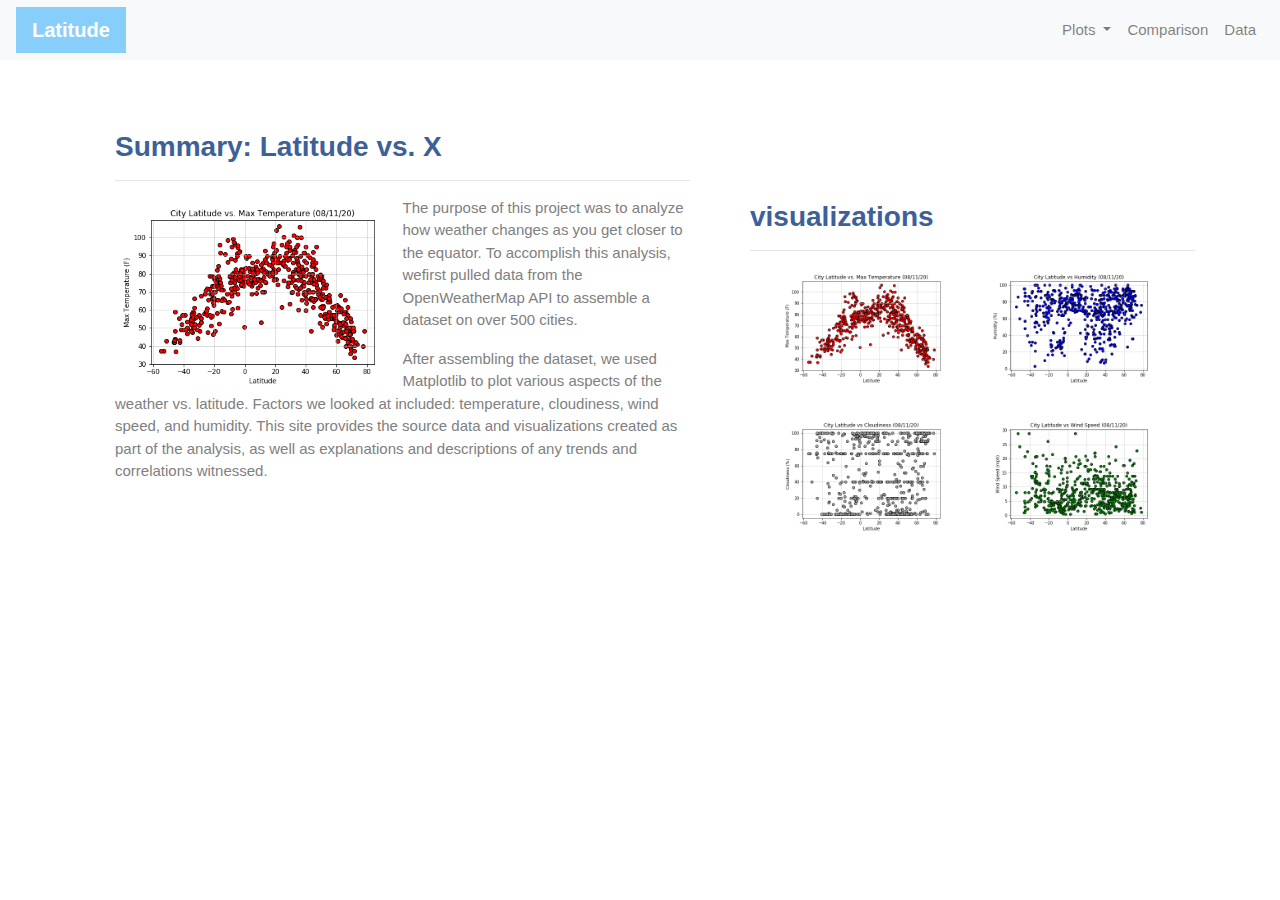
<file: index.html>
<!DOCTYPE html>
<html lang="en-us">

<head>
  <meta charset="UTF-8">
  <meta http-equiv="X-UA-Compatible" content="IE=edge">
  <meta name="viewport" content="width=device-width, initial-scale=1.0">
  <!-- Bootscrap setup -->
  <link rel="stylesheet" href="https://stackpath.bootstrapcdn.com/bootstrap/4.3.1/css/bootstrap.min.css">
  <!-- CSS Stylesheet -->
  <link rel="stylesheet" type="text/css" href="style.css">
  <title>Latitude Visualization Dashboard</title>
</head>

<body>
  <script src="https://ajax.googleapis.com/ajax/libs/jquery/3.5.1/jquery.min.js"></script>
  <script src="https://cdnjs.cloudflare.com/ajax/libs/popper.js/1.16.0/umd/popper.min.js"></script>
  <script src="https://maxcdn.bootstrapcdn.com/bootstrap/4.5.2/js/bootstrap.min.js"></script>

  <!-- Navigation Menu Setup -->
  <div class="navigation">
    <nav class="navbar navbar-expand-lg navbar-light bg-light">
      <a class="navbar-brand" style="background-color: lightskyblue;" href="index.html">Latitude</a>
      <button class="navbar-toggler" type="button" data-toggle="collapse" data-target="#navbarNavDropdown"
        aria-controls="navbarNavDropdown" aria-expanded="false" aria-label="Toggle navigation">
        <span class="navbar-toggler-icon"></span>
      </button>
      <div class="collapse navbar-collapse" id="navbarNavDropdown">
        <ul class="navbar-nav ml-auto">
          <li class="nav-item dropdown">
            <a class="nav-link dropdown-toggle" href="#" id="navbarDropdownMenuLink" role="button"
              data-toggle="dropdown" aria-haspopup="true" aria-expanded="false">
              Plots
            </a>
            <div class="dropdown-menu" aria-labelledby="navbarDropdownMenuLink">
              <a class="dropdown-item" href="temperature.html">Max Temperature</a>
              <a class="dropdown-item" href="humidity.html">Humidity</a>
              <a class="dropdown-item" href="cloudiness.html">Cloudiness</a>
              <a class="dropdown-item" href="windspeed.html">Wind Speed</a>
            </div>
          </li>
          <li class="nav-item">
            <a class="nav-link" href="comparison.html">Comparison</a>
          </li>
          <li class="nav-item">
            <a class="nav-link" href="data.html">Data</a>
          </li>
        </ul>
      </div>
    </nav>
  </div>
  <!-- Main content  -->
  <div class="container">
    <div class="row">
      <div class="col-lg-7 col-md-12">
        <div class="box" style="padding-bottom: 20px;">
          <h3 class="title">Summary: Latitude vs. X</h3>
          <hr>
          <img src="Resources\images\City Latitude vs Max Temperature.png" class="vizualization rounded float-left"
            alt="Max Temperature Graph">
          <p>The purpose of this project was to analyze how weather changes as you get closer to the equator.
            To accomplish this analysis, wefirst pulled data from the OpenWeatherMap API to assemble a dataset on over
            500 cities.</p>
          <p>
            After assembling the dataset, we used Matplotlib to plot various aspects of the weather vs. latitude.
            Factors we looked at included: temperature, cloudiness, wind speed, and humidity. This site provides the
            source data and
            visualizations created as part of the analysis, as well as explanations and descriptions of any trends and
            correlations witnessed.
          </p>
        </div>
      </div>
      <div class="col-lg-5 col-md-12">
        <div class="box"></div>
        <h3 class="title">visualizations</h3>
        <hr>
        <div class="container">
          <div class="container">
            <div class="row" style="padding-bottom: 30px;">
              <div class="col-6">
                <a href="temperature.html">
                  <img src="Resources\images\City Latitude vs Max Temperature.png" alt="Max Temperature Graph">
                </a>
              </div>
              <div class="col-6">
                <a href="humidity.html">
                  <img class="panel" src="Resources\images\City Latitude vs Humidity.png" alt="Humidity Graph">
                </a>
              </div>
            </div>
            <div class="row" style="padding-bottom: 30px;">
              <div class="col-6">
                <a href="cloudiness.html">
                  <img class="panel" src="Resources\images\City Latitude vs Cloudiness.png" alt="cloudiness graph">
                </a>
              </div>
              <div class="col-6">
                <a href="windspeed.html">
                  <img class="panel" src="Resources\images\City Latitude vs Wind Speed.png" alt="Wind Speed Graph">
                </a>

              </div>
            </div>
          </div>
        </div>
      </div>
    </div>
  </div>
</body>

</html>
</file>
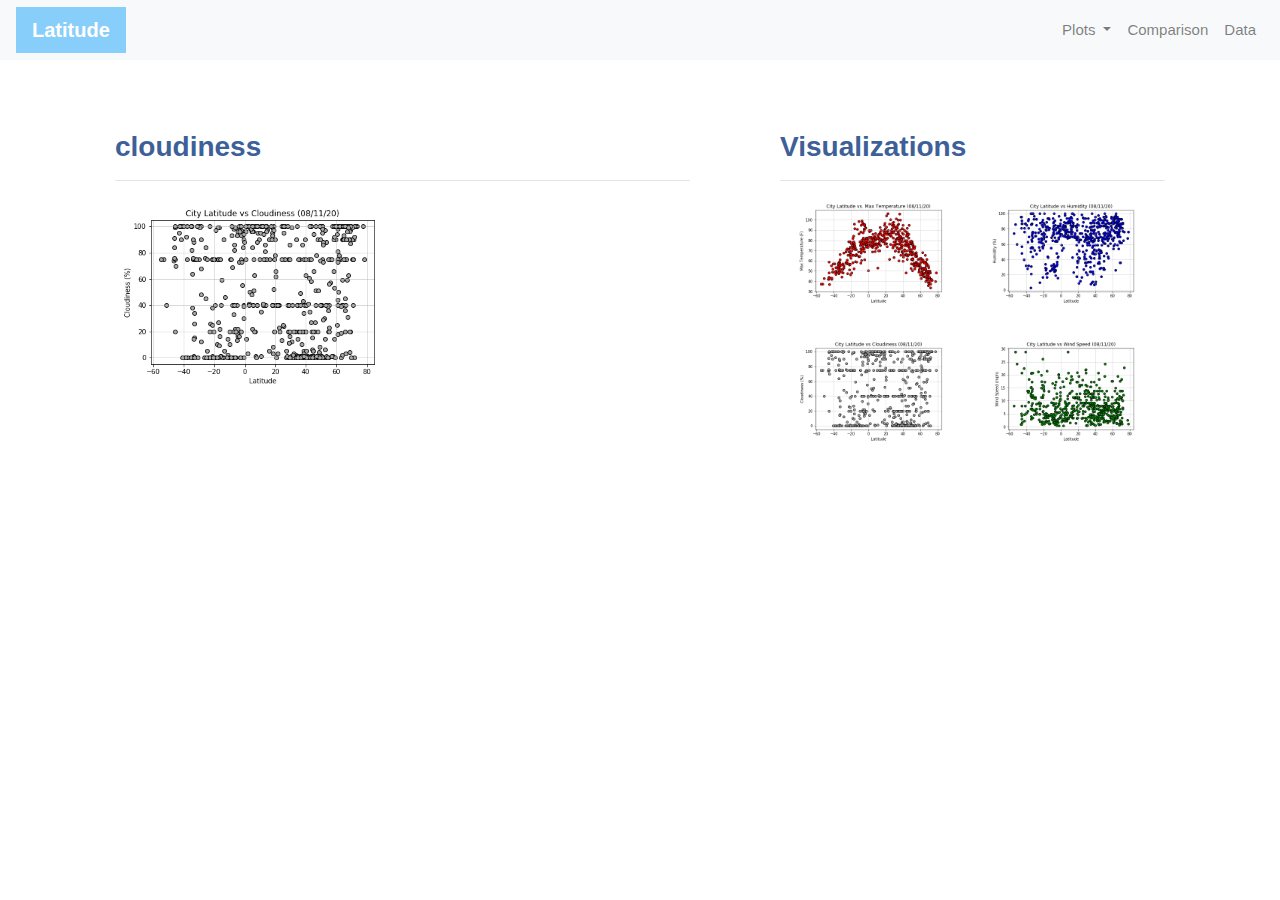
<file: cloudiness.html>
<!doctype html>
<html lang="en-us">

<head>
  <meta charset="UTF-8">
  <meta http-equiv="X-UA-Compatible" content="IE=edge">
  <meta name="viewport" content="width=device-width, initial-scale=1.0">
  <!-- Bootscrap setup -->
  <link rel="stylesheet" href="https://stackpath.bootstrapcdn.com/bootstrap/4.3.1/css/bootstrap.min.css">
  <!-- CSS Stylesheet -->
  <link rel="stylesheet" type="text/css" href="style.css">
  <title>Latitude Visualization Dashboard</title>
</head>

<body>
  <script src="https://ajax.googleapis.com/ajax/libs/jquery/3.5.1/jquery.min.js"></script>
  <script src="https://cdnjs.cloudflare.com/ajax/libs/popper.js/1.16.0/umd/popper.min.js"></script>
  <script src="https://maxcdn.bootstrapcdn.com/bootstrap/4.5.2/js/bootstrap.min.js"></script>

  <!-- Navigation Menu Setup -->
  <div class="navigation">
    <nav class="navbar navbar-expand-lg navbar-light bg-light">
      <a class="navbar-brand" style="background-color: lightskyblue;" href="index.html">Latitude</a>
      <button class="navbar-toggler" type="button" data-toggle="collapse" data-target="#navbarNavDropdown"
        aria-controls="navbarNavDropdown" aria-expanded="false" aria-label="Toggle navigation">
        <span class="navbar-toggler-icon"></span>
      </button>
      <div class="collapse navbar-collapse" id="navbarNavDropdown">
        <ul class="navbar-nav ml-auto">
          <li class="nav-item dropdown">
            <a class="nav-link dropdown-toggle" href="#" id="navbarDropdownMenuLink" role="button"
              data-toggle="dropdown" aria-haspopup="true" aria-expanded="false">
              Plots
            </a>
            <div class="dropdown-menu" aria-labelledby="navbarDropdownMenuLink">
              <a class="dropdown-item" href="temperature.html">Max Temperature</a>
              <a class="dropdown-item" href="humidity.html">Humidity</a>
              <a class="dropdown-item" href="cloudiness.html">Cloudiness</a>
              <a class="dropdown-item" href="windspeed.html">Wind Speed</a>
            </div>
          </li>
          <li class="nav-item">
            <a class="nav-link" href="comparison.html">Comparison</a>
          </li>
          <li class="nav-item">
            <a class="nav-link" href="data.html">Data</a>
          </li>
        </ul>
      </div>
    </nav>
  </div>
  <div class="container">
    <div class="row">
      <div class="col-lg-7 col-md-12">
        <!-- Left Content Box -->
        <div class="box">
          <h3 class="title">cloudiness</h3>
          <hr>
          <img src="Resources\images\City Latitude vs Cloudiness.png" class="vizualization rounded float-left"
            alt="Cloudiness Graph">
          <!-- add comment -->
          <p></p>
        </div>
      </div>
      <div class="col-lg-5 col-md-12">
        <!-- Right Content -->
        <div class="box">
          <h3 class="title">Visualizations</h3>
          <hr>
          <div class="container">
            <div class="row" style="padding-bottom: 30px;">
              <div class="col-6">
                <a href="temperature.html">
                  <img class="panel" src="Resources\images\City Latitude vs Max Temperature.png"
                    alt="Max Temperature Graph">
                </a>
              </div>
              <div class="col-6">
                <a href="humidity.html">
                  <img class="panel" src="Resources\images\City Latitude vs Humidity.png" alt="Humidity Graph">
                </a>
              </div>
            </div>
            <div class="row" style="padding-bottom: 30px;">
              <div class="col-6">
                <a href="cloudiness.html">
                  <img class="panel" src="Resources\images\City Latitude vs Cloudiness.png" alt="Cloudiness Graph">
                </a>
              </div>
              <div class="col-6">
                <a href="windspeed.html">
                  <img class="panel" src="Resources\images\City Latitude vs Wind Speed.png" alt="Wind Speed Graph">
                </a>
              </div>
            </div>
          </div>
        </div>
      </div>
    </div>
  </div>

</body>

</html>
</file>
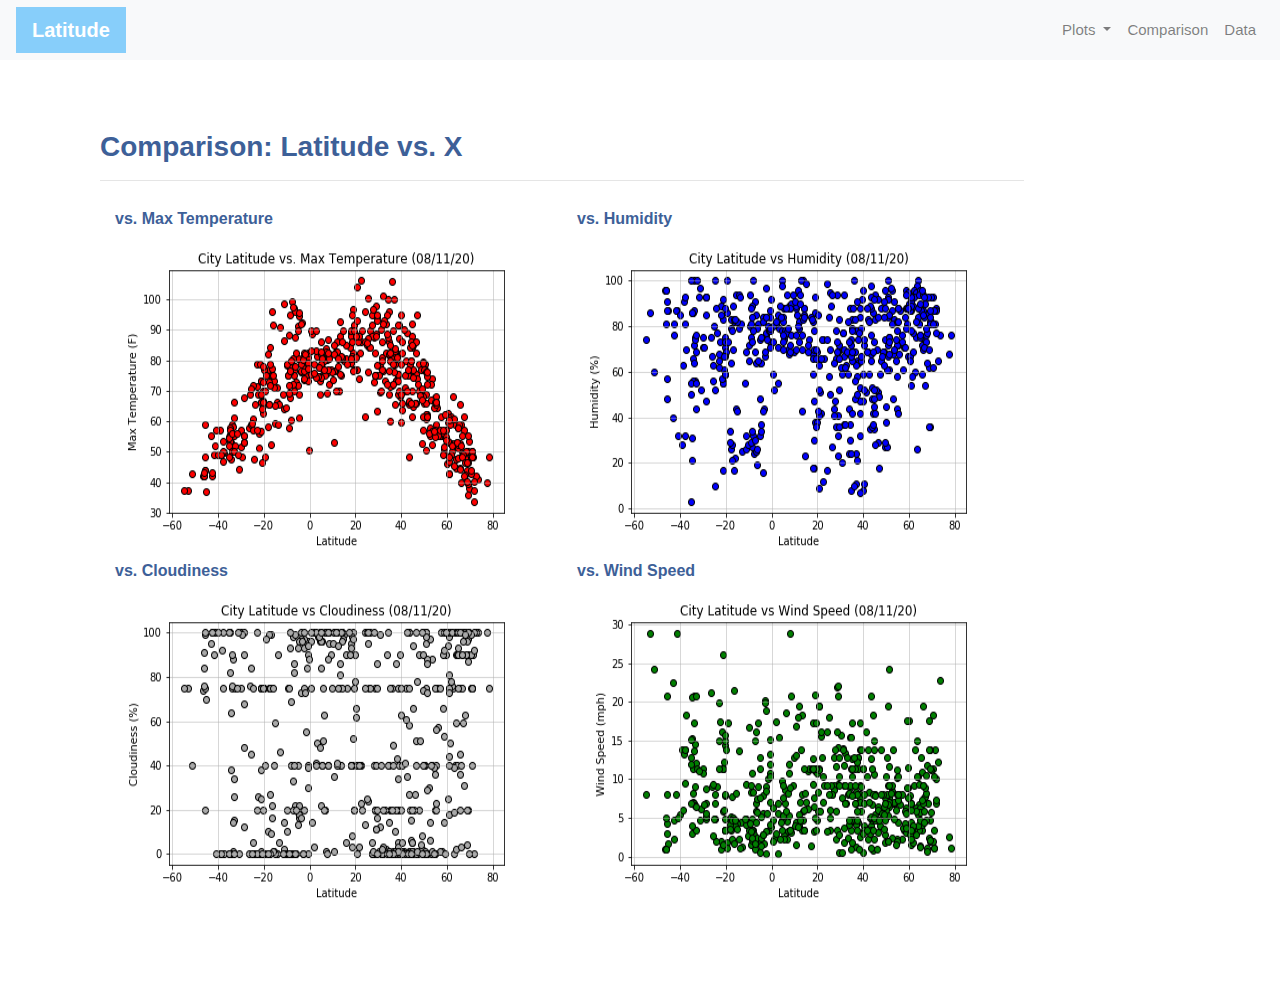
<file: comparison.html>
<!DOCTYPE html>
<html lang="en-us">

<head>
  <meta charset="UTF-8">
  <meta http-equiv="X-UA-Compatible" content="IE=edge">
  <meta name="viewport" content="width=device-width, initial-scale=1.0">
  <!-- Bootscrap setup -->
  <link rel="stylesheet" href="https://stackpath.bootstrapcdn.com/bootstrap/4.3.1/css/bootstrap.min.css">
  <!-- CSS Stylesheet -->
  <link rel="stylesheet" type="text/css" href="style.css">
  <title>Latitude Visualization Dashboard</title>
</head>

<body>
  <script src="https://ajax.googleapis.com/ajax/libs/jquery/3.5.1/jquery.min.js"></script>
  <script src="https://cdnjs.cloudflare.com/ajax/libs/popper.js/1.16.0/umd/popper.min.js"></script>
  <script src="https://maxcdn.bootstrapcdn.com/bootstrap/4.5.2/js/bootstrap.min.js"></script>

  <!-- Navigation Menu Setup -->
  <div class="navigation">
    <nav class="navbar navbar-expand-lg navbar-light bg-light">
      <a class="navbar-brand" style="background-color: lightskyblue;" href="index.html">Latitude</a>
      <button class="navbar-toggler" type="button" data-toggle="collapse" data-target="#navbarNavDropdown"
        aria-controls="navbarNavDropdown" aria-expanded="false" aria-label="Toggle navigation">
        <span class="navbar-toggler-icon"></span>
      </button>
      <div class="collapse navbar-collapse" id="navbarNavDropdown">
        <ul class="navbar-nav ml-auto">
          <li class="nav-item dropdown">
            <a class="nav-link dropdown-toggle" href="#" id="navbarDropdownMenuLink" role="button"
              data-toggle="dropdown" aria-haspopup="true" aria-expanded="false">
              Plots
            </a>
            <div class="dropdown-menu" aria-labelledby="navbarDropdownMenuLink">
              <a class="dropdown-item" href="temperature.html">Max Temperature</a>
              <a class="dropdown-item" href="humidity.html">Humidity</a>
              <a class="dropdown-item" href="cloudiness.html">Cloudiness</a>
              <a class="dropdown-item" href="windspeed.html">Wind Speed</a>
            </div>
          </li>
          <li class="nav-item">
            <a class="nav-link" href="comparison.html">Comparison</a>
          </li>
          <li class="nav-item">
            <a class="nav-link" href="data.html">Data</a>
          </li>
        </ul>
      </div>
    </nav>
  </div>
  <div class="container">
    <div class="row">
      <!-- Content Box -->
      <div class="box">
        <h3 class="title">Comparison: Latitude vs. X</h3>
        <hr>

        <div class="container" style="padding-bottom: 10px;">
          <div class="row">
            <div class="col-lg-6" style="padding-bottom: 30px;">
              <div class="title">vs. Max Temperature</div>
              <a href="temperature.html">
                <img class="panel" src="Resources\images\City Latitude vs Max Temperature.png"
                  alt="Max Temperature Graph">
              </a>
            </div>
            <div class="col-lg-6" style="padding-bottom: 30px;">
              <div class="title">vs. Humidity</div>
              <a href="humidity.html">
                <img class="panel" src="Resources\images\City Latitude vs Humidity.png" alt="Humidity Graph">
              </a>
            </div>
          </div>
          <div class="row">
            <div class="col-lg-6" style="padding-bottom: 30px;">
              <div class="title">vs. Cloudiness</div>
              <a href="cloudiness.html">
                <img class="panel" src="Resources\images\City Latitude vs Cloudiness.png" alt="Cloudiness Graph">
              </a>
            </div>
            <div class="col-lg-6" style="padding-bottom: 30px;">
              <div class="title">vs. Wind Speed</div>
              <a href="windspeed.html">
                <img class="panel" src="Resources\images\City Latitude vs Wind Speed.png" alt="Wind Speed Graph">
              </a>
            </div>
          </div>
        </div>
      </div>
    </div>
  </div>

</body>

</html>
</file>
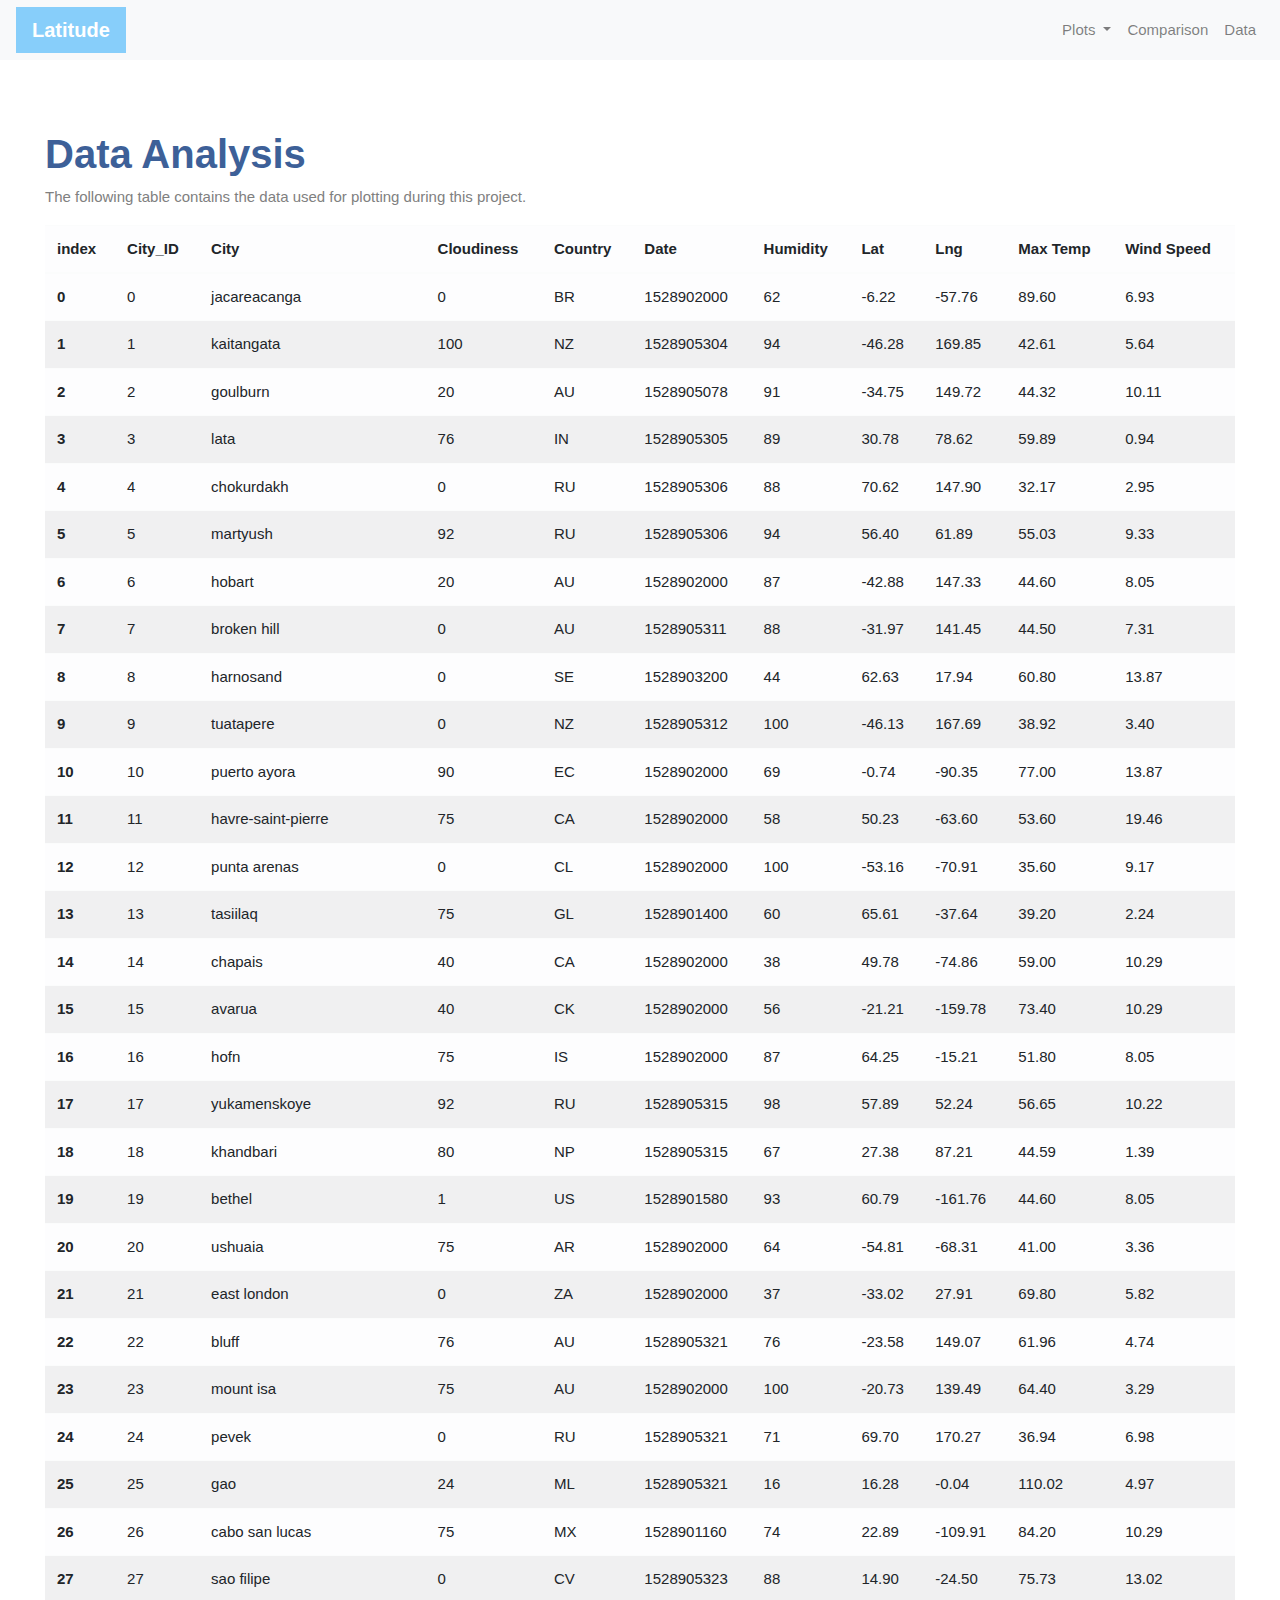
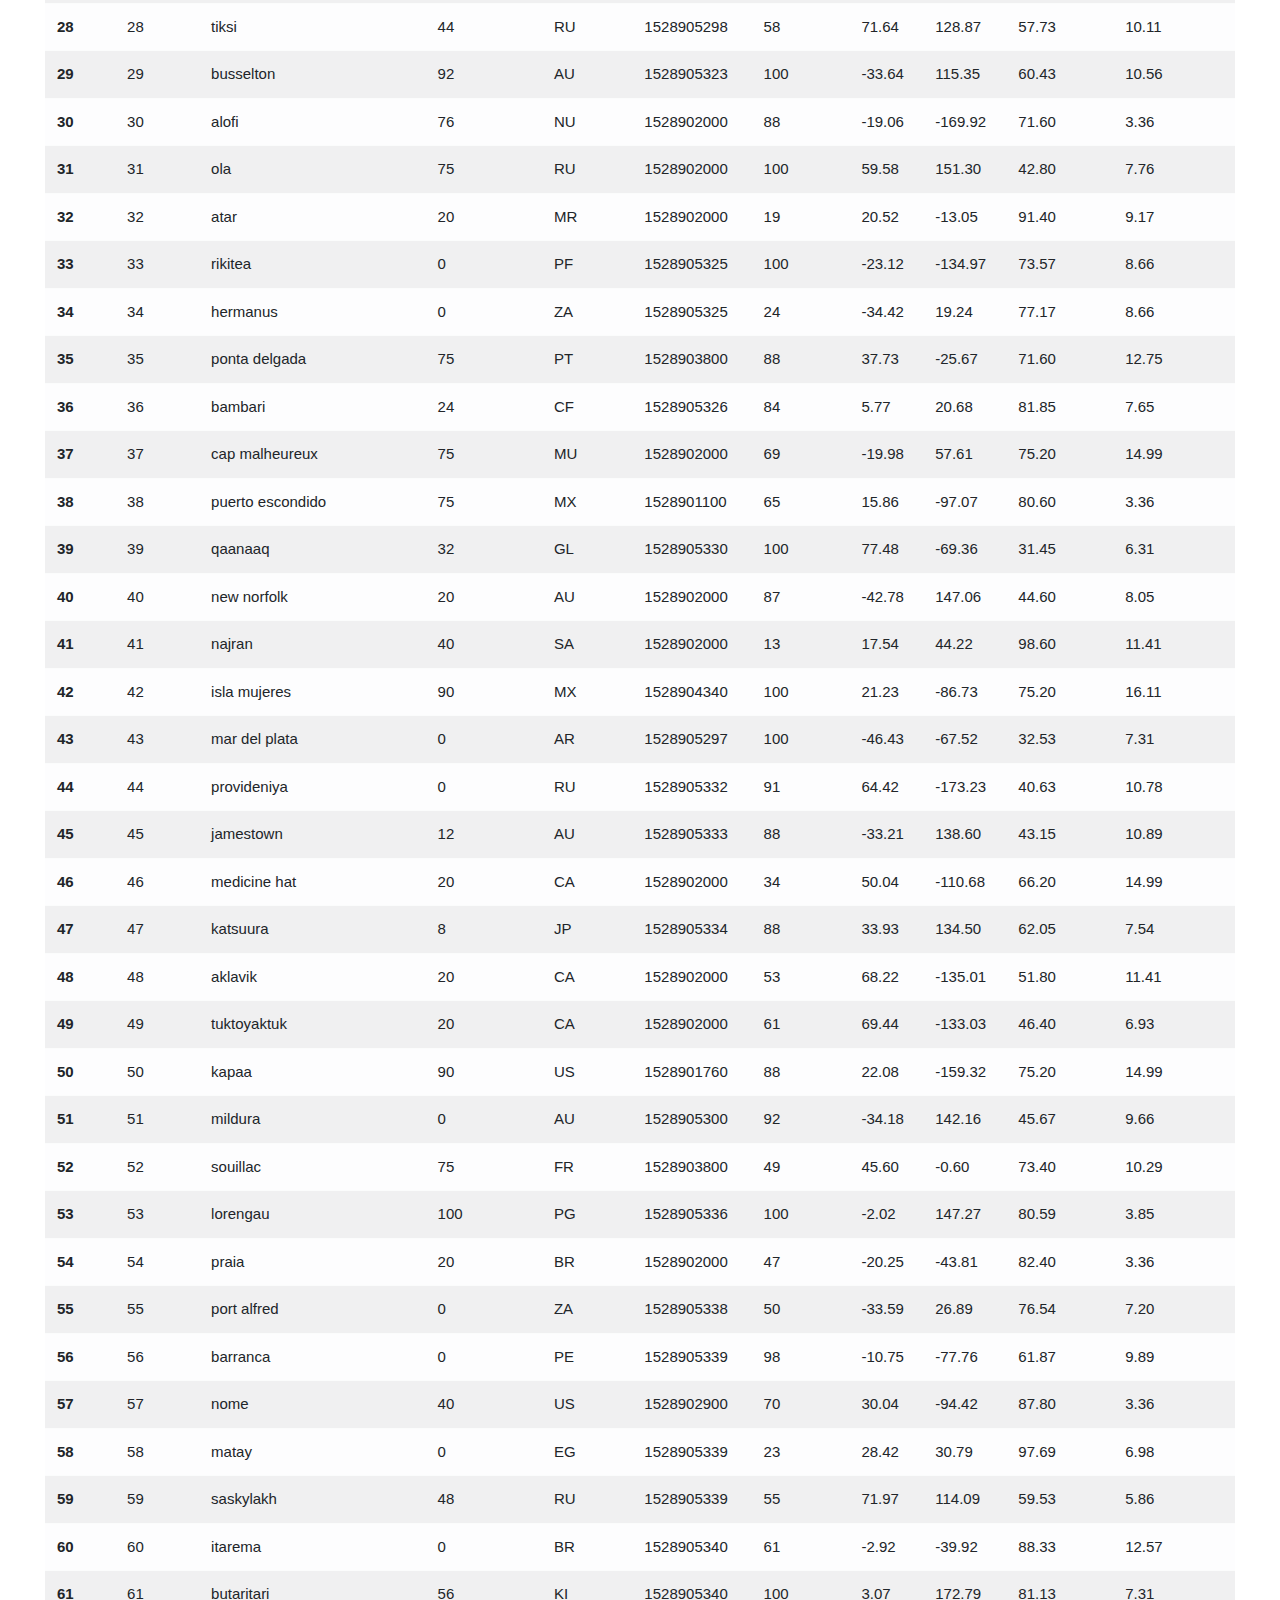
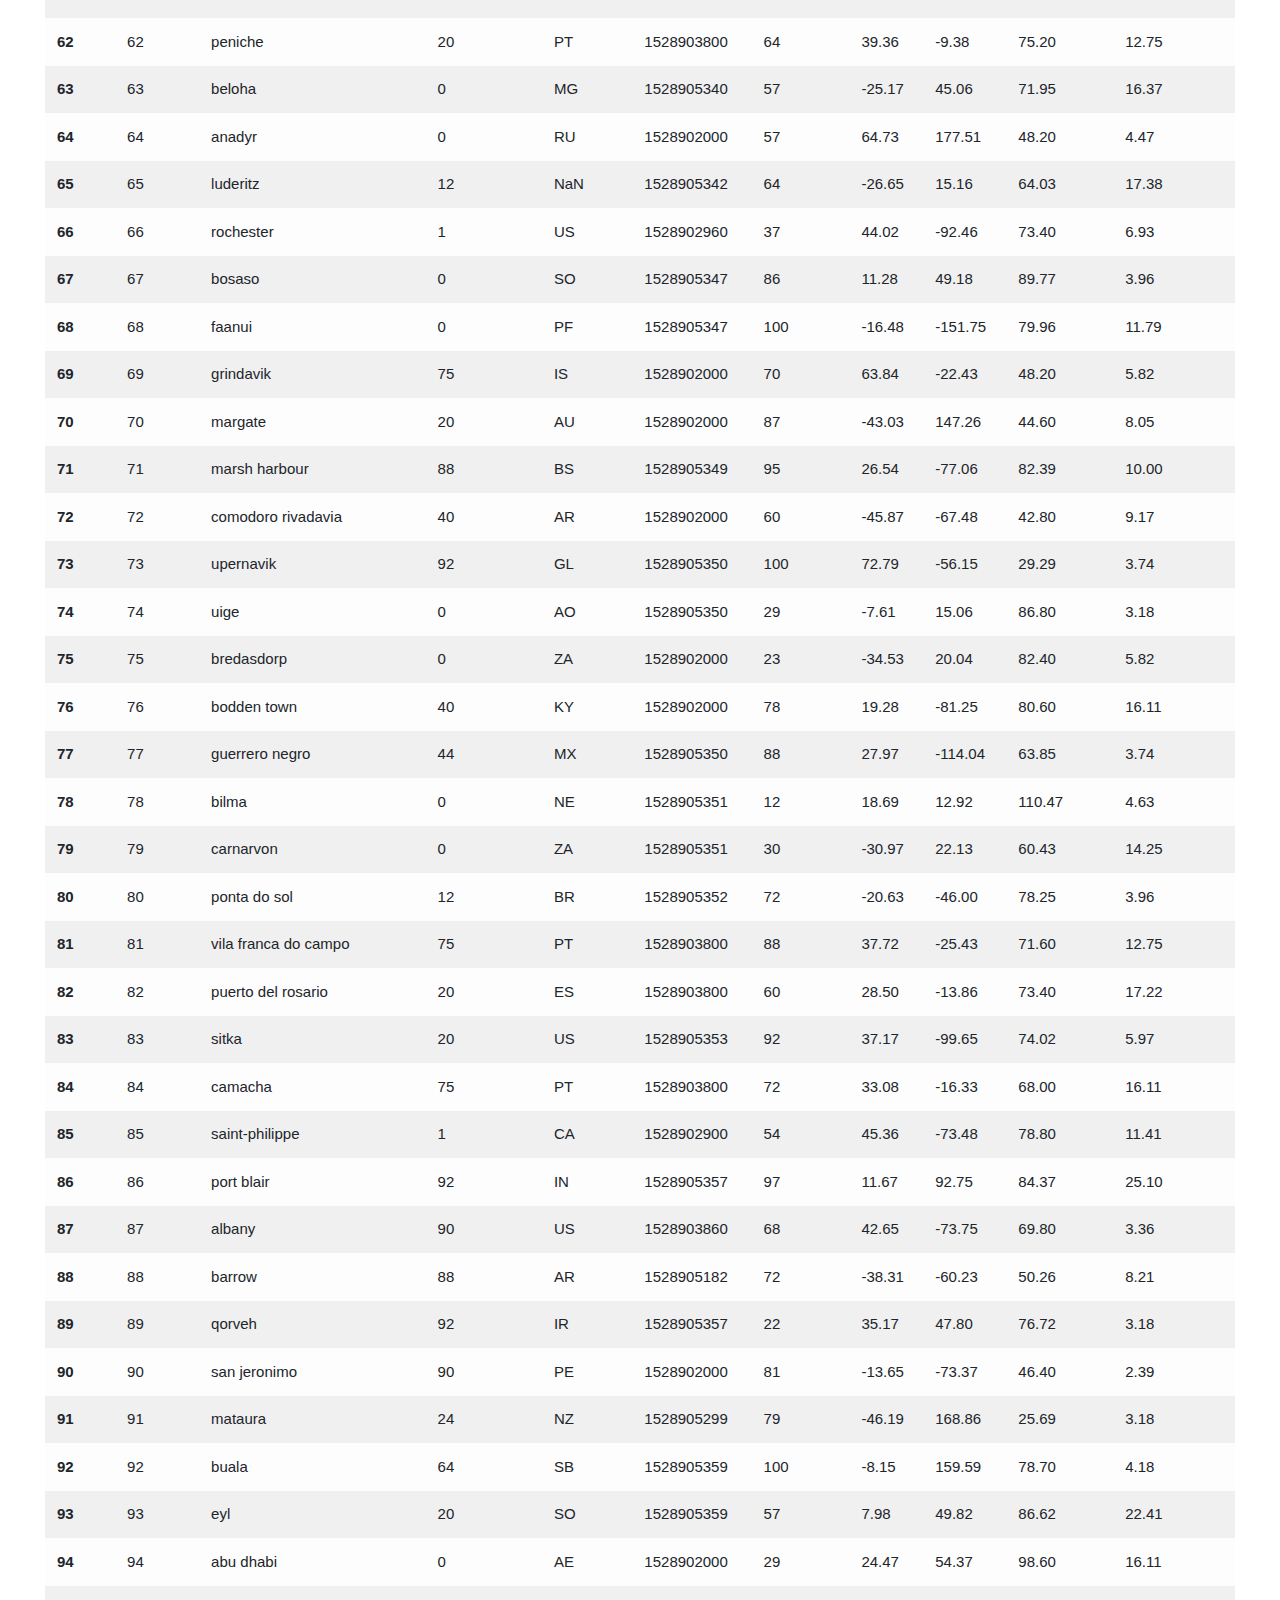
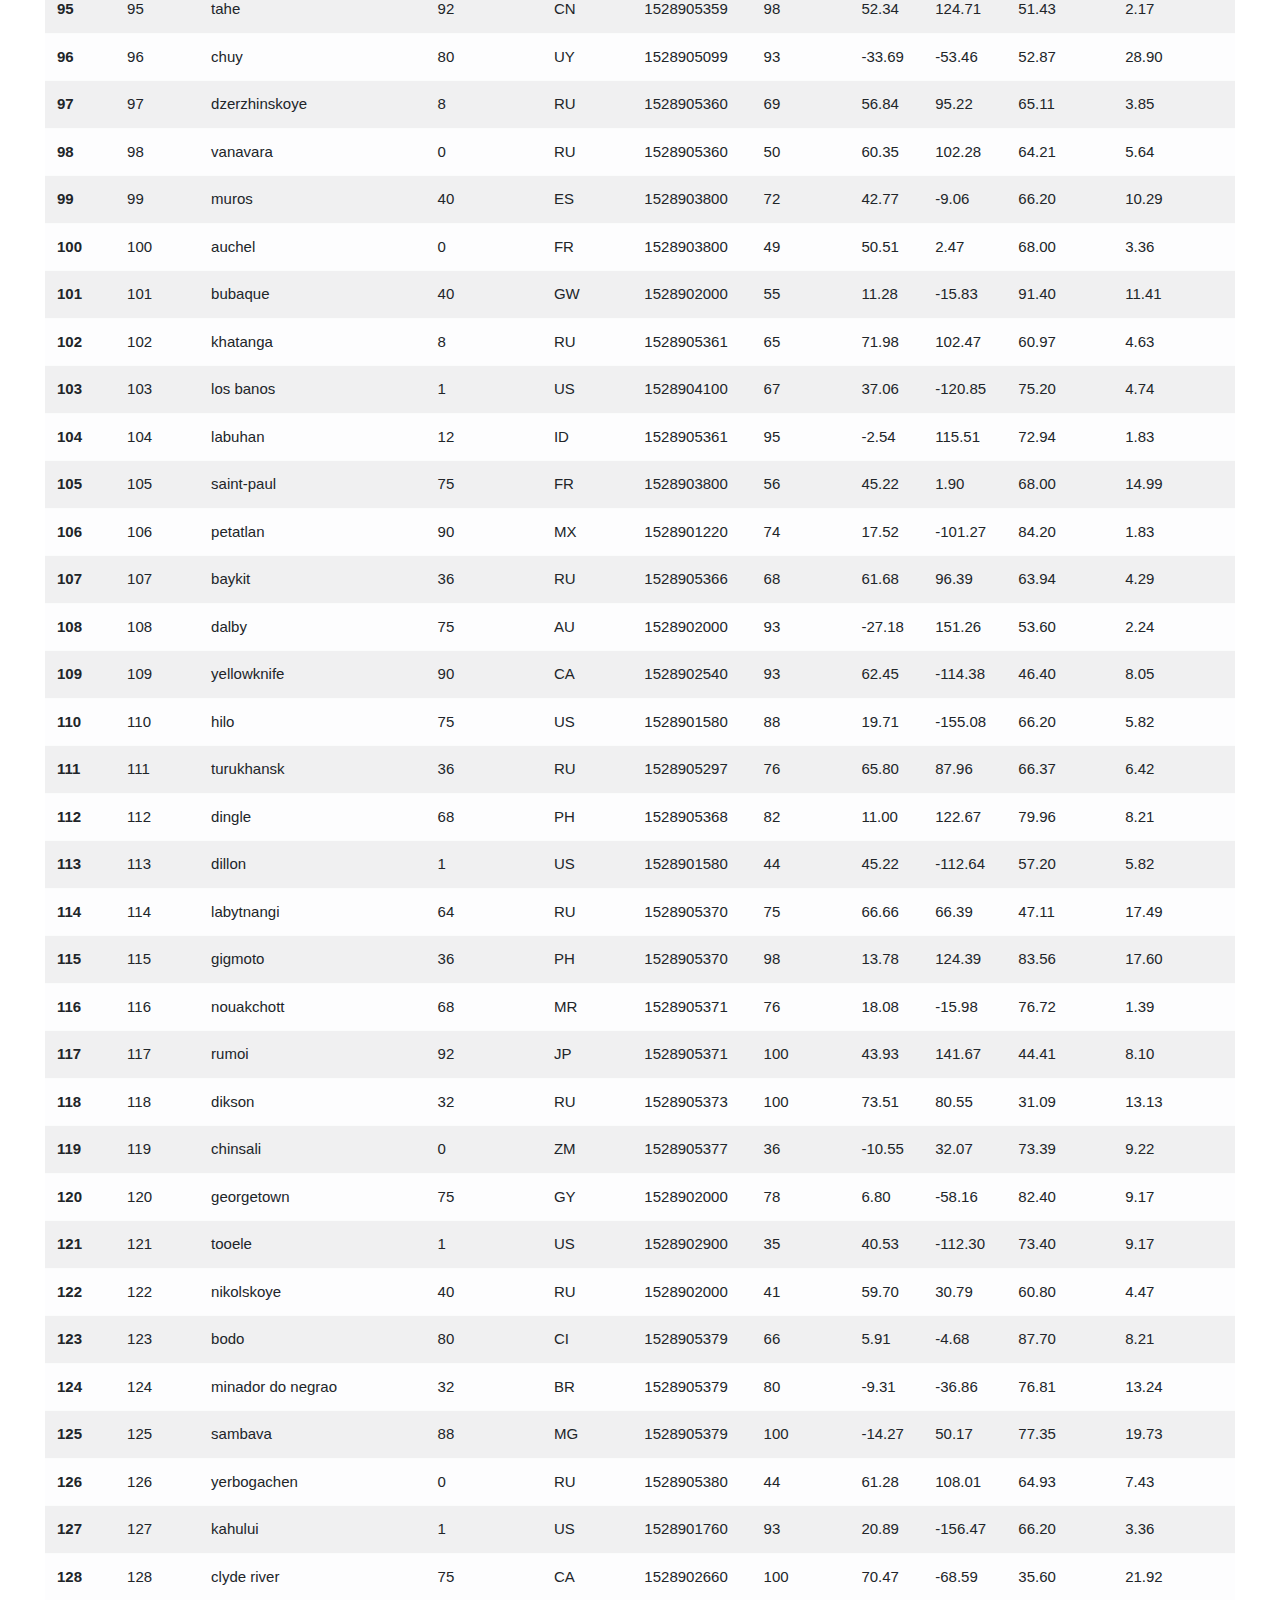
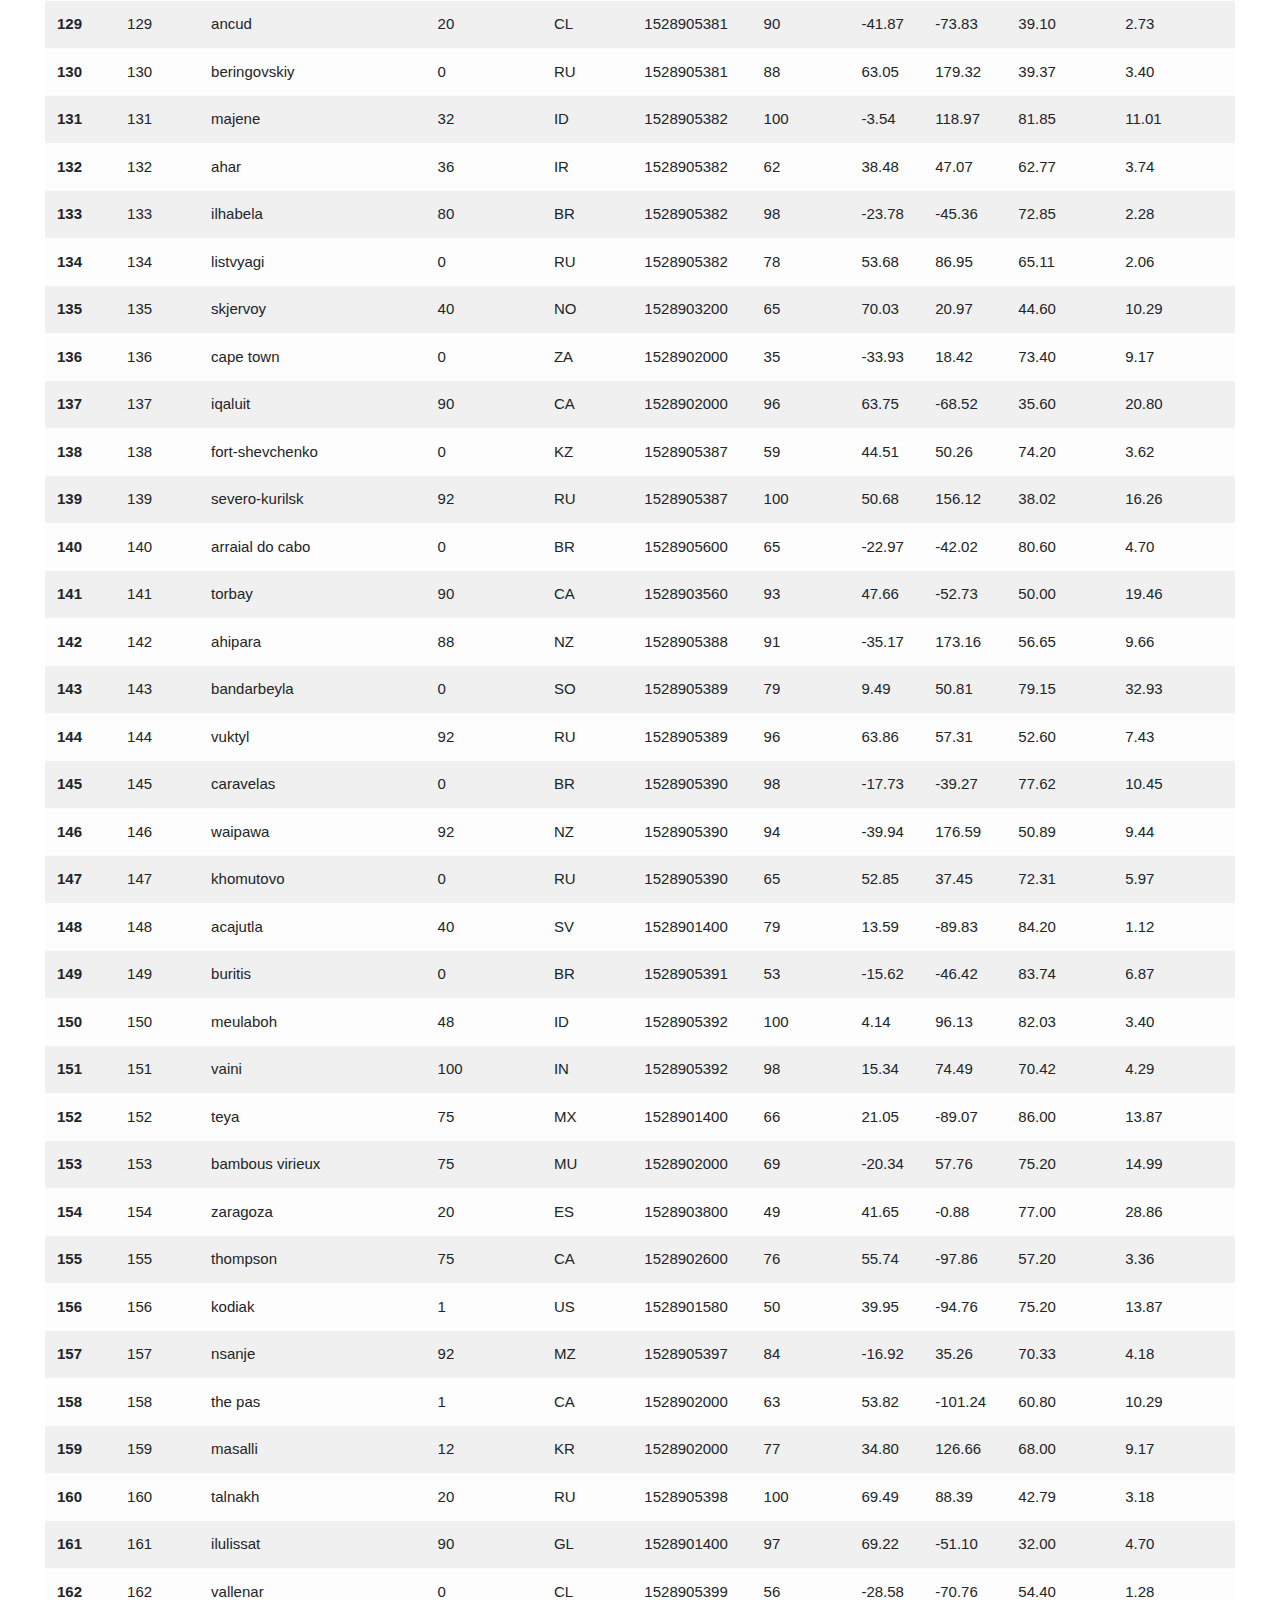
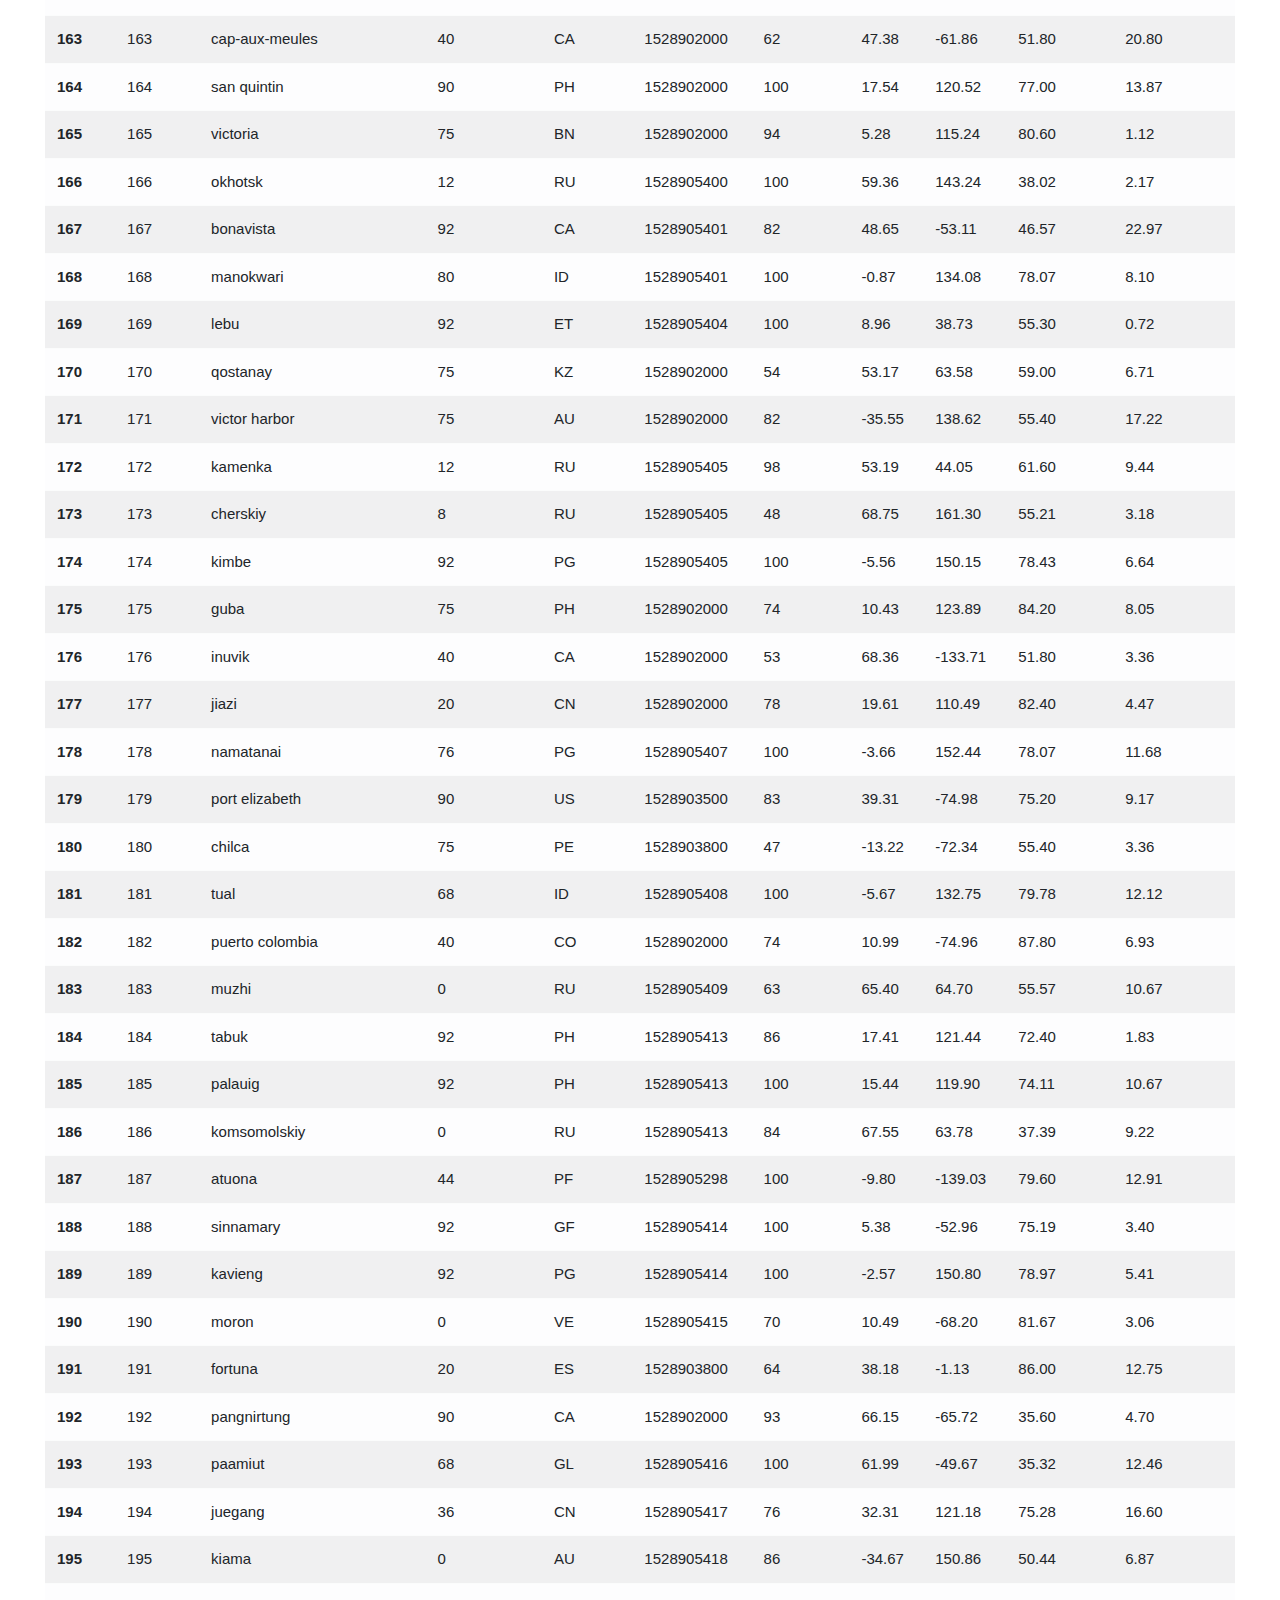
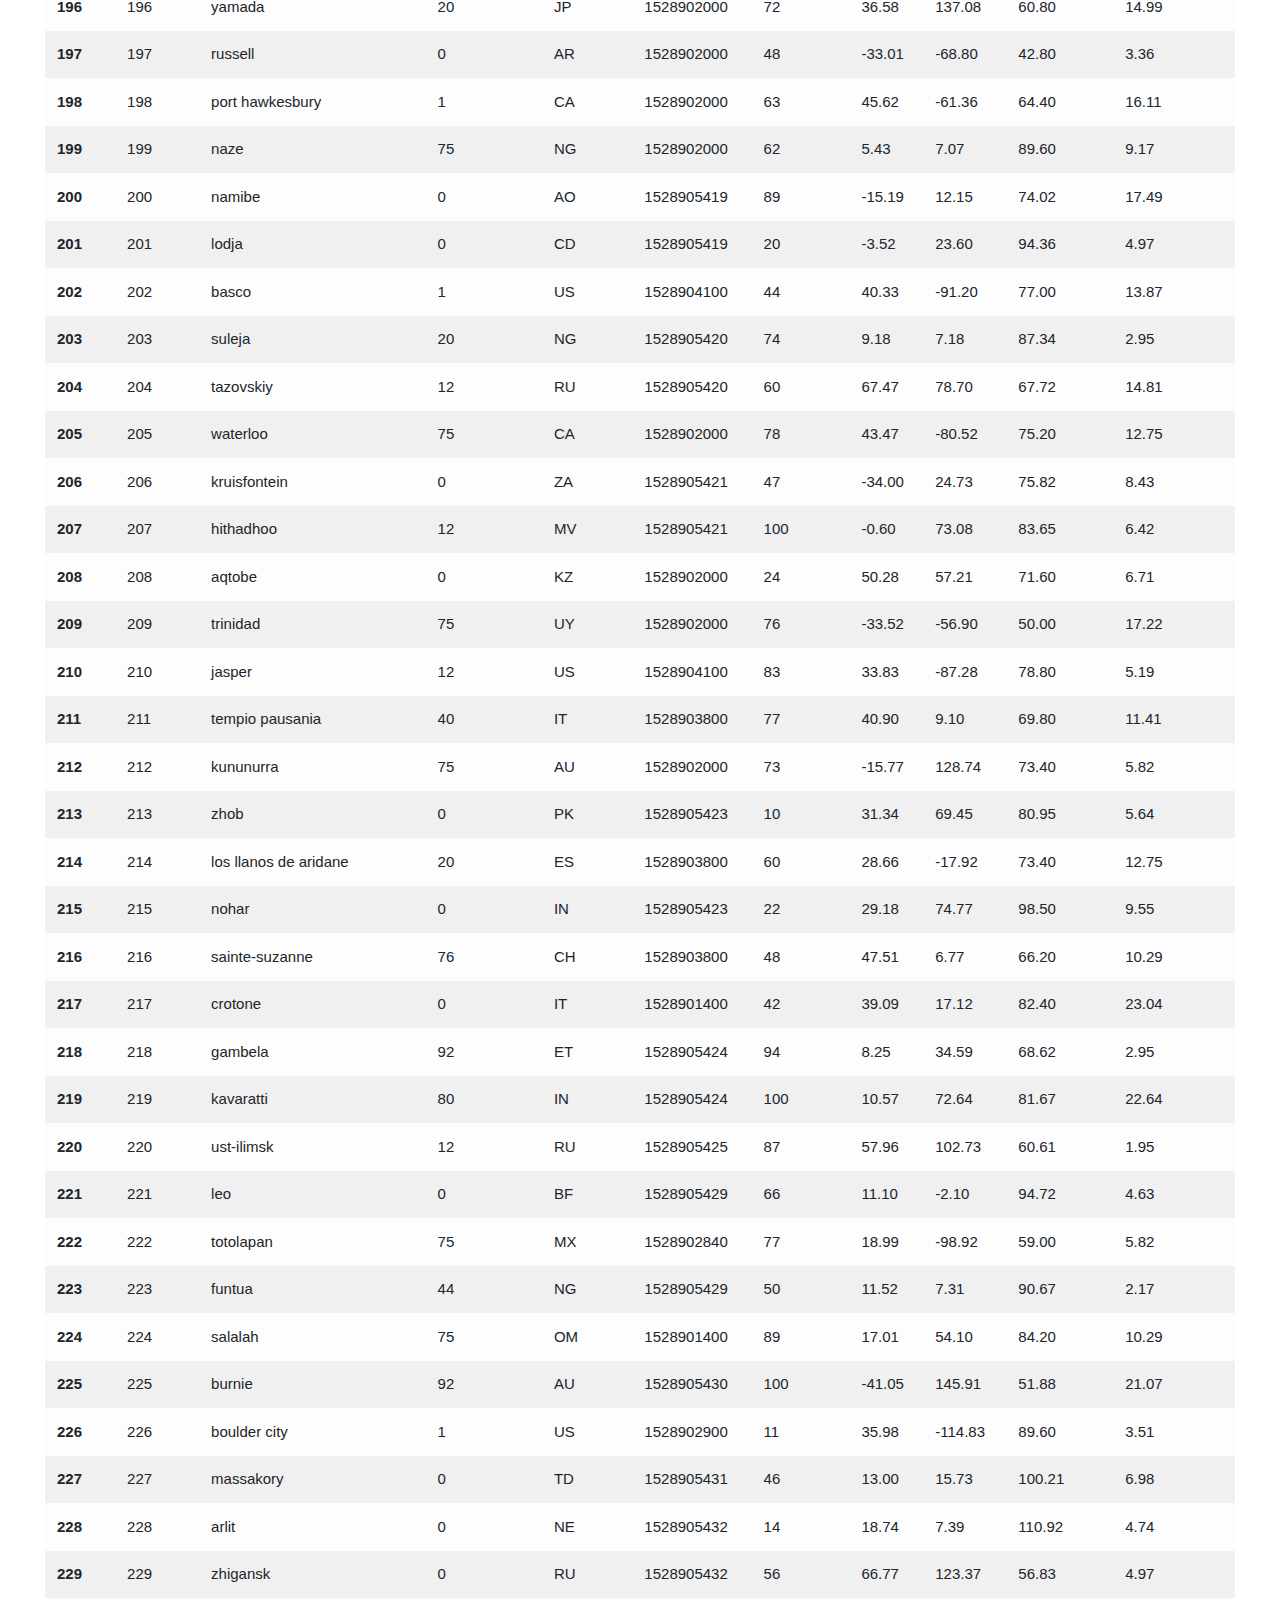
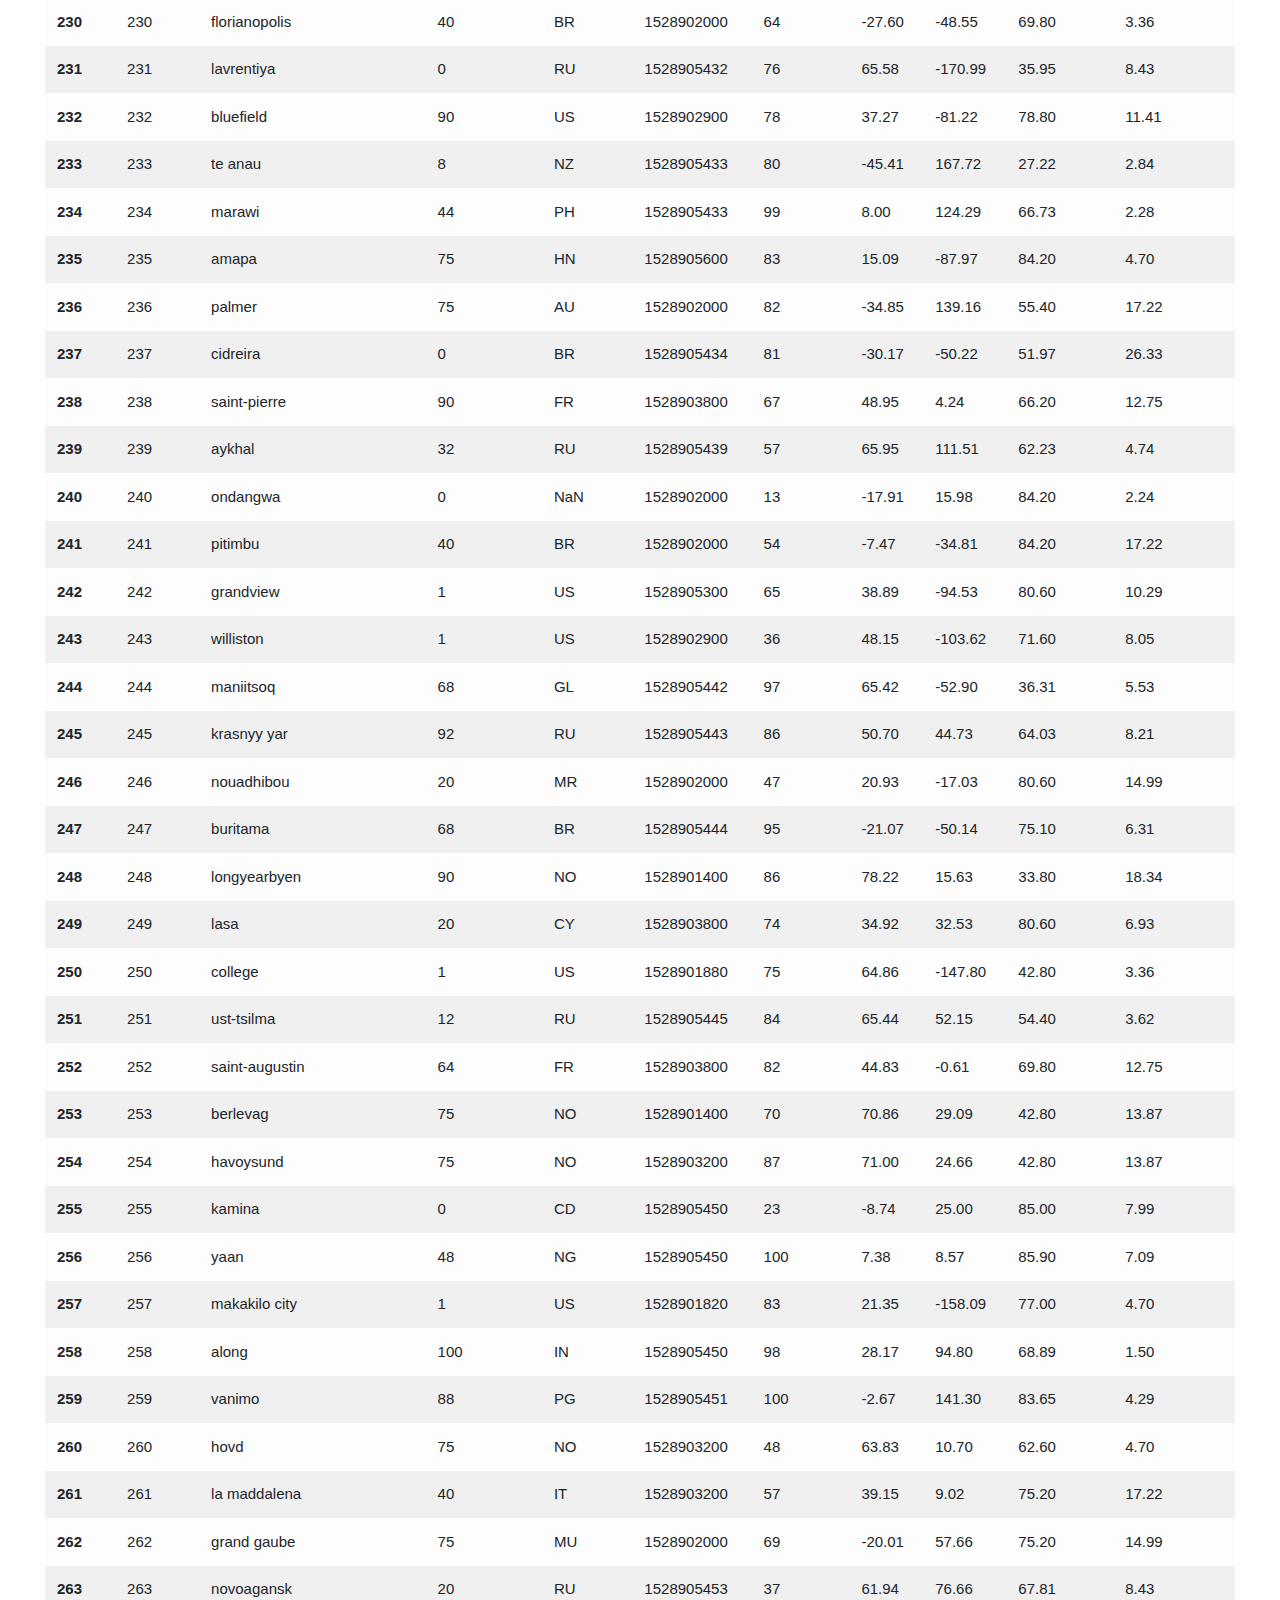
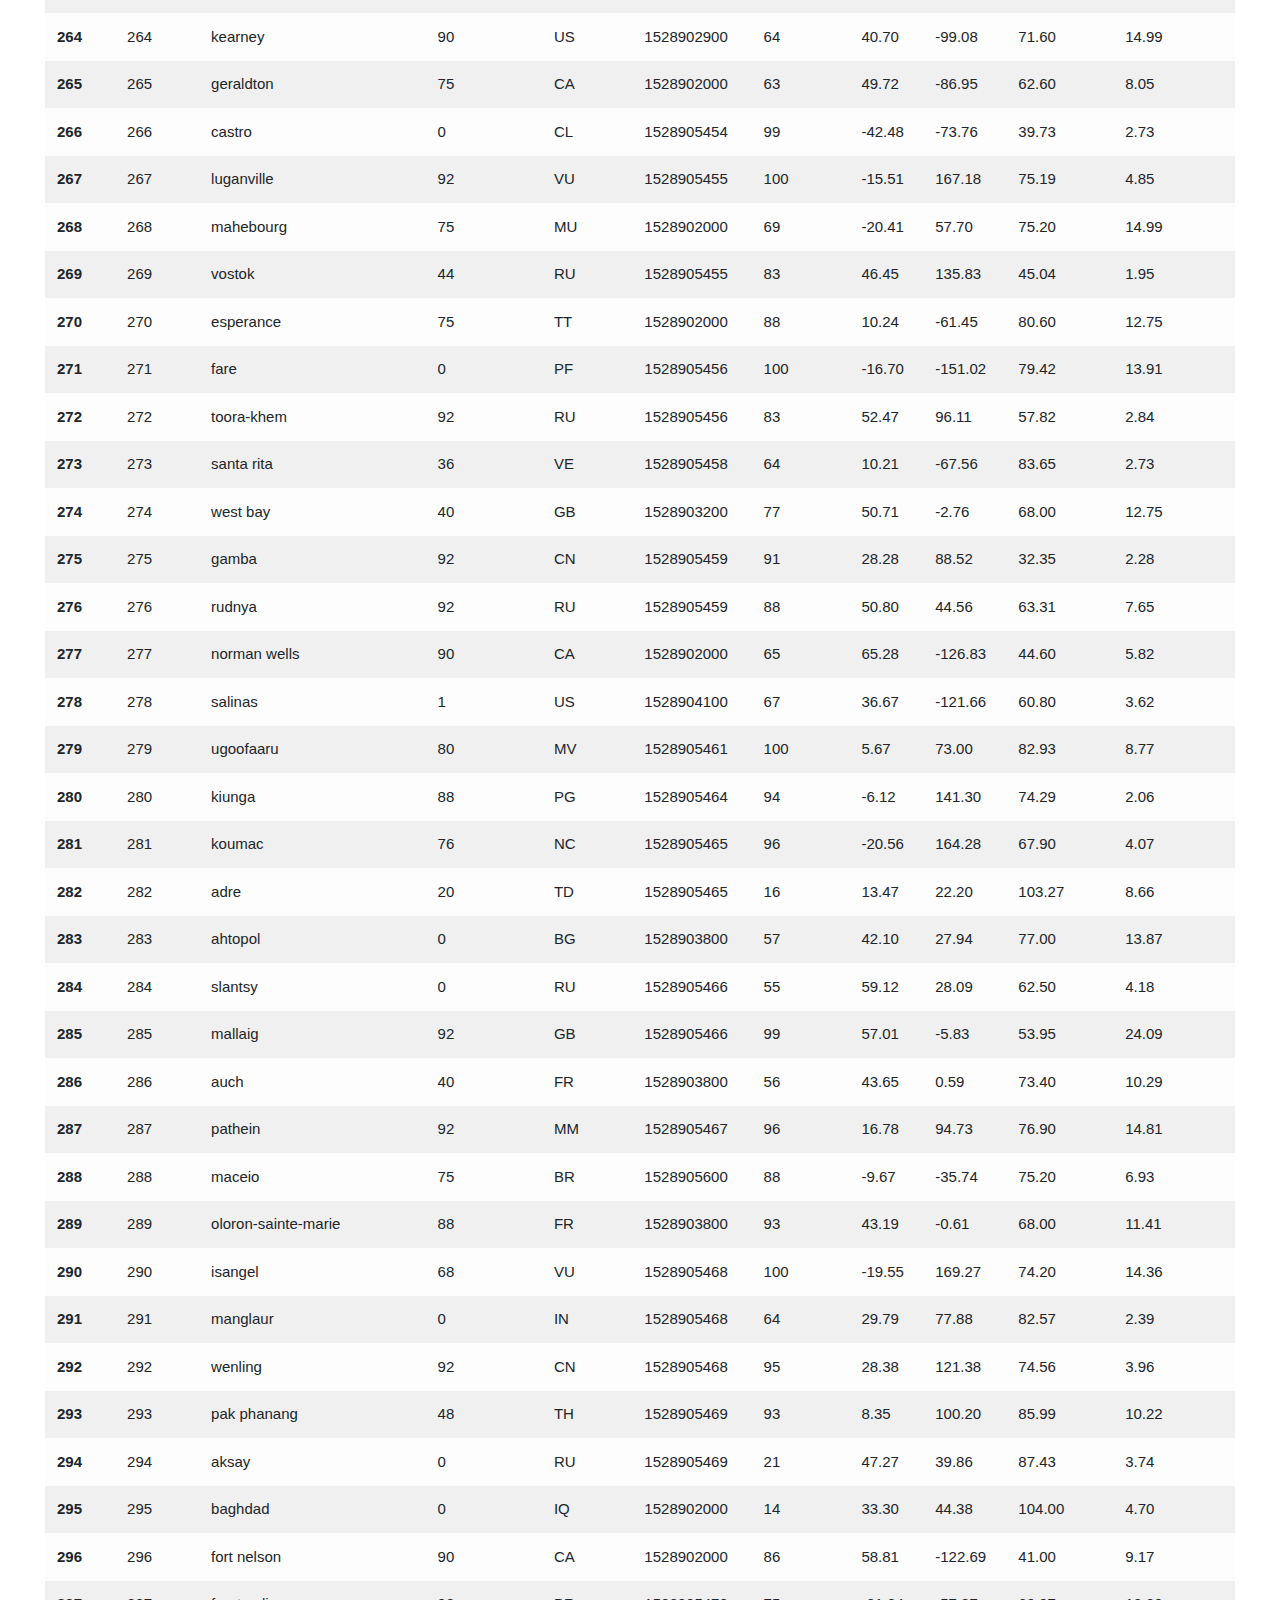
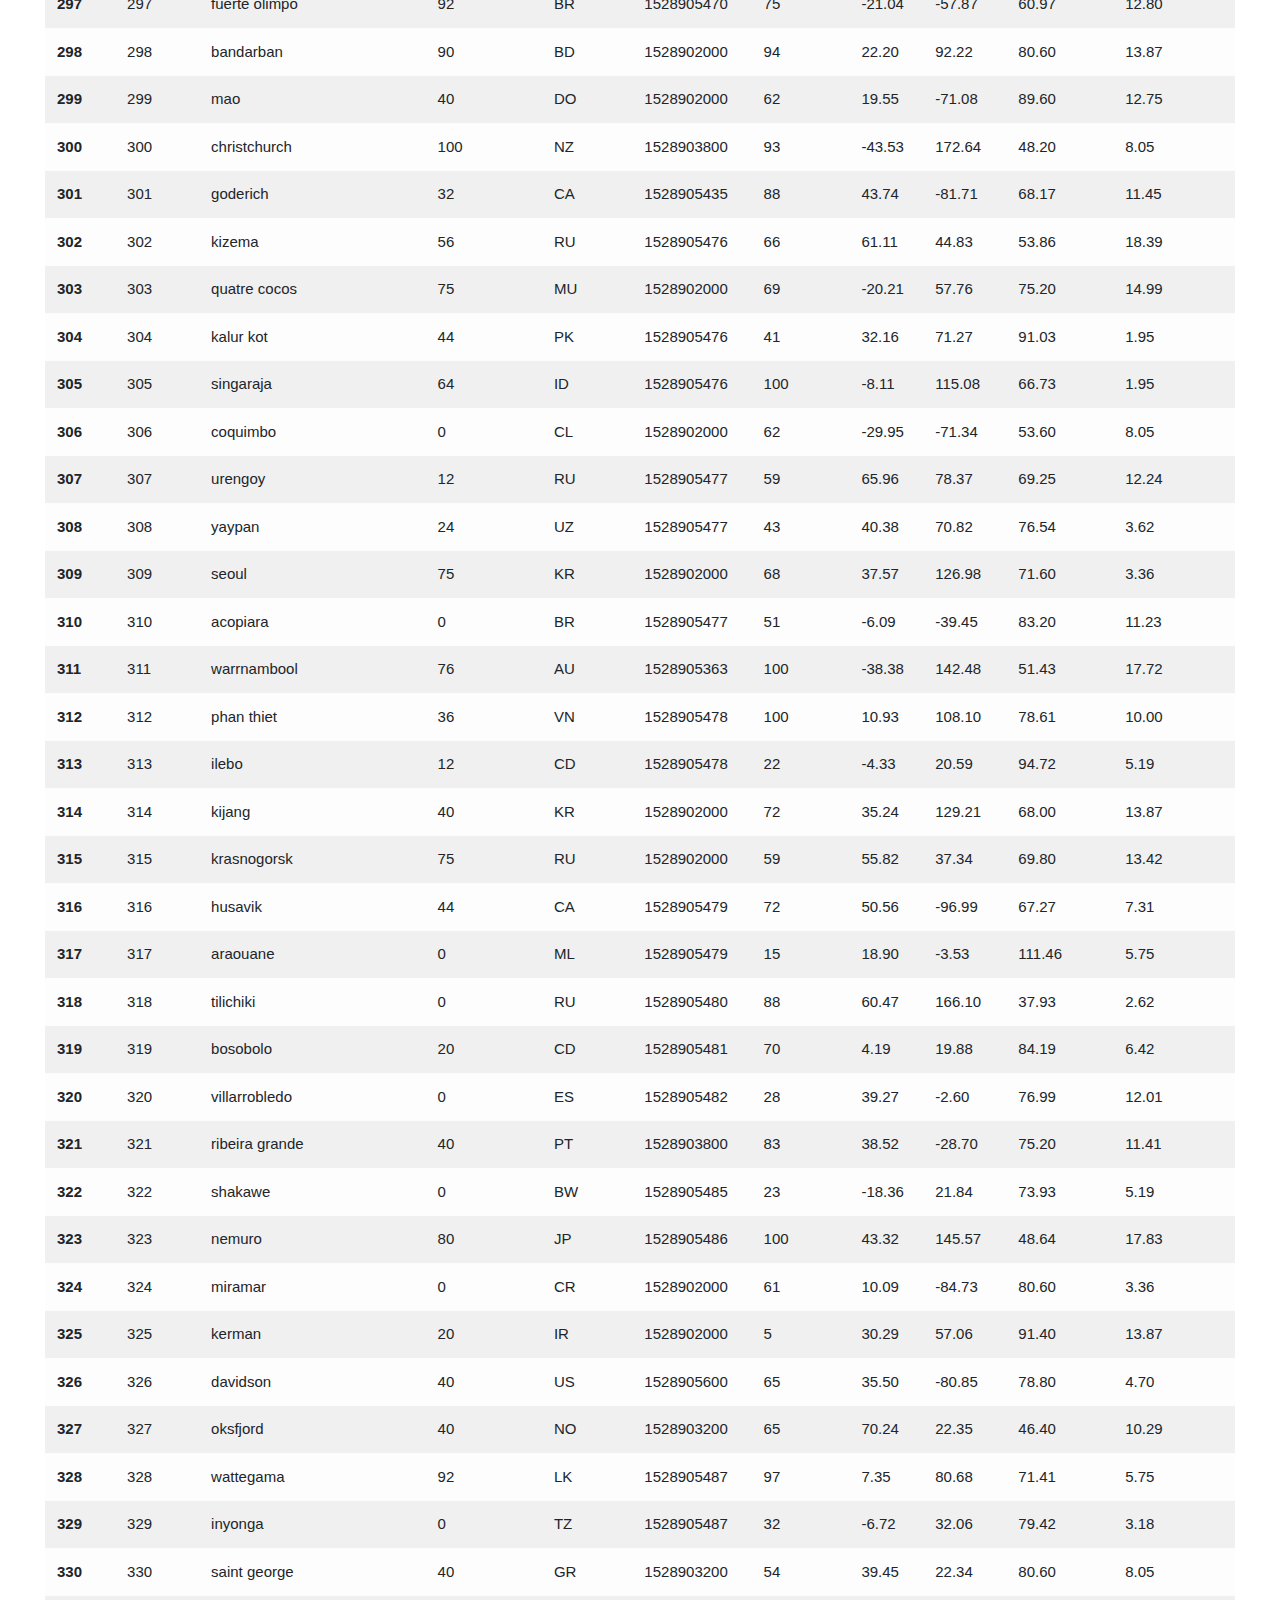
<file: data.html>
<!DOCTYPE html>
<html lang="en-us">

<head>
 <meta charset="UTF-8">
 <meta http-equiv="X-UA-Compatible" content="IE=edge">
 <meta name="viewport" content="width=device-width, initial-scale=1.0">
 <!-- Bootscrap setup -->
 <link rel="stylesheet" href="https://stackpath.bootstrapcdn.com/bootstrap/4.3.1/css/bootstrap.min.css">
 <!-- CSS Stylesheet -->
 <link rel="stylesheet" type="text/css" href="style.css">
 <title>Latitude Visualization Dashboard</title>
</head>

<body>
 <script src="https://ajax.googleapis.com/ajax/libs/jquery/3.5.1/jquery.min.js"></script>
 <script src="https://cdnjs.cloudflare.com/ajax/libs/popper.js/1.16.0/umd/popper.min.js"></script>
 <script src="https://maxcdn.bootstrapcdn.com/bootstrap/4.5.2/js/bootstrap.min.js"></script>

 <!-- Navigation Menu Setup -->
 <div class="navigation">
  <nav class="navbar navbar-expand-lg navbar-light bg-light">
   <a class="navbar-brand" style="background-color: lightskyblue;" href="index.html">Latitude</a>
   <button class="navbar-toggler" type="button" data-toggle="collapse" data-target="#navbarNavDropdown"
    aria-controls="navbarNavDropdown" aria-expanded="false" aria-label="Toggle navigation">
    <span class="navbar-toggler-icon"></span>
   </button>
   <div class="collapse navbar-collapse" id="navbarNavDropdown">
    <ul class="navbar-nav ml-auto">
     <li class="nav-item dropdown">
      <a class="nav-link dropdown-toggle" href="#" id="navbarDropdownMenuLink" role="button" data-toggle="dropdown"
       aria-haspopup="true" aria-expanded="false">
       Plots
      </a>
      <div class="dropdown-menu" aria-labelledby="navbarDropdownMenuLink">
       <a class="dropdown-item" href="temperature.html">Max Temperature</a>
       <a class="dropdown-item" href="humidity.html">Humidity</a>
       <a class="dropdown-item" href="cloudiness.html">Cloudiness</a>
       <a class="dropdown-item" href="windspeed.html">Wind Speed</a>
      </div>
     </li>
     <li class="nav-item">
      <a class="nav-link" href="comparison.html">Comparison</a>
     </li>
     <li class="nav-item">
      <a class="nav-link" href="data.html">Data</a>
     </li>
    </ul>
   </div>
  </nav>
 </div>
 <!-- content -->
 <div class="content">
  <div class="container-fluid">
   <div class="row">
    <div class="col-md-12">
     <div class="box">
      <div class="page-header">
       <h1 class="title">Data Analysis</h1>
       <p class="category">The following table contains the data used for plotting during this project.</p>
      </div>
      <div class="content table-responsive table-full-width">
       <table class="table table-striped table-light table table-hover table-condensed">
        <thead>
         <tr>
          <th title="Field #0">index</th>
          <th title="Field #1">City_ID</th>
          <th title="Field #2">City</th>
          <th title="Field #3">Cloudiness</th>
          <th title="Field #4">Country</th>
          <th title="Field #5">Date</th>
          <th title="Field #6">Humidity</th>
          <th title="Field #7">Lat</th>
          <th title="Field #8">Lng</th>
          <th title="Field #9">Max Temp</th>
          <th title="Field #10">Wind Speed</th>
         </tr>
        </thead>
        <tbody>
         <tr>

         <tr>
          <th>0</th>
          <td>0</td>
          <td>jacareacanga</td>
          <td>0</td>
          <td>BR</td>
          <td>1528902000</td>
          <td>62</td>
          <td>-6.22</td>
          <td>-57.76</td>
          <td>89.60</td>
          <td>6.93</td>
         </tr>
         <tr>
          <th>1</th>
          <td>1</td>
          <td>kaitangata</td>
          <td>100</td>
          <td>NZ</td>
          <td>1528905304</td>
          <td>94</td>
          <td>-46.28</td>
          <td>169.85</td>
          <td>42.61</td>
          <td>5.64</td>
         </tr>
         <tr>
          <th>2</th>
          <td>2</td>
          <td>goulburn</td>
          <td>20</td>
          <td>AU</td>
          <td>1528905078</td>
          <td>91</td>
          <td>-34.75</td>
          <td>149.72</td>
          <td>44.32</td>
          <td>10.11</td>
         </tr>
         <tr>
          <th>3</th>
          <td>3</td>
          <td>lata</td>
          <td>76</td>
          <td>IN</td>
          <td>1528905305</td>
          <td>89</td>
          <td>30.78</td>
          <td>78.62</td>
          <td>59.89</td>
          <td>0.94</td>
         </tr>
         <tr>
          <th>4</th>
          <td>4</td>
          <td>chokurdakh</td>
          <td>0</td>
          <td>RU</td>
          <td>1528905306</td>
          <td>88</td>
          <td>70.62</td>
          <td>147.90</td>
          <td>32.17</td>
          <td>2.95</td>
         </tr>
         <tr>
          <th>5</th>
          <td>5</td>
          <td>martyush</td>
          <td>92</td>
          <td>RU</td>
          <td>1528905306</td>
          <td>94</td>
          <td>56.40</td>
          <td>61.89</td>
          <td>55.03</td>
          <td>9.33</td>
         </tr>
         <tr>
          <th>6</th>
          <td>6</td>
          <td>hobart</td>
          <td>20</td>
          <td>AU</td>
          <td>1528902000</td>
          <td>87</td>
          <td>-42.88</td>
          <td>147.33</td>
          <td>44.60</td>
          <td>8.05</td>
         </tr>
         <tr>
          <th>7</th>
          <td>7</td>
          <td>broken hill</td>
          <td>0</td>
          <td>AU</td>
          <td>1528905311</td>
          <td>88</td>
          <td>-31.97</td>
          <td>141.45</td>
          <td>44.50</td>
          <td>7.31</td>
         </tr>
         <tr>
          <th>8</th>
          <td>8</td>
          <td>harnosand</td>
          <td>0</td>
          <td>SE</td>
          <td>1528903200</td>
          <td>44</td>
          <td>62.63</td>
          <td>17.94</td>
          <td>60.80</td>
          <td>13.87</td>
         </tr>
         <tr>
          <th>9</th>
          <td>9</td>
          <td>tuatapere</td>
          <td>0</td>
          <td>NZ</td>
          <td>1528905312</td>
          <td>100</td>
          <td>-46.13</td>
          <td>167.69</td>
          <td>38.92</td>
          <td>3.40</td>
         </tr>
         <tr>
          <th>10</th>
          <td>10</td>
          <td>puerto ayora</td>
          <td>90</td>
          <td>EC</td>
          <td>1528902000</td>
          <td>69</td>
          <td>-0.74</td>
          <td>-90.35</td>
          <td>77.00</td>
          <td>13.87</td>
         </tr>
         <tr>
          <th>11</th>
          <td>11</td>
          <td>havre-saint-pierre</td>
          <td>75</td>
          <td>CA</td>
          <td>1528902000</td>
          <td>58</td>
          <td>50.23</td>
          <td>-63.60</td>
          <td>53.60</td>
          <td>19.46</td>
         </tr>
         <tr>
          <th>12</th>
          <td>12</td>
          <td>punta arenas</td>
          <td>0</td>
          <td>CL</td>
          <td>1528902000</td>
          <td>100</td>
          <td>-53.16</td>
          <td>-70.91</td>
          <td>35.60</td>
          <td>9.17</td>
         </tr>
         <tr>
          <th>13</th>
          <td>13</td>
          <td>tasiilaq</td>
          <td>75</td>
          <td>GL</td>
          <td>1528901400</td>
          <td>60</td>
          <td>65.61</td>
          <td>-37.64</td>
          <td>39.20</td>
          <td>2.24</td>
         </tr>
         <tr>
          <th>14</th>
          <td>14</td>
          <td>chapais</td>
          <td>40</td>
          <td>CA</td>
          <td>1528902000</td>
          <td>38</td>
          <td>49.78</td>
          <td>-74.86</td>
          <td>59.00</td>
          <td>10.29</td>
         </tr>
         <tr>
          <th>15</th>
          <td>15</td>
          <td>avarua</td>
          <td>40</td>
          <td>CK</td>
          <td>1528902000</td>
          <td>56</td>
          <td>-21.21</td>
          <td>-159.78</td>
          <td>73.40</td>
          <td>10.29</td>
         </tr>
         <tr>
          <th>16</th>
          <td>16</td>
          <td>hofn</td>
          <td>75</td>
          <td>IS</td>
          <td>1528902000</td>
          <td>87</td>
          <td>64.25</td>
          <td>-15.21</td>
          <td>51.80</td>
          <td>8.05</td>
         </tr>
         <tr>
          <th>17</th>
          <td>17</td>
          <td>yukamenskoye</td>
          <td>92</td>
          <td>RU</td>
          <td>1528905315</td>
          <td>98</td>
          <td>57.89</td>
          <td>52.24</td>
          <td>56.65</td>
          <td>10.22</td>
         </tr>
         <tr>
          <th>18</th>
          <td>18</td>
          <td>khandbari</td>
          <td>80</td>
          <td>NP</td>
          <td>1528905315</td>
          <td>67</td>
          <td>27.38</td>
          <td>87.21</td>
          <td>44.59</td>
          <td>1.39</td>
         </tr>
         <tr>
          <th>19</th>
          <td>19</td>
          <td>bethel</td>
          <td>1</td>
          <td>US</td>
          <td>1528901580</td>
          <td>93</td>
          <td>60.79</td>
          <td>-161.76</td>
          <td>44.60</td>
          <td>8.05</td>
         </tr>
         <tr>
          <th>20</th>
          <td>20</td>
          <td>ushuaia</td>
          <td>75</td>
          <td>AR</td>
          <td>1528902000</td>
          <td>64</td>
          <td>-54.81</td>
          <td>-68.31</td>
          <td>41.00</td>
          <td>3.36</td>
         </tr>
         <tr>
          <th>21</th>
          <td>21</td>
          <td>east london</td>
          <td>0</td>
          <td>ZA</td>
          <td>1528902000</td>
          <td>37</td>
          <td>-33.02</td>
          <td>27.91</td>
          <td>69.80</td>
          <td>5.82</td>
         </tr>
         <tr>
          <th>22</th>
          <td>22</td>
          <td>bluff</td>
          <td>76</td>
          <td>AU</td>
          <td>1528905321</td>
          <td>76</td>
          <td>-23.58</td>
          <td>149.07</td>
          <td>61.96</td>
          <td>4.74</td>
         </tr>
         <tr>
          <th>23</th>
          <td>23</td>
          <td>mount isa</td>
          <td>75</td>
          <td>AU</td>
          <td>1528902000</td>
          <td>100</td>
          <td>-20.73</td>
          <td>139.49</td>
          <td>64.40</td>
          <td>3.29</td>
         </tr>
         <tr>
          <th>24</th>
          <td>24</td>
          <td>pevek</td>
          <td>0</td>
          <td>RU</td>
          <td>1528905321</td>
          <td>71</td>
          <td>69.70</td>
          <td>170.27</td>
          <td>36.94</td>
          <td>6.98</td>
         </tr>
         <tr>
          <th>25</th>
          <td>25</td>
          <td>gao</td>
          <td>24</td>
          <td>ML</td>
          <td>1528905321</td>
          <td>16</td>
          <td>16.28</td>
          <td>-0.04</td>
          <td>110.02</td>
          <td>4.97</td>
         </tr>
         <tr>
          <th>26</th>
          <td>26</td>
          <td>cabo san lucas</td>
          <td>75</td>
          <td>MX</td>
          <td>1528901160</td>
          <td>74</td>
          <td>22.89</td>
          <td>-109.91</td>
          <td>84.20</td>
          <td>10.29</td>
         </tr>
         <tr>
          <th>27</th>
          <td>27</td>
          <td>sao filipe</td>
          <td>0</td>
          <td>CV</td>
          <td>1528905323</td>
          <td>88</td>
          <td>14.90</td>
          <td>-24.50</td>
          <td>75.73</td>
          <td>13.02</td>
         </tr>
         <tr>
          <th>28</th>
          <td>28</td>
          <td>tiksi</td>
          <td>44</td>
          <td>RU</td>
          <td>1528905298</td>
          <td>58</td>
          <td>71.64</td>
          <td>128.87</td>
          <td>57.73</td>
          <td>10.11</td>
         </tr>
         <tr>
          <th>29</th>
          <td>29</td>
          <td>busselton</td>
          <td>92</td>
          <td>AU</td>
          <td>1528905323</td>
          <td>100</td>
          <td>-33.64</td>
          <td>115.35</td>
          <td>60.43</td>
          <td>10.56</td>
         </tr>
         <tr>
          <th>30</th>
          <td>30</td>
          <td>alofi</td>
          <td>76</td>
          <td>NU</td>
          <td>1528902000</td>
          <td>88</td>
          <td>-19.06</td>
          <td>-169.92</td>
          <td>71.60</td>
          <td>3.36</td>
         </tr>
         <tr>
          <th>31</th>
          <td>31</td>
          <td>ola</td>
          <td>75</td>
          <td>RU</td>
          <td>1528902000</td>
          <td>100</td>
          <td>59.58</td>
          <td>151.30</td>
          <td>42.80</td>
          <td>7.76</td>
         </tr>
         <tr>
          <th>32</th>
          <td>32</td>
          <td>atar</td>
          <td>20</td>
          <td>MR</td>
          <td>1528902000</td>
          <td>19</td>
          <td>20.52</td>
          <td>-13.05</td>
          <td>91.40</td>
          <td>9.17</td>
         </tr>
         <tr>
          <th>33</th>
          <td>33</td>
          <td>rikitea</td>
          <td>0</td>
          <td>PF</td>
          <td>1528905325</td>
          <td>100</td>
          <td>-23.12</td>
          <td>-134.97</td>
          <td>73.57</td>
          <td>8.66</td>
         </tr>
         <tr>
          <th>34</th>
          <td>34</td>
          <td>hermanus</td>
          <td>0</td>
          <td>ZA</td>
          <td>1528905325</td>
          <td>24</td>
          <td>-34.42</td>
          <td>19.24</td>
          <td>77.17</td>
          <td>8.66</td>
         </tr>
         <tr>
          <th>35</th>
          <td>35</td>
          <td>ponta delgada</td>
          <td>75</td>
          <td>PT</td>
          <td>1528903800</td>
          <td>88</td>
          <td>37.73</td>
          <td>-25.67</td>
          <td>71.60</td>
          <td>12.75</td>
         </tr>
         <tr>
          <th>36</th>
          <td>36</td>
          <td>bambari</td>
          <td>24</td>
          <td>CF</td>
          <td>1528905326</td>
          <td>84</td>
          <td>5.77</td>
          <td>20.68</td>
          <td>81.85</td>
          <td>7.65</td>
         </tr>
         <tr>
          <th>37</th>
          <td>37</td>
          <td>cap malheureux</td>
          <td>75</td>
          <td>MU</td>
          <td>1528902000</td>
          <td>69</td>
          <td>-19.98</td>
          <td>57.61</td>
          <td>75.20</td>
          <td>14.99</td>
         </tr>
         <tr>
          <th>38</th>
          <td>38</td>
          <td>puerto escondido</td>
          <td>75</td>
          <td>MX</td>
          <td>1528901100</td>
          <td>65</td>
          <td>15.86</td>
          <td>-97.07</td>
          <td>80.60</td>
          <td>3.36</td>
         </tr>
         <tr>
          <th>39</th>
          <td>39</td>
          <td>qaanaaq</td>
          <td>32</td>
          <td>GL</td>
          <td>1528905330</td>
          <td>100</td>
          <td>77.48</td>
          <td>-69.36</td>
          <td>31.45</td>
          <td>6.31</td>
         </tr>
         <tr>
          <th>40</th>
          <td>40</td>
          <td>new norfolk</td>
          <td>20</td>
          <td>AU</td>
          <td>1528902000</td>
          <td>87</td>
          <td>-42.78</td>
          <td>147.06</td>
          <td>44.60</td>
          <td>8.05</td>
         </tr>
         <tr>
          <th>41</th>
          <td>41</td>
          <td>najran</td>
          <td>40</td>
          <td>SA</td>
          <td>1528902000</td>
          <td>13</td>
          <td>17.54</td>
          <td>44.22</td>
          <td>98.60</td>
          <td>11.41</td>
         </tr>
         <tr>
          <th>42</th>
          <td>42</td>
          <td>isla mujeres</td>
          <td>90</td>
          <td>MX</td>
          <td>1528904340</td>
          <td>100</td>
          <td>21.23</td>
          <td>-86.73</td>
          <td>75.20</td>
          <td>16.11</td>
         </tr>
         <tr>
          <th>43</th>
          <td>43</td>
          <td>mar del plata</td>
          <td>0</td>
          <td>AR</td>
          <td>1528905297</td>
          <td>100</td>
          <td>-46.43</td>
          <td>-67.52</td>
          <td>32.53</td>
          <td>7.31</td>
         </tr>
         <tr>
          <th>44</th>
          <td>44</td>
          <td>provideniya</td>
          <td>0</td>
          <td>RU</td>
          <td>1528905332</td>
          <td>91</td>
          <td>64.42</td>
          <td>-173.23</td>
          <td>40.63</td>
          <td>10.78</td>
         </tr>
         <tr>
          <th>45</th>
          <td>45</td>
          <td>jamestown</td>
          <td>12</td>
          <td>AU</td>
          <td>1528905333</td>
          <td>88</td>
          <td>-33.21</td>
          <td>138.60</td>
          <td>43.15</td>
          <td>10.89</td>
         </tr>
         <tr>
          <th>46</th>
          <td>46</td>
          <td>medicine hat</td>
          <td>20</td>
          <td>CA</td>
          <td>1528902000</td>
          <td>34</td>
          <td>50.04</td>
          <td>-110.68</td>
          <td>66.20</td>
          <td>14.99</td>
         </tr>
         <tr>
          <th>47</th>
          <td>47</td>
          <td>katsuura</td>
          <td>8</td>
          <td>JP</td>
          <td>1528905334</td>
          <td>88</td>
          <td>33.93</td>
          <td>134.50</td>
          <td>62.05</td>
          <td>7.54</td>
         </tr>
         <tr>
          <th>48</th>
          <td>48</td>
          <td>aklavik</td>
          <td>20</td>
          <td>CA</td>
          <td>1528902000</td>
          <td>53</td>
          <td>68.22</td>
          <td>-135.01</td>
          <td>51.80</td>
          <td>11.41</td>
         </tr>
         <tr>
          <th>49</th>
          <td>49</td>
          <td>tuktoyaktuk</td>
          <td>20</td>
          <td>CA</td>
          <td>1528902000</td>
          <td>61</td>
          <td>69.44</td>
          <td>-133.03</td>
          <td>46.40</td>
          <td>6.93</td>
         </tr>
         <tr>
          <th>50</th>
          <td>50</td>
          <td>kapaa</td>
          <td>90</td>
          <td>US</td>
          <td>1528901760</td>
          <td>88</td>
          <td>22.08</td>
          <td>-159.32</td>
          <td>75.20</td>
          <td>14.99</td>
         </tr>
         <tr>
          <th>51</th>
          <td>51</td>
          <td>mildura</td>
          <td>0</td>
          <td>AU</td>
          <td>1528905300</td>
          <td>92</td>
          <td>-34.18</td>
          <td>142.16</td>
          <td>45.67</td>
          <td>9.66</td>
         </tr>
         <tr>
          <th>52</th>
          <td>52</td>
          <td>souillac</td>
          <td>75</td>
          <td>FR</td>
          <td>1528903800</td>
          <td>49</td>
          <td>45.60</td>
          <td>-0.60</td>
          <td>73.40</td>
          <td>10.29</td>
         </tr>
         <tr>
          <th>53</th>
          <td>53</td>
          <td>lorengau</td>
          <td>100</td>
          <td>PG</td>
          <td>1528905336</td>
          <td>100</td>
          <td>-2.02</td>
          <td>147.27</td>
          <td>80.59</td>
          <td>3.85</td>
         </tr>
         <tr>
          <th>54</th>
          <td>54</td>
          <td>praia</td>
          <td>20</td>
          <td>BR</td>
          <td>1528902000</td>
          <td>47</td>
          <td>-20.25</td>
          <td>-43.81</td>
          <td>82.40</td>
          <td>3.36</td>
         </tr>
         <tr>
          <th>55</th>
          <td>55</td>
          <td>port alfred</td>
          <td>0</td>
          <td>ZA</td>
          <td>1528905338</td>
          <td>50</td>
          <td>-33.59</td>
          <td>26.89</td>
          <td>76.54</td>
          <td>7.20</td>
         </tr>
         <tr>
          <th>56</th>
          <td>56</td>
          <td>barranca</td>
          <td>0</td>
          <td>PE</td>
          <td>1528905339</td>
          <td>98</td>
          <td>-10.75</td>
          <td>-77.76</td>
          <td>61.87</td>
          <td>9.89</td>
         </tr>
         <tr>
          <th>57</th>
          <td>57</td>
          <td>nome</td>
          <td>40</td>
          <td>US</td>
          <td>1528902900</td>
          <td>70</td>
          <td>30.04</td>
          <td>-94.42</td>
          <td>87.80</td>
          <td>3.36</td>
         </tr>
         <tr>
          <th>58</th>
          <td>58</td>
          <td>matay</td>
          <td>0</td>
          <td>EG</td>
          <td>1528905339</td>
          <td>23</td>
          <td>28.42</td>
          <td>30.79</td>
          <td>97.69</td>
          <td>6.98</td>
         </tr>
         <tr>
          <th>59</th>
          <td>59</td>
          <td>saskylakh</td>
          <td>48</td>
          <td>RU</td>
          <td>1528905339</td>
          <td>55</td>
          <td>71.97</td>
          <td>114.09</td>
          <td>59.53</td>
          <td>5.86</td>
         </tr>
         <tr>
          <th>60</th>
          <td>60</td>
          <td>itarema</td>
          <td>0</td>
          <td>BR</td>
          <td>1528905340</td>
          <td>61</td>
          <td>-2.92</td>
          <td>-39.92</td>
          <td>88.33</td>
          <td>12.57</td>
         </tr>
         <tr>
          <th>61</th>
          <td>61</td>
          <td>butaritari</td>
          <td>56</td>
          <td>KI</td>
          <td>1528905340</td>
          <td>100</td>
          <td>3.07</td>
          <td>172.79</td>
          <td>81.13</td>
          <td>7.31</td>
         </tr>
         <tr>
          <th>62</th>
          <td>62</td>
          <td>peniche</td>
          <td>20</td>
          <td>PT</td>
          <td>1528903800</td>
          <td>64</td>
          <td>39.36</td>
          <td>-9.38</td>
          <td>75.20</td>
          <td>12.75</td>
         </tr>
         <tr>
          <th>63</th>
          <td>63</td>
          <td>beloha</td>
          <td>0</td>
          <td>MG</td>
          <td>1528905340</td>
          <td>57</td>
          <td>-25.17</td>
          <td>45.06</td>
          <td>71.95</td>
          <td>16.37</td>
         </tr>
         <tr>
          <th>64</th>
          <td>64</td>
          <td>anadyr</td>
          <td>0</td>
          <td>RU</td>
          <td>1528902000</td>
          <td>57</td>
          <td>64.73</td>
          <td>177.51</td>
          <td>48.20</td>
          <td>4.47</td>
         </tr>
         <tr>
          <th>65</th>
          <td>65</td>
          <td>luderitz</td>
          <td>12</td>
          <td>NaN</td>
          <td>1528905342</td>
          <td>64</td>
          <td>-26.65</td>
          <td>15.16</td>
          <td>64.03</td>
          <td>17.38</td>
         </tr>
         <tr>
          <th>66</th>
          <td>66</td>
          <td>rochester</td>
          <td>1</td>
          <td>US</td>
          <td>1528902960</td>
          <td>37</td>
          <td>44.02</td>
          <td>-92.46</td>
          <td>73.40</td>
          <td>6.93</td>
         </tr>
         <tr>
          <th>67</th>
          <td>67</td>
          <td>bosaso</td>
          <td>0</td>
          <td>SO</td>
          <td>1528905347</td>
          <td>86</td>
          <td>11.28</td>
          <td>49.18</td>
          <td>89.77</td>
          <td>3.96</td>
         </tr>
         <tr>
          <th>68</th>
          <td>68</td>
          <td>faanui</td>
          <td>0</td>
          <td>PF</td>
          <td>1528905347</td>
          <td>100</td>
          <td>-16.48</td>
          <td>-151.75</td>
          <td>79.96</td>
          <td>11.79</td>
         </tr>
         <tr>
          <th>69</th>
          <td>69</td>
          <td>grindavik</td>
          <td>75</td>
          <td>IS</td>
          <td>1528902000</td>
          <td>70</td>
          <td>63.84</td>
          <td>-22.43</td>
          <td>48.20</td>
          <td>5.82</td>
         </tr>
         <tr>
          <th>70</th>
          <td>70</td>
          <td>margate</td>
          <td>20</td>
          <td>AU</td>
          <td>1528902000</td>
          <td>87</td>
          <td>-43.03</td>
          <td>147.26</td>
          <td>44.60</td>
          <td>8.05</td>
         </tr>
         <tr>
          <th>71</th>
          <td>71</td>
          <td>marsh harbour</td>
          <td>88</td>
          <td>BS</td>
          <td>1528905349</td>
          <td>95</td>
          <td>26.54</td>
          <td>-77.06</td>
          <td>82.39</td>
          <td>10.00</td>
         </tr>
         <tr>
          <th>72</th>
          <td>72</td>
          <td>comodoro rivadavia</td>
          <td>40</td>
          <td>AR</td>
          <td>1528902000</td>
          <td>60</td>
          <td>-45.87</td>
          <td>-67.48</td>
          <td>42.80</td>
          <td>9.17</td>
         </tr>
         <tr>
          <th>73</th>
          <td>73</td>
          <td>upernavik</td>
          <td>92</td>
          <td>GL</td>
          <td>1528905350</td>
          <td>100</td>
          <td>72.79</td>
          <td>-56.15</td>
          <td>29.29</td>
          <td>3.74</td>
         </tr>
         <tr>
          <th>74</th>
          <td>74</td>
          <td>uige</td>
          <td>0</td>
          <td>AO</td>
          <td>1528905350</td>
          <td>29</td>
          <td>-7.61</td>
          <td>15.06</td>
          <td>86.80</td>
          <td>3.18</td>
         </tr>
         <tr>
          <th>75</th>
          <td>75</td>
          <td>bredasdorp</td>
          <td>0</td>
          <td>ZA</td>
          <td>1528902000</td>
          <td>23</td>
          <td>-34.53</td>
          <td>20.04</td>
          <td>82.40</td>
          <td>5.82</td>
         </tr>
         <tr>
          <th>76</th>
          <td>76</td>
          <td>bodden town</td>
          <td>40</td>
          <td>KY</td>
          <td>1528902000</td>
          <td>78</td>
          <td>19.28</td>
          <td>-81.25</td>
          <td>80.60</td>
          <td>16.11</td>
         </tr>
         <tr>
          <th>77</th>
          <td>77</td>
          <td>guerrero negro</td>
          <td>44</td>
          <td>MX</td>
          <td>1528905350</td>
          <td>88</td>
          <td>27.97</td>
          <td>-114.04</td>
          <td>63.85</td>
          <td>3.74</td>
         </tr>
         <tr>
          <th>78</th>
          <td>78</td>
          <td>bilma</td>
          <td>0</td>
          <td>NE</td>
          <td>1528905351</td>
          <td>12</td>
          <td>18.69</td>
          <td>12.92</td>
          <td>110.47</td>
          <td>4.63</td>
         </tr>
         <tr>
          <th>79</th>
          <td>79</td>
          <td>carnarvon</td>
          <td>0</td>
          <td>ZA</td>
          <td>1528905351</td>
          <td>30</td>
          <td>-30.97</td>
          <td>22.13</td>
          <td>60.43</td>
          <td>14.25</td>
         </tr>
         <tr>
          <th>80</th>
          <td>80</td>
          <td>ponta do sol</td>
          <td>12</td>
          <td>BR</td>
          <td>1528905352</td>
          <td>72</td>
          <td>-20.63</td>
          <td>-46.00</td>
          <td>78.25</td>
          <td>3.96</td>
         </tr>
         <tr>
          <th>81</th>
          <td>81</td>
          <td>vila franca do campo</td>
          <td>75</td>
          <td>PT</td>
          <td>1528903800</td>
          <td>88</td>
          <td>37.72</td>
          <td>-25.43</td>
          <td>71.60</td>
          <td>12.75</td>
         </tr>
         <tr>
          <th>82</th>
          <td>82</td>
          <td>puerto del rosario</td>
          <td>20</td>
          <td>ES</td>
          <td>1528903800</td>
          <td>60</td>
          <td>28.50</td>
          <td>-13.86</td>
          <td>73.40</td>
          <td>17.22</td>
         </tr>
         <tr>
          <th>83</th>
          <td>83</td>
          <td>sitka</td>
          <td>20</td>
          <td>US</td>
          <td>1528905353</td>
          <td>92</td>
          <td>37.17</td>
          <td>-99.65</td>
          <td>74.02</td>
          <td>5.97</td>
         </tr>
         <tr>
          <th>84</th>
          <td>84</td>
          <td>camacha</td>
          <td>75</td>
          <td>PT</td>
          <td>1528903800</td>
          <td>72</td>
          <td>33.08</td>
          <td>-16.33</td>
          <td>68.00</td>
          <td>16.11</td>
         </tr>
         <tr>
          <th>85</th>
          <td>85</td>
          <td>saint-philippe</td>
          <td>1</td>
          <td>CA</td>
          <td>1528902900</td>
          <td>54</td>
          <td>45.36</td>
          <td>-73.48</td>
          <td>78.80</td>
          <td>11.41</td>
         </tr>
         <tr>
          <th>86</th>
          <td>86</td>
          <td>port blair</td>
          <td>92</td>
          <td>IN</td>
          <td>1528905357</td>
          <td>97</td>
          <td>11.67</td>
          <td>92.75</td>
          <td>84.37</td>
          <td>25.10</td>
         </tr>
         <tr>
          <th>87</th>
          <td>87</td>
          <td>albany</td>
          <td>90</td>
          <td>US</td>
          <td>1528903860</td>
          <td>68</td>
          <td>42.65</td>
          <td>-73.75</td>
          <td>69.80</td>
          <td>3.36</td>
         </tr>
         <tr>
          <th>88</th>
          <td>88</td>
          <td>barrow</td>
          <td>88</td>
          <td>AR</td>
          <td>1528905182</td>
          <td>72</td>
          <td>-38.31</td>
          <td>-60.23</td>
          <td>50.26</td>
          <td>8.21</td>
         </tr>
         <tr>
          <th>89</th>
          <td>89</td>
          <td>qorveh</td>
          <td>92</td>
          <td>IR</td>
          <td>1528905357</td>
          <td>22</td>
          <td>35.17</td>
          <td>47.80</td>
          <td>76.72</td>
          <td>3.18</td>
         </tr>
         <tr>
          <th>90</th>
          <td>90</td>
          <td>san jeronimo</td>
          <td>90</td>
          <td>PE</td>
          <td>1528902000</td>
          <td>81</td>
          <td>-13.65</td>
          <td>-73.37</td>
          <td>46.40</td>
          <td>2.39</td>
         </tr>
         <tr>
          <th>91</th>
          <td>91</td>
          <td>mataura</td>
          <td>24</td>
          <td>NZ</td>
          <td>1528905299</td>
          <td>79</td>
          <td>-46.19</td>
          <td>168.86</td>
          <td>25.69</td>
          <td>3.18</td>
         </tr>
         <tr>
          <th>92</th>
          <td>92</td>
          <td>buala</td>
          <td>64</td>
          <td>SB</td>
          <td>1528905359</td>
          <td>100</td>
          <td>-8.15</td>
          <td>159.59</td>
          <td>78.70</td>
          <td>4.18</td>
         </tr>
         <tr>
          <th>93</th>
          <td>93</td>
          <td>eyl</td>
          <td>20</td>
          <td>SO</td>
          <td>1528905359</td>
          <td>57</td>
          <td>7.98</td>
          <td>49.82</td>
          <td>86.62</td>
          <td>22.41</td>
         </tr>
         <tr>
          <th>94</th>
          <td>94</td>
          <td>abu dhabi</td>
          <td>0</td>
          <td>AE</td>
          <td>1528902000</td>
          <td>29</td>
          <td>24.47</td>
          <td>54.37</td>
          <td>98.60</td>
          <td>16.11</td>
         </tr>
         <tr>
          <th>95</th>
          <td>95</td>
          <td>tahe</td>
          <td>92</td>
          <td>CN</td>
          <td>1528905359</td>
          <td>98</td>
          <td>52.34</td>
          <td>124.71</td>
          <td>51.43</td>
          <td>2.17</td>
         </tr>
         <tr>
          <th>96</th>
          <td>96</td>
          <td>chuy</td>
          <td>80</td>
          <td>UY</td>
          <td>1528905099</td>
          <td>93</td>
          <td>-33.69</td>
          <td>-53.46</td>
          <td>52.87</td>
          <td>28.90</td>
         </tr>
         <tr>
          <th>97</th>
          <td>97</td>
          <td>dzerzhinskoye</td>
          <td>8</td>
          <td>RU</td>
          <td>1528905360</td>
          <td>69</td>
          <td>56.84</td>
          <td>95.22</td>
          <td>65.11</td>
          <td>3.85</td>
         </tr>
         <tr>
          <th>98</th>
          <td>98</td>
          <td>vanavara</td>
          <td>0</td>
          <td>RU</td>
          <td>1528905360</td>
          <td>50</td>
          <td>60.35</td>
          <td>102.28</td>
          <td>64.21</td>
          <td>5.64</td>
         </tr>
         <tr>
          <th>99</th>
          <td>99</td>
          <td>muros</td>
          <td>40</td>
          <td>ES</td>
          <td>1528903800</td>
          <td>72</td>
          <td>42.77</td>
          <td>-9.06</td>
          <td>66.20</td>
          <td>10.29</td>
         </tr>
         <tr>
          <th>100</th>
          <td>100</td>
          <td>auchel</td>
          <td>0</td>
          <td>FR</td>
          <td>1528903800</td>
          <td>49</td>
          <td>50.51</td>
          <td>2.47</td>
          <td>68.00</td>
          <td>3.36</td>
         </tr>
         <tr>
          <th>101</th>
          <td>101</td>
          <td>bubaque</td>
          <td>40</td>
          <td>GW</td>
          <td>1528902000</td>
          <td>55</td>
          <td>11.28</td>
          <td>-15.83</td>
          <td>91.40</td>
          <td>11.41</td>
         </tr>
         <tr>
          <th>102</th>
          <td>102</td>
          <td>khatanga</td>
          <td>8</td>
          <td>RU</td>
          <td>1528905361</td>
          <td>65</td>
          <td>71.98</td>
          <td>102.47</td>
          <td>60.97</td>
          <td>4.63</td>
         </tr>
         <tr>
          <th>103</th>
          <td>103</td>
          <td>los banos</td>
          <td>1</td>
          <td>US</td>
          <td>1528904100</td>
          <td>67</td>
          <td>37.06</td>
          <td>-120.85</td>
          <td>75.20</td>
          <td>4.74</td>
         </tr>
         <tr>
          <th>104</th>
          <td>104</td>
          <td>labuhan</td>
          <td>12</td>
          <td>ID</td>
          <td>1528905361</td>
          <td>95</td>
          <td>-2.54</td>
          <td>115.51</td>
          <td>72.94</td>
          <td>1.83</td>
         </tr>
         <tr>
          <th>105</th>
          <td>105</td>
          <td>saint-paul</td>
          <td>75</td>
          <td>FR</td>
          <td>1528903800</td>
          <td>56</td>
          <td>45.22</td>
          <td>1.90</td>
          <td>68.00</td>
          <td>14.99</td>
         </tr>
         <tr>
          <th>106</th>
          <td>106</td>
          <td>petatlan</td>
          <td>90</td>
          <td>MX</td>
          <td>1528901220</td>
          <td>74</td>
          <td>17.52</td>
          <td>-101.27</td>
          <td>84.20</td>
          <td>1.83</td>
         </tr>
         <tr>
          <th>107</th>
          <td>107</td>
          <td>baykit</td>
          <td>36</td>
          <td>RU</td>
          <td>1528905366</td>
          <td>68</td>
          <td>61.68</td>
          <td>96.39</td>
          <td>63.94</td>
          <td>4.29</td>
         </tr>
         <tr>
          <th>108</th>
          <td>108</td>
          <td>dalby</td>
          <td>75</td>
          <td>AU</td>
          <td>1528902000</td>
          <td>93</td>
          <td>-27.18</td>
          <td>151.26</td>
          <td>53.60</td>
          <td>2.24</td>
         </tr>
         <tr>
          <th>109</th>
          <td>109</td>
          <td>yellowknife</td>
          <td>90</td>
          <td>CA</td>
          <td>1528902540</td>
          <td>93</td>
          <td>62.45</td>
          <td>-114.38</td>
          <td>46.40</td>
          <td>8.05</td>
         </tr>
         <tr>
          <th>110</th>
          <td>110</td>
          <td>hilo</td>
          <td>75</td>
          <td>US</td>
          <td>1528901580</td>
          <td>88</td>
          <td>19.71</td>
          <td>-155.08</td>
          <td>66.20</td>
          <td>5.82</td>
         </tr>
         <tr>
          <th>111</th>
          <td>111</td>
          <td>turukhansk</td>
          <td>36</td>
          <td>RU</td>
          <td>1528905297</td>
          <td>76</td>
          <td>65.80</td>
          <td>87.96</td>
          <td>66.37</td>
          <td>6.42</td>
         </tr>
         <tr>
          <th>112</th>
          <td>112</td>
          <td>dingle</td>
          <td>68</td>
          <td>PH</td>
          <td>1528905368</td>
          <td>82</td>
          <td>11.00</td>
          <td>122.67</td>
          <td>79.96</td>
          <td>8.21</td>
         </tr>
         <tr>
          <th>113</th>
          <td>113</td>
          <td>dillon</td>
          <td>1</td>
          <td>US</td>
          <td>1528901580</td>
          <td>44</td>
          <td>45.22</td>
          <td>-112.64</td>
          <td>57.20</td>
          <td>5.82</td>
         </tr>
         <tr>
          <th>114</th>
          <td>114</td>
          <td>labytnangi</td>
          <td>64</td>
          <td>RU</td>
          <td>1528905370</td>
          <td>75</td>
          <td>66.66</td>
          <td>66.39</td>
          <td>47.11</td>
          <td>17.49</td>
         </tr>
         <tr>
          <th>115</th>
          <td>115</td>
          <td>gigmoto</td>
          <td>36</td>
          <td>PH</td>
          <td>1528905370</td>
          <td>98</td>
          <td>13.78</td>
          <td>124.39</td>
          <td>83.56</td>
          <td>17.60</td>
         </tr>
         <tr>
          <th>116</th>
          <td>116</td>
          <td>nouakchott</td>
          <td>68</td>
          <td>MR</td>
          <td>1528905371</td>
          <td>76</td>
          <td>18.08</td>
          <td>-15.98</td>
          <td>76.72</td>
          <td>1.39</td>
         </tr>
         <tr>
          <th>117</th>
          <td>117</td>
          <td>rumoi</td>
          <td>92</td>
          <td>JP</td>
          <td>1528905371</td>
          <td>100</td>
          <td>43.93</td>
          <td>141.67</td>
          <td>44.41</td>
          <td>8.10</td>
         </tr>
         <tr>
          <th>118</th>
          <td>118</td>
          <td>dikson</td>
          <td>32</td>
          <td>RU</td>
          <td>1528905373</td>
          <td>100</td>
          <td>73.51</td>
          <td>80.55</td>
          <td>31.09</td>
          <td>13.13</td>
         </tr>
         <tr>
          <th>119</th>
          <td>119</td>
          <td>chinsali</td>
          <td>0</td>
          <td>ZM</td>
          <td>1528905377</td>
          <td>36</td>
          <td>-10.55</td>
          <td>32.07</td>
          <td>73.39</td>
          <td>9.22</td>
         </tr>
         <tr>
          <th>120</th>
          <td>120</td>
          <td>georgetown</td>
          <td>75</td>
          <td>GY</td>
          <td>1528902000</td>
          <td>78</td>
          <td>6.80</td>
          <td>-58.16</td>
          <td>82.40</td>
          <td>9.17</td>
         </tr>
         <tr>
          <th>121</th>
          <td>121</td>
          <td>tooele</td>
          <td>1</td>
          <td>US</td>
          <td>1528902900</td>
          <td>35</td>
          <td>40.53</td>
          <td>-112.30</td>
          <td>73.40</td>
          <td>9.17</td>
         </tr>
         <tr>
          <th>122</th>
          <td>122</td>
          <td>nikolskoye</td>
          <td>40</td>
          <td>RU</td>
          <td>1528902000</td>
          <td>41</td>
          <td>59.70</td>
          <td>30.79</td>
          <td>60.80</td>
          <td>4.47</td>
         </tr>
         <tr>
          <th>123</th>
          <td>123</td>
          <td>bodo</td>
          <td>80</td>
          <td>CI</td>
          <td>1528905379</td>
          <td>66</td>
          <td>5.91</td>
          <td>-4.68</td>
          <td>87.70</td>
          <td>8.21</td>
         </tr>
         <tr>
          <th>124</th>
          <td>124</td>
          <td>minador do negrao</td>
          <td>32</td>
          <td>BR</td>
          <td>1528905379</td>
          <td>80</td>
          <td>-9.31</td>
          <td>-36.86</td>
          <td>76.81</td>
          <td>13.24</td>
         </tr>
         <tr>
          <th>125</th>
          <td>125</td>
          <td>sambava</td>
          <td>88</td>
          <td>MG</td>
          <td>1528905379</td>
          <td>100</td>
          <td>-14.27</td>
          <td>50.17</td>
          <td>77.35</td>
          <td>19.73</td>
         </tr>
         <tr>
          <th>126</th>
          <td>126</td>
          <td>yerbogachen</td>
          <td>0</td>
          <td>RU</td>
          <td>1528905380</td>
          <td>44</td>
          <td>61.28</td>
          <td>108.01</td>
          <td>64.93</td>
          <td>7.43</td>
         </tr>
         <tr>
          <th>127</th>
          <td>127</td>
          <td>kahului</td>
          <td>1</td>
          <td>US</td>
          <td>1528901760</td>
          <td>93</td>
          <td>20.89</td>
          <td>-156.47</td>
          <td>66.20</td>
          <td>3.36</td>
         </tr>
         <tr>
          <th>128</th>
          <td>128</td>
          <td>clyde river</td>
          <td>75</td>
          <td>CA</td>
          <td>1528902660</td>
          <td>100</td>
          <td>70.47</td>
          <td>-68.59</td>
          <td>35.60</td>
          <td>21.92</td>
         </tr>
         <tr>
          <th>129</th>
          <td>129</td>
          <td>ancud</td>
          <td>20</td>
          <td>CL</td>
          <td>1528905381</td>
          <td>90</td>
          <td>-41.87</td>
          <td>-73.83</td>
          <td>39.10</td>
          <td>2.73</td>
         </tr>
         <tr>
          <th>130</th>
          <td>130</td>
          <td>beringovskiy</td>
          <td>0</td>
          <td>RU</td>
          <td>1528905381</td>
          <td>88</td>
          <td>63.05</td>
          <td>179.32</td>
          <td>39.37</td>
          <td>3.40</td>
         </tr>
         <tr>
          <th>131</th>
          <td>131</td>
          <td>majene</td>
          <td>32</td>
          <td>ID</td>
          <td>1528905382</td>
          <td>100</td>
          <td>-3.54</td>
          <td>118.97</td>
          <td>81.85</td>
          <td>11.01</td>
         </tr>
         <tr>
          <th>132</th>
          <td>132</td>
          <td>ahar</td>
          <td>36</td>
          <td>IR</td>
          <td>1528905382</td>
          <td>62</td>
          <td>38.48</td>
          <td>47.07</td>
          <td>62.77</td>
          <td>3.74</td>
         </tr>
         <tr>
          <th>133</th>
          <td>133</td>
          <td>ilhabela</td>
          <td>80</td>
          <td>BR</td>
          <td>1528905382</td>
          <td>98</td>
          <td>-23.78</td>
          <td>-45.36</td>
          <td>72.85</td>
          <td>2.28</td>
         </tr>
         <tr>
          <th>134</th>
          <td>134</td>
          <td>listvyagi</td>
          <td>0</td>
          <td>RU</td>
          <td>1528905382</td>
          <td>78</td>
          <td>53.68</td>
          <td>86.95</td>
          <td>65.11</td>
          <td>2.06</td>
         </tr>
         <tr>
          <th>135</th>
          <td>135</td>
          <td>skjervoy</td>
          <td>40</td>
          <td>NO</td>
          <td>1528903200</td>
          <td>65</td>
          <td>70.03</td>
          <td>20.97</td>
          <td>44.60</td>
          <td>10.29</td>
         </tr>
         <tr>
          <th>136</th>
          <td>136</td>
          <td>cape town</td>
          <td>0</td>
          <td>ZA</td>
          <td>1528902000</td>
          <td>35</td>
          <td>-33.93</td>
          <td>18.42</td>
          <td>73.40</td>
          <td>9.17</td>
         </tr>
         <tr>
          <th>137</th>
          <td>137</td>
          <td>iqaluit</td>
          <td>90</td>
          <td>CA</td>
          <td>1528902000</td>
          <td>96</td>
          <td>63.75</td>
          <td>-68.52</td>
          <td>35.60</td>
          <td>20.80</td>
         </tr>
         <tr>
          <th>138</th>
          <td>138</td>
          <td>fort-shevchenko</td>
          <td>0</td>
          <td>KZ</td>
          <td>1528905387</td>
          <td>59</td>
          <td>44.51</td>
          <td>50.26</td>
          <td>74.20</td>
          <td>3.62</td>
         </tr>
         <tr>
          <th>139</th>
          <td>139</td>
          <td>severo-kurilsk</td>
          <td>92</td>
          <td>RU</td>
          <td>1528905387</td>
          <td>100</td>
          <td>50.68</td>
          <td>156.12</td>
          <td>38.02</td>
          <td>16.26</td>
         </tr>
         <tr>
          <th>140</th>
          <td>140</td>
          <td>arraial do cabo</td>
          <td>0</td>
          <td>BR</td>
          <td>1528905600</td>
          <td>65</td>
          <td>-22.97</td>
          <td>-42.02</td>
          <td>80.60</td>
          <td>4.70</td>
         </tr>
         <tr>
          <th>141</th>
          <td>141</td>
          <td>torbay</td>
          <td>90</td>
          <td>CA</td>
          <td>1528903560</td>
          <td>93</td>
          <td>47.66</td>
          <td>-52.73</td>
          <td>50.00</td>
          <td>19.46</td>
         </tr>
         <tr>
          <th>142</th>
          <td>142</td>
          <td>ahipara</td>
          <td>88</td>
          <td>NZ</td>
          <td>1528905388</td>
          <td>91</td>
          <td>-35.17</td>
          <td>173.16</td>
          <td>56.65</td>
          <td>9.66</td>
         </tr>
         <tr>
          <th>143</th>
          <td>143</td>
          <td>bandarbeyla</td>
          <td>0</td>
          <td>SO</td>
          <td>1528905389</td>
          <td>79</td>
          <td>9.49</td>
          <td>50.81</td>
          <td>79.15</td>
          <td>32.93</td>
         </tr>
         <tr>
          <th>144</th>
          <td>144</td>
          <td>vuktyl</td>
          <td>92</td>
          <td>RU</td>
          <td>1528905389</td>
          <td>96</td>
          <td>63.86</td>
          <td>57.31</td>
          <td>52.60</td>
          <td>7.43</td>
         </tr>
         <tr>
          <th>145</th>
          <td>145</td>
          <td>caravelas</td>
          <td>0</td>
          <td>BR</td>
          <td>1528905390</td>
          <td>98</td>
          <td>-17.73</td>
          <td>-39.27</td>
          <td>77.62</td>
          <td>10.45</td>
         </tr>
         <tr>
          <th>146</th>
          <td>146</td>
          <td>waipawa</td>
          <td>92</td>
          <td>NZ</td>
          <td>1528905390</td>
          <td>94</td>
          <td>-39.94</td>
          <td>176.59</td>
          <td>50.89</td>
          <td>9.44</td>
         </tr>
         <tr>
          <th>147</th>
          <td>147</td>
          <td>khomutovo</td>
          <td>0</td>
          <td>RU</td>
          <td>1528905390</td>
          <td>65</td>
          <td>52.85</td>
          <td>37.45</td>
          <td>72.31</td>
          <td>5.97</td>
         </tr>
         <tr>
          <th>148</th>
          <td>148</td>
          <td>acajutla</td>
          <td>40</td>
          <td>SV</td>
          <td>1528901400</td>
          <td>79</td>
          <td>13.59</td>
          <td>-89.83</td>
          <td>84.20</td>
          <td>1.12</td>
         </tr>
         <tr>
          <th>149</th>
          <td>149</td>
          <td>buritis</td>
          <td>0</td>
          <td>BR</td>
          <td>1528905391</td>
          <td>53</td>
          <td>-15.62</td>
          <td>-46.42</td>
          <td>83.74</td>
          <td>6.87</td>
         </tr>
         <tr>
          <th>150</th>
          <td>150</td>
          <td>meulaboh</td>
          <td>48</td>
          <td>ID</td>
          <td>1528905392</td>
          <td>100</td>
          <td>4.14</td>
          <td>96.13</td>
          <td>82.03</td>
          <td>3.40</td>
         </tr>
         <tr>
          <th>151</th>
          <td>151</td>
          <td>vaini</td>
          <td>100</td>
          <td>IN</td>
          <td>1528905392</td>
          <td>98</td>
          <td>15.34</td>
          <td>74.49</td>
          <td>70.42</td>
          <td>4.29</td>
         </tr>
         <tr>
          <th>152</th>
          <td>152</td>
          <td>teya</td>
          <td>75</td>
          <td>MX</td>
          <td>1528901400</td>
          <td>66</td>
          <td>21.05</td>
          <td>-89.07</td>
          <td>86.00</td>
          <td>13.87</td>
         </tr>
         <tr>
          <th>153</th>
          <td>153</td>
          <td>bambous virieux</td>
          <td>75</td>
          <td>MU</td>
          <td>1528902000</td>
          <td>69</td>
          <td>-20.34</td>
          <td>57.76</td>
          <td>75.20</td>
          <td>14.99</td>
         </tr>
         <tr>
          <th>154</th>
          <td>154</td>
          <td>zaragoza</td>
          <td>20</td>
          <td>ES</td>
          <td>1528903800</td>
          <td>49</td>
          <td>41.65</td>
          <td>-0.88</td>
          <td>77.00</td>
          <td>28.86</td>
         </tr>
         <tr>
          <th>155</th>
          <td>155</td>
          <td>thompson</td>
          <td>75</td>
          <td>CA</td>
          <td>1528902600</td>
          <td>76</td>
          <td>55.74</td>
          <td>-97.86</td>
          <td>57.20</td>
          <td>3.36</td>
         </tr>
         <tr>
          <th>156</th>
          <td>156</td>
          <td>kodiak</td>
          <td>1</td>
          <td>US</td>
          <td>1528901580</td>
          <td>50</td>
          <td>39.95</td>
          <td>-94.76</td>
          <td>75.20</td>
          <td>13.87</td>
         </tr>
         <tr>
          <th>157</th>
          <td>157</td>
          <td>nsanje</td>
          <td>92</td>
          <td>MZ</td>
          <td>1528905397</td>
          <td>84</td>
          <td>-16.92</td>
          <td>35.26</td>
          <td>70.33</td>
          <td>4.18</td>
         </tr>
         <tr>
          <th>158</th>
          <td>158</td>
          <td>the pas</td>
          <td>1</td>
          <td>CA</td>
          <td>1528902000</td>
          <td>63</td>
          <td>53.82</td>
          <td>-101.24</td>
          <td>60.80</td>
          <td>10.29</td>
         </tr>
         <tr>
          <th>159</th>
          <td>159</td>
          <td>masalli</td>
          <td>12</td>
          <td>KR</td>
          <td>1528902000</td>
          <td>77</td>
          <td>34.80</td>
          <td>126.66</td>
          <td>68.00</td>
          <td>9.17</td>
         </tr>
         <tr>
          <th>160</th>
          <td>160</td>
          <td>talnakh</td>
          <td>20</td>
          <td>RU</td>
          <td>1528905398</td>
          <td>100</td>
          <td>69.49</td>
          <td>88.39</td>
          <td>42.79</td>
          <td>3.18</td>
         </tr>
         <tr>
          <th>161</th>
          <td>161</td>
          <td>ilulissat</td>
          <td>90</td>
          <td>GL</td>
          <td>1528901400</td>
          <td>97</td>
          <td>69.22</td>
          <td>-51.10</td>
          <td>32.00</td>
          <td>4.70</td>
         </tr>
         <tr>
          <th>162</th>
          <td>162</td>
          <td>vallenar</td>
          <td>0</td>
          <td>CL</td>
          <td>1528905399</td>
          <td>56</td>
          <td>-28.58</td>
          <td>-70.76</td>
          <td>54.40</td>
          <td>1.28</td>
         </tr>
         <tr>
          <th>163</th>
          <td>163</td>
          <td>cap-aux-meules</td>
          <td>40</td>
          <td>CA</td>
          <td>1528902000</td>
          <td>62</td>
          <td>47.38</td>
          <td>-61.86</td>
          <td>51.80</td>
          <td>20.80</td>
         </tr>
         <tr>
          <th>164</th>
          <td>164</td>
          <td>san quintin</td>
          <td>90</td>
          <td>PH</td>
          <td>1528902000</td>
          <td>100</td>
          <td>17.54</td>
          <td>120.52</td>
          <td>77.00</td>
          <td>13.87</td>
         </tr>
         <tr>
          <th>165</th>
          <td>165</td>
          <td>victoria</td>
          <td>75</td>
          <td>BN</td>
          <td>1528902000</td>
          <td>94</td>
          <td>5.28</td>
          <td>115.24</td>
          <td>80.60</td>
          <td>1.12</td>
         </tr>
         <tr>
          <th>166</th>
          <td>166</td>
          <td>okhotsk</td>
          <td>12</td>
          <td>RU</td>
          <td>1528905400</td>
          <td>100</td>
          <td>59.36</td>
          <td>143.24</td>
          <td>38.02</td>
          <td>2.17</td>
         </tr>
         <tr>
          <th>167</th>
          <td>167</td>
          <td>bonavista</td>
          <td>92</td>
          <td>CA</td>
          <td>1528905401</td>
          <td>82</td>
          <td>48.65</td>
          <td>-53.11</td>
          <td>46.57</td>
          <td>22.97</td>
         </tr>
         <tr>
          <th>168</th>
          <td>168</td>
          <td>manokwari</td>
          <td>80</td>
          <td>ID</td>
          <td>1528905401</td>
          <td>100</td>
          <td>-0.87</td>
          <td>134.08</td>
          <td>78.07</td>
          <td>8.10</td>
         </tr>
         <tr>
          <th>169</th>
          <td>169</td>
          <td>lebu</td>
          <td>92</td>
          <td>ET</td>
          <td>1528905404</td>
          <td>100</td>
          <td>8.96</td>
          <td>38.73</td>
          <td>55.30</td>
          <td>0.72</td>
         </tr>
         <tr>
          <th>170</th>
          <td>170</td>
          <td>qostanay</td>
          <td>75</td>
          <td>KZ</td>
          <td>1528902000</td>
          <td>54</td>
          <td>53.17</td>
          <td>63.58</td>
          <td>59.00</td>
          <td>6.71</td>
         </tr>
         <tr>
          <th>171</th>
          <td>171</td>
          <td>victor harbor</td>
          <td>75</td>
          <td>AU</td>
          <td>1528902000</td>
          <td>82</td>
          <td>-35.55</td>
          <td>138.62</td>
          <td>55.40</td>
          <td>17.22</td>
         </tr>
         <tr>
          <th>172</th>
          <td>172</td>
          <td>kamenka</td>
          <td>12</td>
          <td>RU</td>
          <td>1528905405</td>
          <td>98</td>
          <td>53.19</td>
          <td>44.05</td>
          <td>61.60</td>
          <td>9.44</td>
         </tr>
         <tr>
          <th>173</th>
          <td>173</td>
          <td>cherskiy</td>
          <td>8</td>
          <td>RU</td>
          <td>1528905405</td>
          <td>48</td>
          <td>68.75</td>
          <td>161.30</td>
          <td>55.21</td>
          <td>3.18</td>
         </tr>
         <tr>
          <th>174</th>
          <td>174</td>
          <td>kimbe</td>
          <td>92</td>
          <td>PG</td>
          <td>1528905405</td>
          <td>100</td>
          <td>-5.56</td>
          <td>150.15</td>
          <td>78.43</td>
          <td>6.64</td>
         </tr>
         <tr>
          <th>175</th>
          <td>175</td>
          <td>guba</td>
          <td>75</td>
          <td>PH</td>
          <td>1528902000</td>
          <td>74</td>
          <td>10.43</td>
          <td>123.89</td>
          <td>84.20</td>
          <td>8.05</td>
         </tr>
         <tr>
          <th>176</th>
          <td>176</td>
          <td>inuvik</td>
          <td>40</td>
          <td>CA</td>
          <td>1528902000</td>
          <td>53</td>
          <td>68.36</td>
          <td>-133.71</td>
          <td>51.80</td>
          <td>3.36</td>
         </tr>
         <tr>
          <th>177</th>
          <td>177</td>
          <td>jiazi</td>
          <td>20</td>
          <td>CN</td>
          <td>1528902000</td>
          <td>78</td>
          <td>19.61</td>
          <td>110.49</td>
          <td>82.40</td>
          <td>4.47</td>
         </tr>
         <tr>
          <th>178</th>
          <td>178</td>
          <td>namatanai</td>
          <td>76</td>
          <td>PG</td>
          <td>1528905407</td>
          <td>100</td>
          <td>-3.66</td>
          <td>152.44</td>
          <td>78.07</td>
          <td>11.68</td>
         </tr>
         <tr>
          <th>179</th>
          <td>179</td>
          <td>port elizabeth</td>
          <td>90</td>
          <td>US</td>
          <td>1528903500</td>
          <td>83</td>
          <td>39.31</td>
          <td>-74.98</td>
          <td>75.20</td>
          <td>9.17</td>
         </tr>
         <tr>
          <th>180</th>
          <td>180</td>
          <td>chilca</td>
          <td>75</td>
          <td>PE</td>
          <td>1528903800</td>
          <td>47</td>
          <td>-13.22</td>
          <td>-72.34</td>
          <td>55.40</td>
          <td>3.36</td>
         </tr>
         <tr>
          <th>181</th>
          <td>181</td>
          <td>tual</td>
          <td>68</td>
          <td>ID</td>
          <td>1528905408</td>
          <td>100</td>
          <td>-5.67</td>
          <td>132.75</td>
          <td>79.78</td>
          <td>12.12</td>
         </tr>
         <tr>
          <th>182</th>
          <td>182</td>
          <td>puerto colombia</td>
          <td>40</td>
          <td>CO</td>
          <td>1528902000</td>
          <td>74</td>
          <td>10.99</td>
          <td>-74.96</td>
          <td>87.80</td>
          <td>6.93</td>
         </tr>
         <tr>
          <th>183</th>
          <td>183</td>
          <td>muzhi</td>
          <td>0</td>
          <td>RU</td>
          <td>1528905409</td>
          <td>63</td>
          <td>65.40</td>
          <td>64.70</td>
          <td>55.57</td>
          <td>10.67</td>
         </tr>
         <tr>
          <th>184</th>
          <td>184</td>
          <td>tabuk</td>
          <td>92</td>
          <td>PH</td>
          <td>1528905413</td>
          <td>86</td>
          <td>17.41</td>
          <td>121.44</td>
          <td>72.40</td>
          <td>1.83</td>
         </tr>
         <tr>
          <th>185</th>
          <td>185</td>
          <td>palauig</td>
          <td>92</td>
          <td>PH</td>
          <td>1528905413</td>
          <td>100</td>
          <td>15.44</td>
          <td>119.90</td>
          <td>74.11</td>
          <td>10.67</td>
         </tr>
         <tr>
          <th>186</th>
          <td>186</td>
          <td>komsomolskiy</td>
          <td>0</td>
          <td>RU</td>
          <td>1528905413</td>
          <td>84</td>
          <td>67.55</td>
          <td>63.78</td>
          <td>37.39</td>
          <td>9.22</td>
         </tr>
         <tr>
          <th>187</th>
          <td>187</td>
          <td>atuona</td>
          <td>44</td>
          <td>PF</td>
          <td>1528905298</td>
          <td>100</td>
          <td>-9.80</td>
          <td>-139.03</td>
          <td>79.60</td>
          <td>12.91</td>
         </tr>
         <tr>
          <th>188</th>
          <td>188</td>
          <td>sinnamary</td>
          <td>92</td>
          <td>GF</td>
          <td>1528905414</td>
          <td>100</td>
          <td>5.38</td>
          <td>-52.96</td>
          <td>75.19</td>
          <td>3.40</td>
         </tr>
         <tr>
          <th>189</th>
          <td>189</td>
          <td>kavieng</td>
          <td>92</td>
          <td>PG</td>
          <td>1528905414</td>
          <td>100</td>
          <td>-2.57</td>
          <td>150.80</td>
          <td>78.97</td>
          <td>5.41</td>
         </tr>
         <tr>
          <th>190</th>
          <td>190</td>
          <td>moron</td>
          <td>0</td>
          <td>VE</td>
          <td>1528905415</td>
          <td>70</td>
          <td>10.49</td>
          <td>-68.20</td>
          <td>81.67</td>
          <td>3.06</td>
         </tr>
         <tr>
          <th>191</th>
          <td>191</td>
          <td>fortuna</td>
          <td>20</td>
          <td>ES</td>
          <td>1528903800</td>
          <td>64</td>
          <td>38.18</td>
          <td>-1.13</td>
          <td>86.00</td>
          <td>12.75</td>
         </tr>
         <tr>
          <th>192</th>
          <td>192</td>
          <td>pangnirtung</td>
          <td>90</td>
          <td>CA</td>
          <td>1528902000</td>
          <td>93</td>
          <td>66.15</td>
          <td>-65.72</td>
          <td>35.60</td>
          <td>4.70</td>
         </tr>
         <tr>
          <th>193</th>
          <td>193</td>
          <td>paamiut</td>
          <td>68</td>
          <td>GL</td>
          <td>1528905416</td>
          <td>100</td>
          <td>61.99</td>
          <td>-49.67</td>
          <td>35.32</td>
          <td>12.46</td>
         </tr>
         <tr>
          <th>194</th>
          <td>194</td>
          <td>juegang</td>
          <td>36</td>
          <td>CN</td>
          <td>1528905417</td>
          <td>76</td>
          <td>32.31</td>
          <td>121.18</td>
          <td>75.28</td>
          <td>16.60</td>
         </tr>
         <tr>
          <th>195</th>
          <td>195</td>
          <td>kiama</td>
          <td>0</td>
          <td>AU</td>
          <td>1528905418</td>
          <td>86</td>
          <td>-34.67</td>
          <td>150.86</td>
          <td>50.44</td>
          <td>6.87</td>
         </tr>
         <tr>
          <th>196</th>
          <td>196</td>
          <td>yamada</td>
          <td>20</td>
          <td>JP</td>
          <td>1528902000</td>
          <td>72</td>
          <td>36.58</td>
          <td>137.08</td>
          <td>60.80</td>
          <td>14.99</td>
         </tr>
         <tr>
          <th>197</th>
          <td>197</td>
          <td>russell</td>
          <td>0</td>
          <td>AR</td>
          <td>1528902000</td>
          <td>48</td>
          <td>-33.01</td>
          <td>-68.80</td>
          <td>42.80</td>
          <td>3.36</td>
         </tr>
         <tr>
          <th>198</th>
          <td>198</td>
          <td>port hawkesbury</td>
          <td>1</td>
          <td>CA</td>
          <td>1528902000</td>
          <td>63</td>
          <td>45.62</td>
          <td>-61.36</td>
          <td>64.40</td>
          <td>16.11</td>
         </tr>
         <tr>
          <th>199</th>
          <td>199</td>
          <td>naze</td>
          <td>75</td>
          <td>NG</td>
          <td>1528902000</td>
          <td>62</td>
          <td>5.43</td>
          <td>7.07</td>
          <td>89.60</td>
          <td>9.17</td>
         </tr>
         <tr>
          <th>200</th>
          <td>200</td>
          <td>namibe</td>
          <td>0</td>
          <td>AO</td>
          <td>1528905419</td>
          <td>89</td>
          <td>-15.19</td>
          <td>12.15</td>
          <td>74.02</td>
          <td>17.49</td>
         </tr>
         <tr>
          <th>201</th>
          <td>201</td>
          <td>lodja</td>
          <td>0</td>
          <td>CD</td>
          <td>1528905419</td>
          <td>20</td>
          <td>-3.52</td>
          <td>23.60</td>
          <td>94.36</td>
          <td>4.97</td>
         </tr>
         <tr>
          <th>202</th>
          <td>202</td>
          <td>basco</td>
          <td>1</td>
          <td>US</td>
          <td>1528904100</td>
          <td>44</td>
          <td>40.33</td>
          <td>-91.20</td>
          <td>77.00</td>
          <td>13.87</td>
         </tr>
         <tr>
          <th>203</th>
          <td>203</td>
          <td>suleja</td>
          <td>20</td>
          <td>NG</td>
          <td>1528905420</td>
          <td>74</td>
          <td>9.18</td>
          <td>7.18</td>
          <td>87.34</td>
          <td>2.95</td>
         </tr>
         <tr>
          <th>204</th>
          <td>204</td>
          <td>tazovskiy</td>
          <td>12</td>
          <td>RU</td>
          <td>1528905420</td>
          <td>60</td>
          <td>67.47</td>
          <td>78.70</td>
          <td>67.72</td>
          <td>14.81</td>
         </tr>
         <tr>
          <th>205</th>
          <td>205</td>
          <td>waterloo</td>
          <td>75</td>
          <td>CA</td>
          <td>1528902000</td>
          <td>78</td>
          <td>43.47</td>
          <td>-80.52</td>
          <td>75.20</td>
          <td>12.75</td>
         </tr>
         <tr>
          <th>206</th>
          <td>206</td>
          <td>kruisfontein</td>
          <td>0</td>
          <td>ZA</td>
          <td>1528905421</td>
          <td>47</td>
          <td>-34.00</td>
          <td>24.73</td>
          <td>75.82</td>
          <td>8.43</td>
         </tr>
         <tr>
          <th>207</th>
          <td>207</td>
          <td>hithadhoo</td>
          <td>12</td>
          <td>MV</td>
          <td>1528905421</td>
          <td>100</td>
          <td>-0.60</td>
          <td>73.08</td>
          <td>83.65</td>
          <td>6.42</td>
         </tr>
         <tr>
          <th>208</th>
          <td>208</td>
          <td>aqtobe</td>
          <td>0</td>
          <td>KZ</td>
          <td>1528902000</td>
          <td>24</td>
          <td>50.28</td>
          <td>57.21</td>
          <td>71.60</td>
          <td>6.71</td>
         </tr>
         <tr>
          <th>209</th>
          <td>209</td>
          <td>trinidad</td>
          <td>75</td>
          <td>UY</td>
          <td>1528902000</td>
          <td>76</td>
          <td>-33.52</td>
          <td>-56.90</td>
          <td>50.00</td>
          <td>17.22</td>
         </tr>
         <tr>
          <th>210</th>
          <td>210</td>
          <td>jasper</td>
          <td>12</td>
          <td>US</td>
          <td>1528904100</td>
          <td>83</td>
          <td>33.83</td>
          <td>-87.28</td>
          <td>78.80</td>
          <td>5.19</td>
         </tr>
         <tr>
          <th>211</th>
          <td>211</td>
          <td>tempio pausania</td>
          <td>40</td>
          <td>IT</td>
          <td>1528903800</td>
          <td>77</td>
          <td>40.90</td>
          <td>9.10</td>
          <td>69.80</td>
          <td>11.41</td>
         </tr>
         <tr>
          <th>212</th>
          <td>212</td>
          <td>kununurra</td>
          <td>75</td>
          <td>AU</td>
          <td>1528902000</td>
          <td>73</td>
          <td>-15.77</td>
          <td>128.74</td>
          <td>73.40</td>
          <td>5.82</td>
         </tr>
         <tr>
          <th>213</th>
          <td>213</td>
          <td>zhob</td>
          <td>0</td>
          <td>PK</td>
          <td>1528905423</td>
          <td>10</td>
          <td>31.34</td>
          <td>69.45</td>
          <td>80.95</td>
          <td>5.64</td>
         </tr>
         <tr>
          <th>214</th>
          <td>214</td>
          <td>los llanos de aridane</td>
          <td>20</td>
          <td>ES</td>
          <td>1528903800</td>
          <td>60</td>
          <td>28.66</td>
          <td>-17.92</td>
          <td>73.40</td>
          <td>12.75</td>
         </tr>
         <tr>
          <th>215</th>
          <td>215</td>
          <td>nohar</td>
          <td>0</td>
          <td>IN</td>
          <td>1528905423</td>
          <td>22</td>
          <td>29.18</td>
          <td>74.77</td>
          <td>98.50</td>
          <td>9.55</td>
         </tr>
         <tr>
          <th>216</th>
          <td>216</td>
          <td>sainte-suzanne</td>
          <td>76</td>
          <td>CH</td>
          <td>1528903800</td>
          <td>48</td>
          <td>47.51</td>
          <td>6.77</td>
          <td>66.20</td>
          <td>10.29</td>
         </tr>
         <tr>
          <th>217</th>
          <td>217</td>
          <td>crotone</td>
          <td>0</td>
          <td>IT</td>
          <td>1528901400</td>
          <td>42</td>
          <td>39.09</td>
          <td>17.12</td>
          <td>82.40</td>
          <td>23.04</td>
         </tr>
         <tr>
          <th>218</th>
          <td>218</td>
          <td>gambela</td>
          <td>92</td>
          <td>ET</td>
          <td>1528905424</td>
          <td>94</td>
          <td>8.25</td>
          <td>34.59</td>
          <td>68.62</td>
          <td>2.95</td>
         </tr>
         <tr>
          <th>219</th>
          <td>219</td>
          <td>kavaratti</td>
          <td>80</td>
          <td>IN</td>
          <td>1528905424</td>
          <td>100</td>
          <td>10.57</td>
          <td>72.64</td>
          <td>81.67</td>
          <td>22.64</td>
         </tr>
         <tr>
          <th>220</th>
          <td>220</td>
          <td>ust-ilimsk</td>
          <td>12</td>
          <td>RU</td>
          <td>1528905425</td>
          <td>87</td>
          <td>57.96</td>
          <td>102.73</td>
          <td>60.61</td>
          <td>1.95</td>
         </tr>
         <tr>
          <th>221</th>
          <td>221</td>
          <td>leo</td>
          <td>0</td>
          <td>BF</td>
          <td>1528905429</td>
          <td>66</td>
          <td>11.10</td>
          <td>-2.10</td>
          <td>94.72</td>
          <td>4.63</td>
         </tr>
         <tr>
          <th>222</th>
          <td>222</td>
          <td>totolapan</td>
          <td>75</td>
          <td>MX</td>
          <td>1528902840</td>
          <td>77</td>
          <td>18.99</td>
          <td>-98.92</td>
          <td>59.00</td>
          <td>5.82</td>
         </tr>
         <tr>
          <th>223</th>
          <td>223</td>
          <td>funtua</td>
          <td>44</td>
          <td>NG</td>
          <td>1528905429</td>
          <td>50</td>
          <td>11.52</td>
          <td>7.31</td>
          <td>90.67</td>
          <td>2.17</td>
         </tr>
         <tr>
          <th>224</th>
          <td>224</td>
          <td>salalah</td>
          <td>75</td>
          <td>OM</td>
          <td>1528901400</td>
          <td>89</td>
          <td>17.01</td>
          <td>54.10</td>
          <td>84.20</td>
          <td>10.29</td>
         </tr>
         <tr>
          <th>225</th>
          <td>225</td>
          <td>burnie</td>
          <td>92</td>
          <td>AU</td>
          <td>1528905430</td>
          <td>100</td>
          <td>-41.05</td>
          <td>145.91</td>
          <td>51.88</td>
          <td>21.07</td>
         </tr>
         <tr>
          <th>226</th>
          <td>226</td>
          <td>boulder city</td>
          <td>1</td>
          <td>US</td>
          <td>1528902900</td>
          <td>11</td>
          <td>35.98</td>
          <td>-114.83</td>
          <td>89.60</td>
          <td>3.51</td>
         </tr>
         <tr>
          <th>227</th>
          <td>227</td>
          <td>massakory</td>
          <td>0</td>
          <td>TD</td>
          <td>1528905431</td>
          <td>46</td>
          <td>13.00</td>
          <td>15.73</td>
          <td>100.21</td>
          <td>6.98</td>
         </tr>
         <tr>
          <th>228</th>
          <td>228</td>
          <td>arlit</td>
          <td>0</td>
          <td>NE</td>
          <td>1528905432</td>
          <td>14</td>
          <td>18.74</td>
          <td>7.39</td>
          <td>110.92</td>
          <td>4.74</td>
         </tr>
         <tr>
          <th>229</th>
          <td>229</td>
          <td>zhigansk</td>
          <td>0</td>
          <td>RU</td>
          <td>1528905432</td>
          <td>56</td>
          <td>66.77</td>
          <td>123.37</td>
          <td>56.83</td>
          <td>4.97</td>
         </tr>
         <tr>
          <th>230</th>
          <td>230</td>
          <td>florianopolis</td>
          <td>40</td>
          <td>BR</td>
          <td>1528902000</td>
          <td>64</td>
          <td>-27.60</td>
          <td>-48.55</td>
          <td>69.80</td>
          <td>3.36</td>
         </tr>
         <tr>
          <th>231</th>
          <td>231</td>
          <td>lavrentiya</td>
          <td>0</td>
          <td>RU</td>
          <td>1528905432</td>
          <td>76</td>
          <td>65.58</td>
          <td>-170.99</td>
          <td>35.95</td>
          <td>8.43</td>
         </tr>
         <tr>
          <th>232</th>
          <td>232</td>
          <td>bluefield</td>
          <td>90</td>
          <td>US</td>
          <td>1528902900</td>
          <td>78</td>
          <td>37.27</td>
          <td>-81.22</td>
          <td>78.80</td>
          <td>11.41</td>
         </tr>
         <tr>
          <th>233</th>
          <td>233</td>
          <td>te anau</td>
          <td>8</td>
          <td>NZ</td>
          <td>1528905433</td>
          <td>80</td>
          <td>-45.41</td>
          <td>167.72</td>
          <td>27.22</td>
          <td>2.84</td>
         </tr>
         <tr>
          <th>234</th>
          <td>234</td>
          <td>marawi</td>
          <td>44</td>
          <td>PH</td>
          <td>1528905433</td>
          <td>99</td>
          <td>8.00</td>
          <td>124.29</td>
          <td>66.73</td>
          <td>2.28</td>
         </tr>
         <tr>
          <th>235</th>
          <td>235</td>
          <td>amapa</td>
          <td>75</td>
          <td>HN</td>
          <td>1528905600</td>
          <td>83</td>
          <td>15.09</td>
          <td>-87.97</td>
          <td>84.20</td>
          <td>4.70</td>
         </tr>
         <tr>
          <th>236</th>
          <td>236</td>
          <td>palmer</td>
          <td>75</td>
          <td>AU</td>
          <td>1528902000</td>
          <td>82</td>
          <td>-34.85</td>
          <td>139.16</td>
          <td>55.40</td>
          <td>17.22</td>
         </tr>
         <tr>
          <th>237</th>
          <td>237</td>
          <td>cidreira</td>
          <td>0</td>
          <td>BR</td>
          <td>1528905434</td>
          <td>81</td>
          <td>-30.17</td>
          <td>-50.22</td>
          <td>51.97</td>
          <td>26.33</td>
         </tr>
         <tr>
          <th>238</th>
          <td>238</td>
          <td>saint-pierre</td>
          <td>90</td>
          <td>FR</td>
          <td>1528903800</td>
          <td>67</td>
          <td>48.95</td>
          <td>4.24</td>
          <td>66.20</td>
          <td>12.75</td>
         </tr>
         <tr>
          <th>239</th>
          <td>239</td>
          <td>aykhal</td>
          <td>32</td>
          <td>RU</td>
          <td>1528905439</td>
          <td>57</td>
          <td>65.95</td>
          <td>111.51</td>
          <td>62.23</td>
          <td>4.74</td>
         </tr>
         <tr>
          <th>240</th>
          <td>240</td>
          <td>ondangwa</td>
          <td>0</td>
          <td>NaN</td>
          <td>1528902000</td>
          <td>13</td>
          <td>-17.91</td>
          <td>15.98</td>
          <td>84.20</td>
          <td>2.24</td>
         </tr>
         <tr>
          <th>241</th>
          <td>241</td>
          <td>pitimbu</td>
          <td>40</td>
          <td>BR</td>
          <td>1528902000</td>
          <td>54</td>
          <td>-7.47</td>
          <td>-34.81</td>
          <td>84.20</td>
          <td>17.22</td>
         </tr>
         <tr>
          <th>242</th>
          <td>242</td>
          <td>grandview</td>
          <td>1</td>
          <td>US</td>
          <td>1528905300</td>
          <td>65</td>
          <td>38.89</td>
          <td>-94.53</td>
          <td>80.60</td>
          <td>10.29</td>
         </tr>
         <tr>
          <th>243</th>
          <td>243</td>
          <td>williston</td>
          <td>1</td>
          <td>US</td>
          <td>1528902900</td>
          <td>36</td>
          <td>48.15</td>
          <td>-103.62</td>
          <td>71.60</td>
          <td>8.05</td>
         </tr>
         <tr>
          <th>244</th>
          <td>244</td>
          <td>maniitsoq</td>
          <td>68</td>
          <td>GL</td>
          <td>1528905442</td>
          <td>97</td>
          <td>65.42</td>
          <td>-52.90</td>
          <td>36.31</td>
          <td>5.53</td>
         </tr>
         <tr>
          <th>245</th>
          <td>245</td>
          <td>krasnyy yar</td>
          <td>92</td>
          <td>RU</td>
          <td>1528905443</td>
          <td>86</td>
          <td>50.70</td>
          <td>44.73</td>
          <td>64.03</td>
          <td>8.21</td>
         </tr>
         <tr>
          <th>246</th>
          <td>246</td>
          <td>nouadhibou</td>
          <td>20</td>
          <td>MR</td>
          <td>1528902000</td>
          <td>47</td>
          <td>20.93</td>
          <td>-17.03</td>
          <td>80.60</td>
          <td>14.99</td>
         </tr>
         <tr>
          <th>247</th>
          <td>247</td>
          <td>buritama</td>
          <td>68</td>
          <td>BR</td>
          <td>1528905444</td>
          <td>95</td>
          <td>-21.07</td>
          <td>-50.14</td>
          <td>75.10</td>
          <td>6.31</td>
         </tr>
         <tr>
          <th>248</th>
          <td>248</td>
          <td>longyearbyen</td>
          <td>90</td>
          <td>NO</td>
          <td>1528901400</td>
          <td>86</td>
          <td>78.22</td>
          <td>15.63</td>
          <td>33.80</td>
          <td>18.34</td>
         </tr>
         <tr>
          <th>249</th>
          <td>249</td>
          <td>lasa</td>
          <td>20</td>
          <td>CY</td>
          <td>1528903800</td>
          <td>74</td>
          <td>34.92</td>
          <td>32.53</td>
          <td>80.60</td>
          <td>6.93</td>
         </tr>
         <tr>
          <th>250</th>
          <td>250</td>
          <td>college</td>
          <td>1</td>
          <td>US</td>
          <td>1528901880</td>
          <td>75</td>
          <td>64.86</td>
          <td>-147.80</td>
          <td>42.80</td>
          <td>3.36</td>
         </tr>
         <tr>
          <th>251</th>
          <td>251</td>
          <td>ust-tsilma</td>
          <td>12</td>
          <td>RU</td>
          <td>1528905445</td>
          <td>84</td>
          <td>65.44</td>
          <td>52.15</td>
          <td>54.40</td>
          <td>3.62</td>
         </tr>
         <tr>
          <th>252</th>
          <td>252</td>
          <td>saint-augustin</td>
          <td>64</td>
          <td>FR</td>
          <td>1528903800</td>
          <td>82</td>
          <td>44.83</td>
          <td>-0.61</td>
          <td>69.80</td>
          <td>12.75</td>
         </tr>
         <tr>
          <th>253</th>
          <td>253</td>
          <td>berlevag</td>
          <td>75</td>
          <td>NO</td>
          <td>1528901400</td>
          <td>70</td>
          <td>70.86</td>
          <td>29.09</td>
          <td>42.80</td>
          <td>13.87</td>
         </tr>
         <tr>
          <th>254</th>
          <td>254</td>
          <td>havoysund</td>
          <td>75</td>
          <td>NO</td>
          <td>1528903200</td>
          <td>87</td>
          <td>71.00</td>
          <td>24.66</td>
          <td>42.80</td>
          <td>13.87</td>
         </tr>
         <tr>
          <th>255</th>
          <td>255</td>
          <td>kamina</td>
          <td>0</td>
          <td>CD</td>
          <td>1528905450</td>
          <td>23</td>
          <td>-8.74</td>
          <td>25.00</td>
          <td>85.00</td>
          <td>7.99</td>
         </tr>
         <tr>
          <th>256</th>
          <td>256</td>
          <td>yaan</td>
          <td>48</td>
          <td>NG</td>
          <td>1528905450</td>
          <td>100</td>
          <td>7.38</td>
          <td>8.57</td>
          <td>85.90</td>
          <td>7.09</td>
         </tr>
         <tr>
          <th>257</th>
          <td>257</td>
          <td>makakilo city</td>
          <td>1</td>
          <td>US</td>
          <td>1528901820</td>
          <td>83</td>
          <td>21.35</td>
          <td>-158.09</td>
          <td>77.00</td>
          <td>4.70</td>
         </tr>
         <tr>
          <th>258</th>
          <td>258</td>
          <td>along</td>
          <td>100</td>
          <td>IN</td>
          <td>1528905450</td>
          <td>98</td>
          <td>28.17</td>
          <td>94.80</td>
          <td>68.89</td>
          <td>1.50</td>
         </tr>
         <tr>
          <th>259</th>
          <td>259</td>
          <td>vanimo</td>
          <td>88</td>
          <td>PG</td>
          <td>1528905451</td>
          <td>100</td>
          <td>-2.67</td>
          <td>141.30</td>
          <td>83.65</td>
          <td>4.29</td>
         </tr>
         <tr>
          <th>260</th>
          <td>260</td>
          <td>hovd</td>
          <td>75</td>
          <td>NO</td>
          <td>1528903200</td>
          <td>48</td>
          <td>63.83</td>
          <td>10.70</td>
          <td>62.60</td>
          <td>4.70</td>
         </tr>
         <tr>
          <th>261</th>
          <td>261</td>
          <td>la maddalena</td>
          <td>40</td>
          <td>IT</td>
          <td>1528903200</td>
          <td>57</td>
          <td>39.15</td>
          <td>9.02</td>
          <td>75.20</td>
          <td>17.22</td>
         </tr>
         <tr>
          <th>262</th>
          <td>262</td>
          <td>grand gaube</td>
          <td>75</td>
          <td>MU</td>
          <td>1528902000</td>
          <td>69</td>
          <td>-20.01</td>
          <td>57.66</td>
          <td>75.20</td>
          <td>14.99</td>
         </tr>
         <tr>
          <th>263</th>
          <td>263</td>
          <td>novoagansk</td>
          <td>20</td>
          <td>RU</td>
          <td>1528905453</td>
          <td>37</td>
          <td>61.94</td>
          <td>76.66</td>
          <td>67.81</td>
          <td>8.43</td>
         </tr>
         <tr>
          <th>264</th>
          <td>264</td>
          <td>kearney</td>
          <td>90</td>
          <td>US</td>
          <td>1528902900</td>
          <td>64</td>
          <td>40.70</td>
          <td>-99.08</td>
          <td>71.60</td>
          <td>14.99</td>
         </tr>
         <tr>
          <th>265</th>
          <td>265</td>
          <td>geraldton</td>
          <td>75</td>
          <td>CA</td>
          <td>1528902000</td>
          <td>63</td>
          <td>49.72</td>
          <td>-86.95</td>
          <td>62.60</td>
          <td>8.05</td>
         </tr>
         <tr>
          <th>266</th>
          <td>266</td>
          <td>castro</td>
          <td>0</td>
          <td>CL</td>
          <td>1528905454</td>
          <td>99</td>
          <td>-42.48</td>
          <td>-73.76</td>
          <td>39.73</td>
          <td>2.73</td>
         </tr>
         <tr>
          <th>267</th>
          <td>267</td>
          <td>luganville</td>
          <td>92</td>
          <td>VU</td>
          <td>1528905455</td>
          <td>100</td>
          <td>-15.51</td>
          <td>167.18</td>
          <td>75.19</td>
          <td>4.85</td>
         </tr>
         <tr>
          <th>268</th>
          <td>268</td>
          <td>mahebourg</td>
          <td>75</td>
          <td>MU</td>
          <td>1528902000</td>
          <td>69</td>
          <td>-20.41</td>
          <td>57.70</td>
          <td>75.20</td>
          <td>14.99</td>
         </tr>
         <tr>
          <th>269</th>
          <td>269</td>
          <td>vostok</td>
          <td>44</td>
          <td>RU</td>
          <td>1528905455</td>
          <td>83</td>
          <td>46.45</td>
          <td>135.83</td>
          <td>45.04</td>
          <td>1.95</td>
         </tr>
         <tr>
          <th>270</th>
          <td>270</td>
          <td>esperance</td>
          <td>75</td>
          <td>TT</td>
          <td>1528902000</td>
          <td>88</td>
          <td>10.24</td>
          <td>-61.45</td>
          <td>80.60</td>
          <td>12.75</td>
         </tr>
         <tr>
          <th>271</th>
          <td>271</td>
          <td>fare</td>
          <td>0</td>
          <td>PF</td>
          <td>1528905456</td>
          <td>100</td>
          <td>-16.70</td>
          <td>-151.02</td>
          <td>79.42</td>
          <td>13.91</td>
         </tr>
         <tr>
          <th>272</th>
          <td>272</td>
          <td>toora-khem</td>
          <td>92</td>
          <td>RU</td>
          <td>1528905456</td>
          <td>83</td>
          <td>52.47</td>
          <td>96.11</td>
          <td>57.82</td>
          <td>2.84</td>
         </tr>
         <tr>
          <th>273</th>
          <td>273</td>
          <td>santa rita</td>
          <td>36</td>
          <td>VE</td>
          <td>1528905458</td>
          <td>64</td>
          <td>10.21</td>
          <td>-67.56</td>
          <td>83.65</td>
          <td>2.73</td>
         </tr>
         <tr>
          <th>274</th>
          <td>274</td>
          <td>west bay</td>
          <td>40</td>
          <td>GB</td>
          <td>1528903200</td>
          <td>77</td>
          <td>50.71</td>
          <td>-2.76</td>
          <td>68.00</td>
          <td>12.75</td>
         </tr>
         <tr>
          <th>275</th>
          <td>275</td>
          <td>gamba</td>
          <td>92</td>
          <td>CN</td>
          <td>1528905459</td>
          <td>91</td>
          <td>28.28</td>
          <td>88.52</td>
          <td>32.35</td>
          <td>2.28</td>
         </tr>
         <tr>
          <th>276</th>
          <td>276</td>
          <td>rudnya</td>
          <td>92</td>
          <td>RU</td>
          <td>1528905459</td>
          <td>88</td>
          <td>50.80</td>
          <td>44.56</td>
          <td>63.31</td>
          <td>7.65</td>
         </tr>
         <tr>
          <th>277</th>
          <td>277</td>
          <td>norman wells</td>
          <td>90</td>
          <td>CA</td>
          <td>1528902000</td>
          <td>65</td>
          <td>65.28</td>
          <td>-126.83</td>
          <td>44.60</td>
          <td>5.82</td>
         </tr>
         <tr>
          <th>278</th>
          <td>278</td>
          <td>salinas</td>
          <td>1</td>
          <td>US</td>
          <td>1528904100</td>
          <td>67</td>
          <td>36.67</td>
          <td>-121.66</td>
          <td>60.80</td>
          <td>3.62</td>
         </tr>
         <tr>
          <th>279</th>
          <td>279</td>
          <td>ugoofaaru</td>
          <td>80</td>
          <td>MV</td>
          <td>1528905461</td>
          <td>100</td>
          <td>5.67</td>
          <td>73.00</td>
          <td>82.93</td>
          <td>8.77</td>
         </tr>
         <tr>
          <th>280</th>
          <td>280</td>
          <td>kiunga</td>
          <td>88</td>
          <td>PG</td>
          <td>1528905464</td>
          <td>94</td>
          <td>-6.12</td>
          <td>141.30</td>
          <td>74.29</td>
          <td>2.06</td>
         </tr>
         <tr>
          <th>281</th>
          <td>281</td>
          <td>koumac</td>
          <td>76</td>
          <td>NC</td>
          <td>1528905465</td>
          <td>96</td>
          <td>-20.56</td>
          <td>164.28</td>
          <td>67.90</td>
          <td>4.07</td>
         </tr>
         <tr>
          <th>282</th>
          <td>282</td>
          <td>adre</td>
          <td>20</td>
          <td>TD</td>
          <td>1528905465</td>
          <td>16</td>
          <td>13.47</td>
          <td>22.20</td>
          <td>103.27</td>
          <td>8.66</td>
         </tr>
         <tr>
          <th>283</th>
          <td>283</td>
          <td>ahtopol</td>
          <td>0</td>
          <td>BG</td>
          <td>1528903800</td>
          <td>57</td>
          <td>42.10</td>
          <td>27.94</td>
          <td>77.00</td>
          <td>13.87</td>
         </tr>
         <tr>
          <th>284</th>
          <td>284</td>
          <td>slantsy</td>
          <td>0</td>
          <td>RU</td>
          <td>1528905466</td>
          <td>55</td>
          <td>59.12</td>
          <td>28.09</td>
          <td>62.50</td>
          <td>4.18</td>
         </tr>
         <tr>
          <th>285</th>
          <td>285</td>
          <td>mallaig</td>
          <td>92</td>
          <td>GB</td>
          <td>1528905466</td>
          <td>99</td>
          <td>57.01</td>
          <td>-5.83</td>
          <td>53.95</td>
          <td>24.09</td>
         </tr>
         <tr>
          <th>286</th>
          <td>286</td>
          <td>auch</td>
          <td>40</td>
          <td>FR</td>
          <td>1528903800</td>
          <td>56</td>
          <td>43.65</td>
          <td>0.59</td>
          <td>73.40</td>
          <td>10.29</td>
         </tr>
         <tr>
          <th>287</th>
          <td>287</td>
          <td>pathein</td>
          <td>92</td>
          <td>MM</td>
          <td>1528905467</td>
          <td>96</td>
          <td>16.78</td>
          <td>94.73</td>
          <td>76.90</td>
          <td>14.81</td>
         </tr>
         <tr>
          <th>288</th>
          <td>288</td>
          <td>maceio</td>
          <td>75</td>
          <td>BR</td>
          <td>1528905600</td>
          <td>88</td>
          <td>-9.67</td>
          <td>-35.74</td>
          <td>75.20</td>
          <td>6.93</td>
         </tr>
         <tr>
          <th>289</th>
          <td>289</td>
          <td>oloron-sainte-marie</td>
          <td>88</td>
          <td>FR</td>
          <td>1528903800</td>
          <td>93</td>
          <td>43.19</td>
          <td>-0.61</td>
          <td>68.00</td>
          <td>11.41</td>
         </tr>
         <tr>
          <th>290</th>
          <td>290</td>
          <td>isangel</td>
          <td>68</td>
          <td>VU</td>
          <td>1528905468</td>
          <td>100</td>
          <td>-19.55</td>
          <td>169.27</td>
          <td>74.20</td>
          <td>14.36</td>
         </tr>
         <tr>
          <th>291</th>
          <td>291</td>
          <td>manglaur</td>
          <td>0</td>
          <td>IN</td>
          <td>1528905468</td>
          <td>64</td>
          <td>29.79</td>
          <td>77.88</td>
          <td>82.57</td>
          <td>2.39</td>
         </tr>
         <tr>
          <th>292</th>
          <td>292</td>
          <td>wenling</td>
          <td>92</td>
          <td>CN</td>
          <td>1528905468</td>
          <td>95</td>
          <td>28.38</td>
          <td>121.38</td>
          <td>74.56</td>
          <td>3.96</td>
         </tr>
         <tr>
          <th>293</th>
          <td>293</td>
          <td>pak phanang</td>
          <td>48</td>
          <td>TH</td>
          <td>1528905469</td>
          <td>93</td>
          <td>8.35</td>
          <td>100.20</td>
          <td>85.99</td>
          <td>10.22</td>
         </tr>
         <tr>
          <th>294</th>
          <td>294</td>
          <td>aksay</td>
          <td>0</td>
          <td>RU</td>
          <td>1528905469</td>
          <td>21</td>
          <td>47.27</td>
          <td>39.86</td>
          <td>87.43</td>
          <td>3.74</td>
         </tr>
         <tr>
          <th>295</th>
          <td>295</td>
          <td>baghdad</td>
          <td>0</td>
          <td>IQ</td>
          <td>1528902000</td>
          <td>14</td>
          <td>33.30</td>
          <td>44.38</td>
          <td>104.00</td>
          <td>4.70</td>
         </tr>
         <tr>
          <th>296</th>
          <td>296</td>
          <td>fort nelson</td>
          <td>90</td>
          <td>CA</td>
          <td>1528902000</td>
          <td>86</td>
          <td>58.81</td>
          <td>-122.69</td>
          <td>41.00</td>
          <td>9.17</td>
         </tr>
         <tr>
          <th>297</th>
          <td>297</td>
          <td>fuerte olimpo</td>
          <td>92</td>
          <td>BR</td>
          <td>1528905470</td>
          <td>75</td>
          <td>-21.04</td>
          <td>-57.87</td>
          <td>60.97</td>
          <td>12.80</td>
         </tr>
         <tr>
          <th>298</th>
          <td>298</td>
          <td>bandarban</td>
          <td>90</td>
          <td>BD</td>
          <td>1528902000</td>
          <td>94</td>
          <td>22.20</td>
          <td>92.22</td>
          <td>80.60</td>
          <td>13.87</td>
         </tr>
         <tr>
          <th>299</th>
          <td>299</td>
          <td>mao</td>
          <td>40</td>
          <td>DO</td>
          <td>1528902000</td>
          <td>62</td>
          <td>19.55</td>
          <td>-71.08</td>
          <td>89.60</td>
          <td>12.75</td>
         </tr>
         <tr>
          <th>300</th>
          <td>300</td>
          <td>christchurch</td>
          <td>100</td>
          <td>NZ</td>
          <td>1528903800</td>
          <td>93</td>
          <td>-43.53</td>
          <td>172.64</td>
          <td>48.20</td>
          <td>8.05</td>
         </tr>
         <tr>
          <th>301</th>
          <td>301</td>
          <td>goderich</td>
          <td>32</td>
          <td>CA</td>
          <td>1528905435</td>
          <td>88</td>
          <td>43.74</td>
          <td>-81.71</td>
          <td>68.17</td>
          <td>11.45</td>
         </tr>
         <tr>
          <th>302</th>
          <td>302</td>
          <td>kizema</td>
          <td>56</td>
          <td>RU</td>
          <td>1528905476</td>
          <td>66</td>
          <td>61.11</td>
          <td>44.83</td>
          <td>53.86</td>
          <td>18.39</td>
         </tr>
         <tr>
          <th>303</th>
          <td>303</td>
          <td>quatre cocos</td>
          <td>75</td>
          <td>MU</td>
          <td>1528902000</td>
          <td>69</td>
          <td>-20.21</td>
          <td>57.76</td>
          <td>75.20</td>
          <td>14.99</td>
         </tr>
         <tr>
          <th>304</th>
          <td>304</td>
          <td>kalur kot</td>
          <td>44</td>
          <td>PK</td>
          <td>1528905476</td>
          <td>41</td>
          <td>32.16</td>
          <td>71.27</td>
          <td>91.03</td>
          <td>1.95</td>
         </tr>
         <tr>
          <th>305</th>
          <td>305</td>
          <td>singaraja</td>
          <td>64</td>
          <td>ID</td>
          <td>1528905476</td>
          <td>100</td>
          <td>-8.11</td>
          <td>115.08</td>
          <td>66.73</td>
          <td>1.95</td>
         </tr>
         <tr>
          <th>306</th>
          <td>306</td>
          <td>coquimbo</td>
          <td>0</td>
          <td>CL</td>
          <td>1528902000</td>
          <td>62</td>
          <td>-29.95</td>
          <td>-71.34</td>
          <td>53.60</td>
          <td>8.05</td>
         </tr>
         <tr>
          <th>307</th>
          <td>307</td>
          <td>urengoy</td>
          <td>12</td>
          <td>RU</td>
          <td>1528905477</td>
          <td>59</td>
          <td>65.96</td>
          <td>78.37</td>
          <td>69.25</td>
          <td>12.24</td>
         </tr>
         <tr>
          <th>308</th>
          <td>308</td>
          <td>yaypan</td>
          <td>24</td>
          <td>UZ</td>
          <td>1528905477</td>
          <td>43</td>
          <td>40.38</td>
          <td>70.82</td>
          <td>76.54</td>
          <td>3.62</td>
         </tr>
         <tr>
          <th>309</th>
          <td>309</td>
          <td>seoul</td>
          <td>75</td>
          <td>KR</td>
          <td>1528902000</td>
          <td>68</td>
          <td>37.57</td>
          <td>126.98</td>
          <td>71.60</td>
          <td>3.36</td>
         </tr>
         <tr>
          <th>310</th>
          <td>310</td>
          <td>acopiara</td>
          <td>0</td>
          <td>BR</td>
          <td>1528905477</td>
          <td>51</td>
          <td>-6.09</td>
          <td>-39.45</td>
          <td>83.20</td>
          <td>11.23</td>
         </tr>
         <tr>
          <th>311</th>
          <td>311</td>
          <td>warrnambool</td>
          <td>76</td>
          <td>AU</td>
          <td>1528905363</td>
          <td>100</td>
          <td>-38.38</td>
          <td>142.48</td>
          <td>51.43</td>
          <td>17.72</td>
         </tr>
         <tr>
          <th>312</th>
          <td>312</td>
          <td>phan thiet</td>
          <td>36</td>
          <td>VN</td>
          <td>1528905478</td>
          <td>100</td>
          <td>10.93</td>
          <td>108.10</td>
          <td>78.61</td>
          <td>10.00</td>
         </tr>
         <tr>
          <th>313</th>
          <td>313</td>
          <td>ilebo</td>
          <td>12</td>
          <td>CD</td>
          <td>1528905478</td>
          <td>22</td>
          <td>-4.33</td>
          <td>20.59</td>
          <td>94.72</td>
          <td>5.19</td>
         </tr>
         <tr>
          <th>314</th>
          <td>314</td>
          <td>kijang</td>
          <td>40</td>
          <td>KR</td>
          <td>1528902000</td>
          <td>72</td>
          <td>35.24</td>
          <td>129.21</td>
          <td>68.00</td>
          <td>13.87</td>
         </tr>
         <tr>
          <th>315</th>
          <td>315</td>
          <td>krasnogorsk</td>
          <td>75</td>
          <td>RU</td>
          <td>1528902000</td>
          <td>59</td>
          <td>55.82</td>
          <td>37.34</td>
          <td>69.80</td>
          <td>13.42</td>
         </tr>
         <tr>
          <th>316</th>
          <td>316</td>
          <td>husavik</td>
          <td>44</td>
          <td>CA</td>
          <td>1528905479</td>
          <td>72</td>
          <td>50.56</td>
          <td>-96.99</td>
          <td>67.27</td>
          <td>7.31</td>
         </tr>
         <tr>
          <th>317</th>
          <td>317</td>
          <td>araouane</td>
          <td>0</td>
          <td>ML</td>
          <td>1528905479</td>
          <td>15</td>
          <td>18.90</td>
          <td>-3.53</td>
          <td>111.46</td>
          <td>5.75</td>
         </tr>
         <tr>
          <th>318</th>
          <td>318</td>
          <td>tilichiki</td>
          <td>0</td>
          <td>RU</td>
          <td>1528905480</td>
          <td>88</td>
          <td>60.47</td>
          <td>166.10</td>
          <td>37.93</td>
          <td>2.62</td>
         </tr>
         <tr>
          <th>319</th>
          <td>319</td>
          <td>bosobolo</td>
          <td>20</td>
          <td>CD</td>
          <td>1528905481</td>
          <td>70</td>
          <td>4.19</td>
          <td>19.88</td>
          <td>84.19</td>
          <td>6.42</td>
         </tr>
         <tr>
          <th>320</th>
          <td>320</td>
          <td>villarrobledo</td>
          <td>0</td>
          <td>ES</td>
          <td>1528905482</td>
          <td>28</td>
          <td>39.27</td>
          <td>-2.60</td>
          <td>76.99</td>
          <td>12.01</td>
         </tr>
         <tr>
          <th>321</th>
          <td>321</td>
          <td>ribeira grande</td>
          <td>40</td>
          <td>PT</td>
          <td>1528903800</td>
          <td>83</td>
          <td>38.52</td>
          <td>-28.70</td>
          <td>75.20</td>
          <td>11.41</td>
         </tr>
         <tr>
          <th>322</th>
          <td>322</td>
          <td>shakawe</td>
          <td>0</td>
          <td>BW</td>
          <td>1528905485</td>
          <td>23</td>
          <td>-18.36</td>
          <td>21.84</td>
          <td>73.93</td>
          <td>5.19</td>
         </tr>
         <tr>
          <th>323</th>
          <td>323</td>
          <td>nemuro</td>
          <td>80</td>
          <td>JP</td>
          <td>1528905486</td>
          <td>100</td>
          <td>43.32</td>
          <td>145.57</td>
          <td>48.64</td>
          <td>17.83</td>
         </tr>
         <tr>
          <th>324</th>
          <td>324</td>
          <td>miramar</td>
          <td>0</td>
          <td>CR</td>
          <td>1528902000</td>
          <td>61</td>
          <td>10.09</td>
          <td>-84.73</td>
          <td>80.60</td>
          <td>3.36</td>
         </tr>
         <tr>
          <th>325</th>
          <td>325</td>
          <td>kerman</td>
          <td>20</td>
          <td>IR</td>
          <td>1528902000</td>
          <td>5</td>
          <td>30.29</td>
          <td>57.06</td>
          <td>91.40</td>
          <td>13.87</td>
         </tr>
         <tr>
          <th>326</th>
          <td>326</td>
          <td>davidson</td>
          <td>40</td>
          <td>US</td>
          <td>1528905600</td>
          <td>65</td>
          <td>35.50</td>
          <td>-80.85</td>
          <td>78.80</td>
          <td>4.70</td>
         </tr>
         <tr>
          <th>327</th>
          <td>327</td>
          <td>oksfjord</td>
          <td>40</td>
          <td>NO</td>
          <td>1528903200</td>
          <td>65</td>
          <td>70.24</td>
          <td>22.35</td>
          <td>46.40</td>
          <td>10.29</td>
         </tr>
         <tr>
          <th>328</th>
          <td>328</td>
          <td>wattegama</td>
          <td>92</td>
          <td>LK</td>
          <td>1528905487</td>
          <td>97</td>
          <td>7.35</td>
          <td>80.68</td>
          <td>71.41</td>
          <td>5.75</td>
         </tr>
         <tr>
          <th>329</th>
          <td>329</td>
          <td>inyonga</td>
          <td>0</td>
          <td>TZ</td>
          <td>1528905487</td>
          <td>32</td>
          <td>-6.72</td>
          <td>32.06</td>
          <td>79.42</td>
          <td>3.18</td>
         </tr>
         <tr>
          <th>330</th>
          <td>330</td>
          <td>saint george</td>
          <td>40</td>
          <td>GR</td>
          <td>1528903200</td>
          <td>54</td>
          <td>39.45</td>
          <td>22.34</td>
          <td>80.60</td>
          <td>8.05</td>
         </tr>
         <tr>
          <th>331</th>
          <td>331</td>
          <td>jabinyanah</td>
          <td>0</td>
          <td>TN</td>
          <td>1528902000</td>
          <td>47</td>
          <td>35.03</td>
          <td>10.91</td>
          <td>80.60</td>
          <td>13.87</td>
         </tr>
         <tr>
          <th>332</th>
          <td>332</td>
          <td>siddipet</td>
          <td>56</td>
          <td>IN</td>
          <td>1528905488</td>
          <td>58</td>
          <td>18.10</td>
          <td>78.85</td>
          <td>84.10</td>
          <td>11.68</td>
         </tr>
         <tr>
          <th>333</th>
          <td>333</td>
          <td>praia da vitoria</td>
          <td>40</td>
          <td>PT</td>
          <td>1528902000</td>
          <td>78</td>
          <td>38.73</td>
          <td>-27.07</td>
          <td>75.20</td>
          <td>10.22</td>
         </tr>
         <tr>
          <th>334</th>
          <td>334</td>
          <td>duluth</td>
          <td>1</td>
          <td>US</td>
          <td>1528904100</td>
          <td>46</td>
          <td>46.77</td>
          <td>-92.13</td>
          <td>73.40</td>
          <td>8.05</td>
         </tr>
         <tr>
          <th>335</th>
          <td>335</td>
          <td>oistins</td>
          <td>20</td>
          <td>BB</td>
          <td>1528902000</td>
          <td>66</td>
          <td>13.07</td>
          <td>-59.53</td>
          <td>86.00</td>
          <td>25.28</td>
         </tr>
         <tr>
          <th>336</th>
          <td>336</td>
          <td>san onofre</td>
          <td>0</td>
          <td>CO</td>
          <td>1528905495</td>
          <td>93</td>
          <td>9.74</td>
          <td>-75.52</td>
          <td>86.44</td>
          <td>5.30</td>
         </tr>
         <tr>
          <th>337</th>
          <td>337</td>
          <td>avera</td>
          <td>90</td>
          <td>US</td>
          <td>1528904100</td>
          <td>83</td>
          <td>33.19</td>
          <td>-82.53</td>
          <td>78.80</td>
          <td>3.74</td>
         </tr>
         <tr>
          <th>338</th>
          <td>338</td>
          <td>alizai</td>
          <td>0</td>
          <td>PK</td>
          <td>1528905496</td>
          <td>30</td>
          <td>33.94</td>
          <td>71.55</td>
          <td>89.77</td>
          <td>3.29</td>
         </tr>
         <tr>
          <th>339</th>
          <td>339</td>
          <td>bela</td>
          <td>36</td>
          <td>PK</td>
          <td>1528905496</td>
          <td>29</td>
          <td>26.23</td>
          <td>66.31</td>
          <td>93.37</td>
          <td>10.33</td>
         </tr>
         <tr>
          <th>340</th>
          <td>340</td>
          <td>kalas</td>
          <td>0</td>
          <td>PK</td>
          <td>1528903800</td>
          <td>25</td>
          <td>33.49</td>
          <td>72.96</td>
          <td>98.60</td>
          <td>4.97</td>
         </tr>
         <tr>
          <th>341</th>
          <td>341</td>
          <td>gisborne</td>
          <td>12</td>
          <td>NZ</td>
          <td>1528905498</td>
          <td>86</td>
          <td>-38.66</td>
          <td>178.02</td>
          <td>52.60</td>
          <td>10.67</td>
         </tr>
         <tr>
          <th>342</th>
          <td>342</td>
          <td>yuryevets</td>
          <td>24</td>
          <td>RU</td>
          <td>1528905498</td>
          <td>69</td>
          <td>57.32</td>
          <td>43.11</td>
          <td>60.70</td>
          <td>15.03</td>
         </tr>
         <tr>
          <th>343</th>
          <td>343</td>
          <td>bundaberg</td>
          <td>88</td>
          <td>AU</td>
          <td>1528905498</td>
          <td>100</td>
          <td>-24.87</td>
          <td>152.35</td>
          <td>64.66</td>
          <td>12.01</td>
         </tr>
         <tr>
          <th>344</th>
          <td>344</td>
          <td>griffith</td>
          <td>80</td>
          <td>AU</td>
          <td>1528905499</td>
          <td>90</td>
          <td>-34.29</td>
          <td>146.06</td>
          <td>50.62</td>
          <td>8.88</td>
         </tr>
         <tr>
          <th>345</th>
          <td>345</td>
          <td>raudeberg</td>
          <td>75</td>
          <td>NO</td>
          <td>1528903200</td>
          <td>71</td>
          <td>61.99</td>
          <td>5.14</td>
          <td>60.80</td>
          <td>11.41</td>
         </tr>
         <tr>
          <th>346</th>
          <td>346</td>
          <td>rio gallegos</td>
          <td>20</td>
          <td>AR</td>
          <td>1528902000</td>
          <td>86</td>
          <td>-51.62</td>
          <td>-69.22</td>
          <td>33.80</td>
          <td>5.82</td>
         </tr>
         <tr>
          <th>347</th>
          <td>347</td>
          <td>antalaha</td>
          <td>88</td>
          <td>MG</td>
          <td>1528905500</td>
          <td>85</td>
          <td>-14.90</td>
          <td>50.28</td>
          <td>75.01</td>
          <td>14.14</td>
         </tr>
         <tr>
          <th>348</th>
          <td>348</td>
          <td>houma</td>
          <td>0</td>
          <td>CN</td>
          <td>1528905500</td>
          <td>58</td>
          <td>35.63</td>
          <td>111.36</td>
          <td>62.32</td>
          <td>2.51</td>
         </tr>
         <tr>
          <th>349</th>
          <td>349</td>
          <td>verkhoyansk</td>
          <td>0</td>
          <td>RU</td>
          <td>1528905500</td>
          <td>63</td>
          <td>67.55</td>
          <td>133.39</td>
          <td>56.29</td>
          <td>2.62</td>
         </tr>
         <tr>
          <th>350</th>
          <td>350</td>
          <td>donskoye</td>
          <td>0</td>
          <td>RU</td>
          <td>1528902000</td>
          <td>30</td>
          <td>45.45</td>
          <td>41.98</td>
          <td>80.60</td>
          <td>6.71</td>
         </tr>
         <tr>
          <th>351</th>
          <td>351</td>
          <td>mogadishu</td>
          <td>64</td>
          <td>SO</td>
          <td>1528905402</td>
          <td>100</td>
          <td>2.04</td>
          <td>45.34</td>
          <td>78.25</td>
          <td>22.08</td>
         </tr>
         <tr>
          <th>352</th>
          <td>352</td>
          <td>lewistown</td>
          <td>1</td>
          <td>US</td>
          <td>1528904100</td>
          <td>53</td>
          <td>40.39</td>
          <td>-90.15</td>
          <td>78.80</td>
          <td>12.75</td>
         </tr>
         <tr>
          <th>353</th>
          <td>353</td>
          <td>leningradskiy</td>
          <td>0</td>
          <td>RU</td>
          <td>1528905501</td>
          <td>88</td>
          <td>69.38</td>
          <td>178.42</td>
          <td>33.79</td>
          <td>21.74</td>
         </tr>
         <tr>
          <th>354</th>
          <td>354</td>
          <td>airai</td>
          <td>76</td>
          <td>TL</td>
          <td>1528905503</td>
          <td>93</td>
          <td>-8.93</td>
          <td>125.41</td>
          <td>68.98</td>
          <td>1.72</td>
         </tr>
         <tr>
          <th>355</th>
          <td>355</td>
          <td>nantucket</td>
          <td>90</td>
          <td>US</td>
          <td>1528904100</td>
          <td>77</td>
          <td>41.28</td>
          <td>-70.10</td>
          <td>69.80</td>
          <td>17.22</td>
         </tr>
         <tr>
          <th>356</th>
          <td>356</td>
          <td>mount gambier</td>
          <td>92</td>
          <td>AU</td>
          <td>1528905506</td>
          <td>81</td>
          <td>-37.83</td>
          <td>140.78</td>
          <td>49.72</td>
          <td>6.87</td>
         </tr>
         <tr>
          <th>357</th>
          <td>357</td>
          <td>katobu</td>
          <td>24</td>
          <td>ID</td>
          <td>1528905506</td>
          <td>100</td>
          <td>-4.94</td>
          <td>122.53</td>
          <td>77.98</td>
          <td>2.62</td>
         </tr>
         <tr>
          <th>358</th>
          <td>358</td>
          <td>baiyin</td>
          <td>0</td>
          <td>CN</td>
          <td>1528902000</td>
          <td>31</td>
          <td>36.55</td>
          <td>104.13</td>
          <td>60.80</td>
          <td>4.47</td>
         </tr>
         <tr>
          <th>359</th>
          <td>359</td>
          <td>jumla</td>
          <td>88</td>
          <td>NP</td>
          <td>1528905507</td>
          <td>95</td>
          <td>29.28</td>
          <td>82.18</td>
          <td>37.75</td>
          <td>2.51</td>
         </tr>
         <tr>
          <th>360</th>
          <td>360</td>
          <td>voh</td>
          <td>8</td>
          <td>NC</td>
          <td>1528905507</td>
          <td>100</td>
          <td>-20.95</td>
          <td>164.69</td>
          <td>71.59</td>
          <td>14.81</td>
         </tr>
         <tr>
          <th>361</th>
          <td>361</td>
          <td>kamaishi</td>
          <td>0</td>
          <td>JP</td>
          <td>1528905507</td>
          <td>78</td>
          <td>39.28</td>
          <td>141.86</td>
          <td>53.95</td>
          <td>12.80</td>
         </tr>
         <tr>
          <th>362</th>
          <td>362</td>
          <td>jurm</td>
          <td>56</td>
          <td>AF</td>
          <td>1528905508</td>
          <td>100</td>
          <td>36.86</td>
          <td>70.83</td>
          <td>40.09</td>
          <td>1.61</td>
         </tr>
         <tr>
          <th>363</th>
          <td>363</td>
          <td>la ronge</td>
          <td>75</td>
          <td>CA</td>
          <td>1528902000</td>
          <td>76</td>
          <td>55.10</td>
          <td>-105.30</td>
          <td>53.60</td>
          <td>8.05</td>
         </tr>
         <tr>
          <th>364</th>
          <td>364</td>
          <td>paragominas</td>
          <td>20</td>
          <td>BR</td>
          <td>1528905508</td>
          <td>56</td>
          <td>-3.00</td>
          <td>-47.35</td>
          <td>91.93</td>
          <td>5.41</td>
         </tr>
         <tr>
          <th>365</th>
          <td>365</td>
          <td>fairbanks</td>
          <td>1</td>
          <td>US</td>
          <td>1528901880</td>
          <td>75</td>
          <td>64.84</td>
          <td>-147.72</td>
          <td>42.80</td>
          <td>3.36</td>
         </tr>
         <tr>
          <th>366</th>
          <td>366</td>
          <td>poum</td>
          <td>40</td>
          <td>MK</td>
          <td>1528903800</td>
          <td>47</td>
          <td>41.28</td>
          <td>20.71</td>
          <td>78.80</td>
          <td>8.05</td>
         </tr>
         <tr>
          <th>367</th>
          <td>367</td>
          <td>boyle</td>
          <td>75</td>
          <td>IE</td>
          <td>1528902000</td>
          <td>100</td>
          <td>53.97</td>
          <td>-8.30</td>
          <td>55.40</td>
          <td>18.34</td>
         </tr>
         <tr>
          <th>368</th>
          <td>368</td>
          <td>klaksvik</td>
          <td>92</td>
          <td>FO</td>
          <td>1528903200</td>
          <td>93</td>
          <td>62.23</td>
          <td>-6.59</td>
          <td>48.20</td>
          <td>19.46</td>
         </tr>
         <tr>
          <th>369</th>
          <td>369</td>
          <td>aleksandro-nevskiy</td>
          <td>0</td>
          <td>RU</td>
          <td>1528905510</td>
          <td>49</td>
          <td>53.48</td>
          <td>40.21</td>
          <td>74.20</td>
          <td>9.78</td>
         </tr>
         <tr>
          <th>370</th>
          <td>370</td>
          <td>graham</td>
          <td>75</td>
          <td>US</td>
          <td>1528905240</td>
          <td>78</td>
          <td>36.07</td>
          <td>-79.40</td>
          <td>75.20</td>
          <td>9.17</td>
         </tr>
         <tr>
          <th>371</th>
          <td>371</td>
          <td>paraiso</td>
          <td>75</td>
          <td>MX</td>
          <td>1528901040</td>
          <td>68</td>
          <td>24.01</td>
          <td>-104.61</td>
          <td>66.20</td>
          <td>3.36</td>
         </tr>
         <tr>
          <th>372</th>
          <td>372</td>
          <td>nishihara</td>
          <td>75</td>
          <td>JP</td>
          <td>1528902000</td>
          <td>68</td>
          <td>35.74</td>
          <td>139.53</td>
          <td>69.80</td>
          <td>3.36</td>
         </tr>
         <tr>
          <th>373</th>
          <td>373</td>
          <td>charyshskoye</td>
          <td>8</td>
          <td>RU</td>
          <td>1528905511</td>
          <td>37</td>
          <td>51.40</td>
          <td>83.56</td>
          <td>69.70</td>
          <td>3.40</td>
         </tr>
         <tr>
          <th>374</th>
          <td>374</td>
          <td>struer</td>
          <td>8</td>
          <td>DK</td>
          <td>1528903200</td>
          <td>63</td>
          <td>56.48</td>
          <td>8.60</td>
          <td>60.80</td>
          <td>17.22</td>
         </tr>
         <tr>
          <th>375</th>
          <td>375</td>
          <td>hualmay</td>
          <td>12</td>
          <td>PE</td>
          <td>1528905511</td>
          <td>77</td>
          <td>-11.10</td>
          <td>-77.61</td>
          <td>65.02</td>
          <td>3.62</td>
         </tr>
         <tr>
          <th>376</th>
          <td>376</td>
          <td>ystad</td>
          <td>75</td>
          <td>SE</td>
          <td>1528903200</td>
          <td>60</td>
          <td>55.43</td>
          <td>13.82</td>
          <td>68.00</td>
          <td>13.87</td>
         </tr>
         <tr>
          <th>377</th>
          <td>377</td>
          <td>buin</td>
          <td>0</td>
          <td>CL</td>
          <td>1528905600</td>
          <td>65</td>
          <td>-33.73</td>
          <td>-70.74</td>
          <td>46.40</td>
          <td>3.36</td>
         </tr>
         <tr>
          <th>378</th>
          <td>378</td>
          <td>gamboma</td>
          <td>0</td>
          <td>CG</td>
          <td>1528905516</td>
          <td>64</td>
          <td>-1.87</td>
          <td>15.88</td>
          <td>87.34</td>
          <td>6.53</td>
         </tr>
         <tr>
          <th>379</th>
          <td>379</td>
          <td>bristol</td>
          <td>75</td>
          <td>GB</td>
          <td>1528903200</td>
          <td>77</td>
          <td>51.45</td>
          <td>-2.60</td>
          <td>68.00</td>
          <td>10.29</td>
         </tr>
         <tr>
          <th>380</th>
          <td>380</td>
          <td>imbituba</td>
          <td>40</td>
          <td>BR</td>
          <td>1528902000</td>
          <td>64</td>
          <td>-28.24</td>
          <td>-48.67</td>
          <td>69.80</td>
          <td>3.36</td>
         </tr>
         <tr>
          <th>381</th>
          <td>381</td>
          <td>comrie</td>
          <td>40</td>
          <td>GB</td>
          <td>1528903200</td>
          <td>72</td>
          <td>56.09</td>
          <td>-3.58</td>
          <td>60.80</td>
          <td>14.99</td>
         </tr>
         <tr>
          <th>382</th>
          <td>382</td>
          <td>esil</td>
          <td>0</td>
          <td>KZ</td>
          <td>1528905517</td>
          <td>50</td>
          <td>51.96</td>
          <td>66.41</td>
          <td>60.25</td>
          <td>7.65</td>
         </tr>
         <tr>
          <th>383</th>
          <td>383</td>
          <td>lompoc</td>
          <td>1</td>
          <td>US</td>
          <td>1528904100</td>
          <td>63</td>
          <td>34.64</td>
          <td>-120.46</td>
          <td>62.60</td>
          <td>2.51</td>
         </tr>
         <tr>
          <th>384</th>
          <td>384</td>
          <td>coihaique</td>
          <td>80</td>
          <td>CL</td>
          <td>1528902000</td>
          <td>85</td>
          <td>-45.58</td>
          <td>-72.07</td>
          <td>33.80</td>
          <td>2.24</td>
         </tr>
         <tr>
          <th>385</th>
          <td>385</td>
          <td>hamilton</td>
          <td>40</td>
          <td>BM</td>
          <td>1528901700</td>
          <td>73</td>
          <td>32.30</td>
          <td>-64.78</td>
          <td>77.00</td>
          <td>10.29</td>
         </tr>
         <tr>
          <th>386</th>
          <td>386</td>
          <td>hasaki</td>
          <td>75</td>
          <td>JP</td>
          <td>1528902000</td>
          <td>93</td>
          <td>35.73</td>
          <td>140.83</td>
          <td>64.40</td>
          <td>3.36</td>
         </tr>
         <tr>
          <th>387</th>
          <td>387</td>
          <td>kajaani</td>
          <td>0</td>
          <td>FI</td>
          <td>1528903200</td>
          <td>52</td>
          <td>64.22</td>
          <td>27.73</td>
          <td>53.60</td>
          <td>4.70</td>
         </tr>
         <tr>
          <th>388</th>
          <td>388</td>
          <td>tupik</td>
          <td>0</td>
          <td>RU</td>
          <td>1528905520</td>
          <td>63</td>
          <td>54.43</td>
          <td>119.94</td>
          <td>51.25</td>
          <td>4.63</td>
         </tr>
         <tr>
          <th>389</th>
          <td>389</td>
          <td>kloulklubed</td>
          <td>90</td>
          <td>PW</td>
          <td>1528901700</td>
          <td>83</td>
          <td>7.04</td>
          <td>134.26</td>
          <td>82.40</td>
          <td>9.17</td>
         </tr>
         <tr>
          <th>390</th>
          <td>390</td>
          <td>kieta</td>
          <td>32</td>
          <td>PG</td>
          <td>1528905520</td>
          <td>100</td>
          <td>-6.22</td>
          <td>155.63</td>
          <td>76.81</td>
          <td>2.73</td>
         </tr>
         <tr>
          <th>391</th>
          <td>391</td>
          <td>maldonado</td>
          <td>75</td>
          <td>UY</td>
          <td>1528902000</td>
          <td>76</td>
          <td>-34.91</td>
          <td>-54.96</td>
          <td>51.80</td>
          <td>19.46</td>
         </tr>
         <tr>
          <th>392</th>
          <td>392</td>
          <td>smithers</td>
          <td>75</td>
          <td>CA</td>
          <td>1528902000</td>
          <td>81</td>
          <td>54.78</td>
          <td>-127.17</td>
          <td>48.20</td>
          <td>2.62</td>
         </tr>
         <tr>
          <th>393</th>
          <td>393</td>
          <td>mareeba</td>
          <td>0</td>
          <td>AU</td>
          <td>1528902000</td>
          <td>93</td>
          <td>-16.99</td>
          <td>145.42</td>
          <td>60.80</td>
          <td>3.40</td>
         </tr>
         <tr>
          <th>394</th>
          <td>394</td>
          <td>kaputa</td>
          <td>0</td>
          <td>ZM</td>
          <td>1528905521</td>
          <td>29</td>
          <td>-8.47</td>
          <td>29.66</td>
          <td>78.88</td>
          <td>3.62</td>
         </tr>
         <tr>
          <th>395</th>
          <td>395</td>
          <td>lira</td>
          <td>68</td>
          <td>UG</td>
          <td>1528905521</td>
          <td>45</td>
          <td>2.25</td>
          <td>32.90</td>
          <td>82.39</td>
          <td>8.21</td>
         </tr>
         <tr>
          <th>396</th>
          <td>396</td>
          <td>constitucion</td>
          <td>75</td>
          <td>MX</td>
          <td>1528901040</td>
          <td>68</td>
          <td>23.99</td>
          <td>-104.67</td>
          <td>66.20</td>
          <td>3.36</td>
         </tr>
         <tr>
          <th>397</th>
          <td>397</td>
          <td>ternate</td>
          <td>90</td>
          <td>PH</td>
          <td>1528902000</td>
          <td>100</td>
          <td>14.29</td>
          <td>120.72</td>
          <td>77.00</td>
          <td>10.29</td>
         </tr>
         <tr>
          <th>398</th>
          <td>398</td>
          <td>haines junction</td>
          <td>68</td>
          <td>CA</td>
          <td>1528905526</td>
          <td>52</td>
          <td>60.75</td>
          <td>-137.51</td>
          <td>42.79</td>
          <td>2.62</td>
         </tr>
         <tr>
          <th>399</th>
          <td>399</td>
          <td>zagora</td>
          <td>75</td>
          <td>HR</td>
          <td>1528903800</td>
          <td>73</td>
          <td>46.19</td>
          <td>15.87</td>
          <td>71.60</td>
          <td>2.24</td>
         </tr>
         <tr>
          <th>400</th>
          <td>400</td>
          <td>zhongxing</td>
          <td>8</td>
          <td>CN</td>
          <td>1528905527</td>
          <td>69</td>
          <td>32.02</td>
          <td>116.14</td>
          <td>74.29</td>
          <td>7.99</td>
         </tr>
         <tr>
          <th>401</th>
          <td>401</td>
          <td>snezhnogorsk</td>
          <td>75</td>
          <td>RU</td>
          <td>1528903800</td>
          <td>70</td>
          <td>69.19</td>
          <td>33.23</td>
          <td>42.80</td>
          <td>2.24</td>
         </tr>
         <tr>
          <th>402</th>
          <td>402</td>
          <td>sola</td>
          <td>75</td>
          <td>FI</td>
          <td>1528903200</td>
          <td>76</td>
          <td>62.78</td>
          <td>29.36</td>
          <td>50.00</td>
          <td>10.29</td>
         </tr>
         <tr>
          <th>403</th>
          <td>403</td>
          <td>sioux lookout</td>
          <td>20</td>
          <td>CA</td>
          <td>1528902000</td>
          <td>59</td>
          <td>50.10</td>
          <td>-91.92</td>
          <td>66.20</td>
          <td>4.70</td>
         </tr>
         <tr>
          <th>404</th>
          <td>404</td>
          <td>sur</td>
          <td>0</td>
          <td>OM</td>
          <td>1528905530</td>
          <td>82</td>
          <td>22.57</td>
          <td>59.53</td>
          <td>89.32</td>
          <td>4.85</td>
         </tr>
         <tr>
          <th>405</th>
          <td>405</td>
          <td>utete</td>
          <td>12</td>
          <td>TZ</td>
          <td>1528905531</td>
          <td>51</td>
          <td>-7.99</td>
          <td>38.76</td>
          <td>81.76</td>
          <td>6.08</td>
         </tr>
         <tr>
          <th>406</th>
          <td>406</td>
          <td>saint-joseph</td>
          <td>75</td>
          <td>FR</td>
          <td>1528903800</td>
          <td>60</td>
          <td>43.56</td>
          <td>6.97</td>
          <td>71.60</td>
          <td>4.70</td>
         </tr>
         <tr>
          <th>407</th>
          <td>407</td>
          <td>sadao</td>
          <td>75</td>
          <td>TH</td>
          <td>1528902000</td>
          <td>83</td>
          <td>6.63</td>
          <td>100.42</td>
          <td>82.40</td>
          <td>2.24</td>
         </tr>
         <tr>
          <th>408</th>
          <td>408</td>
          <td>petropavlovsk-kamchatskiy</td>
          <td>90</td>
          <td>RU</td>
          <td>1528902000</td>
          <td>86</td>
          <td>53.05</td>
          <td>158.65</td>
          <td>41.00</td>
          <td>2.24</td>
         </tr>
         <tr>
          <th>409</th>
          <td>409</td>
          <td>vestmanna</td>
          <td>92</td>
          <td>FO</td>
          <td>1528903200</td>
          <td>93</td>
          <td>62.16</td>
          <td>-7.17</td>
          <td>48.20</td>
          <td>19.46</td>
         </tr>
         <tr>
          <th>410</th>
          <td>410</td>
          <td>chifeng</td>
          <td>8</td>
          <td>CN</td>
          <td>1528905536</td>
          <td>90</td>
          <td>42.27</td>
          <td>118.96</td>
          <td>52.42</td>
          <td>0.72</td>
         </tr>
         <tr>
          <th>411</th>
          <td>411</td>
          <td>grants pass</td>
          <td>90</td>
          <td>US</td>
          <td>1528901760</td>
          <td>50</td>
          <td>42.44</td>
          <td>-123.33</td>
          <td>59.00</td>
          <td>2.62</td>
         </tr>
         <tr>
          <th>412</th>
          <td>412</td>
          <td>lampazos de naranjo</td>
          <td>0</td>
          <td>MX</td>
          <td>1528905536</td>
          <td>57</td>
          <td>27.02</td>
          <td>-100.51</td>
          <td>82.93</td>
          <td>6.76</td>
         </tr>
         <tr>
          <th>413</th>
          <td>413</td>
          <td>salym</td>
          <td>48</td>
          <td>RU</td>
          <td>1528905536</td>
          <td>51</td>
          <td>60.06</td>
          <td>71.48</td>
          <td>60.61</td>
          <td>5.08</td>
         </tr>
         <tr>
          <th>414</th>
          <td>414</td>
          <td>verkh-chebula</td>
          <td>0</td>
          <td>RU</td>
          <td>1528905536</td>
          <td>75</td>
          <td>56.03</td>
          <td>87.61</td>
          <td>67.36</td>
          <td>2.73</td>
         </tr>
         <tr>
          <th>415</th>
          <td>415</td>
          <td>tsiroanomandidy</td>
          <td>64</td>
          <td>MG</td>
          <td>1528905537</td>
          <td>36</td>
          <td>-18.77</td>
          <td>46.05</td>
          <td>71.86</td>
          <td>4.97</td>
         </tr>
         <tr>
          <th>416</th>
          <td>416</td>
          <td>lagoa</td>
          <td>20</td>
          <td>PT</td>
          <td>1528903800</td>
          <td>56</td>
          <td>37.14</td>
          <td>-8.45</td>
          <td>71.60</td>
          <td>10.29</td>
         </tr>
         <tr>
          <th>417</th>
          <td>417</td>
          <td>les cayes</td>
          <td>88</td>
          <td>HT</td>
          <td>1528905538</td>
          <td>92</td>
          <td>18.19</td>
          <td>-73.75</td>
          <td>82.93</td>
          <td>22.41</td>
         </tr>
         <tr>
          <th>418</th>
          <td>418</td>
          <td>mackay</td>
          <td>75</td>
          <td>CA</td>
          <td>1528902000</td>
          <td>81</td>
          <td>53.65</td>
          <td>-115.58</td>
          <td>50.00</td>
          <td>3.36</td>
         </tr>
         <tr>
          <th>419</th>
          <td>419</td>
          <td>treuchtlingen</td>
          <td>75</td>
          <td>DE</td>
          <td>1528903200</td>
          <td>67</td>
          <td>48.96</td>
          <td>10.91</td>
          <td>60.80</td>
          <td>8.05</td>
         </tr>
         <tr>
          <th>420</th>
          <td>420</td>
          <td>witney</td>
          <td>40</td>
          <td>GB</td>
          <td>1528903200</td>
          <td>56</td>
          <td>51.78</td>
          <td>-1.49</td>
          <td>69.80</td>
          <td>16.11</td>
         </tr>
         <tr>
          <th>421</th>
          <td>421</td>
          <td>tabou</td>
          <td>0</td>
          <td>CI</td>
          <td>1528905538</td>
          <td>100</td>
          <td>4.42</td>
          <td>-7.36</td>
          <td>80.86</td>
          <td>9.78</td>
         </tr>
         <tr>
          <th>422</th>
          <td>422</td>
          <td>koson</td>
          <td>0</td>
          <td>UZ</td>
          <td>1528902000</td>
          <td>19</td>
          <td>39.04</td>
          <td>65.59</td>
          <td>89.60</td>
          <td>9.17</td>
         </tr>
         <tr>
          <th>423</th>
          <td>423</td>
          <td>burewala</td>
          <td>0</td>
          <td>PK</td>
          <td>1528905539</td>
          <td>34</td>
          <td>30.16</td>
          <td>72.68</td>
          <td>95.62</td>
          <td>7.20</td>
         </tr>
         <tr>
          <th>424</th>
          <td>424</td>
          <td>aksum</td>
          <td>80</td>
          <td>ET</td>
          <td>1528905539</td>
          <td>94</td>
          <td>14.12</td>
          <td>38.72</td>
          <td>61.15</td>
          <td>3.40</td>
         </tr>
         <tr>
          <th>425</th>
          <td>425</td>
          <td>iquitos</td>
          <td>20</td>
          <td>PE</td>
          <td>1528902000</td>
          <td>74</td>
          <td>-3.75</td>
          <td>-73.25</td>
          <td>84.20</td>
          <td>4.70</td>
         </tr>
         <tr>
          <th>426</th>
          <td>426</td>
          <td>bealanana</td>
          <td>20</td>
          <td>MG</td>
          <td>1528905541</td>
          <td>53</td>
          <td>-14.54</td>
          <td>48.75</td>
          <td>69.07</td>
          <td>6.98</td>
         </tr>
         <tr>
          <th>427</th>
          <td>427</td>
          <td>linqiong</td>
          <td>92</td>
          <td>CN</td>
          <td>1528902000</td>
          <td>83</td>
          <td>30.42</td>
          <td>103.46</td>
          <td>75.20</td>
          <td>6.71</td>
         </tr>
         <tr>
          <th>428</th>
          <td>428</td>
          <td>bonaventure</td>
          <td>75</td>
          <td>CA</td>
          <td>1528902000</td>
          <td>32</td>
          <td>48.04</td>
          <td>-65.49</td>
          <td>66.20</td>
          <td>8.05</td>
         </tr>
         <tr>
          <th>429</th>
          <td>429</td>
          <td>ostrovnoy</td>
          <td>92</td>
          <td>RU</td>
          <td>1528905546</td>
          <td>82</td>
          <td>68.05</td>
          <td>39.51</td>
          <td>36.58</td>
          <td>18.28</td>
         </tr>
         <tr>
          <th>430</th>
          <td>430</td>
          <td>narsaq</td>
          <td>40</td>
          <td>GL</td>
          <td>1528905000</td>
          <td>43</td>
          <td>60.91</td>
          <td>-46.05</td>
          <td>55.40</td>
          <td>9.17</td>
         </tr>
         <tr>
          <th>431</th>
          <td>431</td>
          <td>richards bay</td>
          <td>0</td>
          <td>ZA</td>
          <td>1528905547</td>
          <td>75</td>
          <td>-28.77</td>
          <td>32.06</td>
          <td>68.53</td>
          <td>1.72</td>
         </tr>
         <tr>
          <th>432</th>
          <td>432</td>
          <td>antofagasta</td>
          <td>40</td>
          <td>CL</td>
          <td>1528902000</td>
          <td>67</td>
          <td>-23.65</td>
          <td>-70.40</td>
          <td>57.20</td>
          <td>8.05</td>
         </tr>
         <tr>
          <th>433</th>
          <td>433</td>
          <td>yeniseysk</td>
          <td>8</td>
          <td>RU</td>
          <td>1528905547</td>
          <td>71</td>
          <td>58.45</td>
          <td>92.17</td>
          <td>63.49</td>
          <td>2.84</td>
         </tr>
         <tr>
          <th>434</th>
          <td>434</td>
          <td>taguatinga</td>
          <td>20</td>
          <td>BR</td>
          <td>1528902000</td>
          <td>36</td>
          <td>-15.83</td>
          <td>-48.06</td>
          <td>78.80</td>
          <td>5.82</td>
         </tr>
         <tr>
          <th>435</th>
          <td>435</td>
          <td>port-gentil</td>
          <td>20</td>
          <td>GA</td>
          <td>1528902000</td>
          <td>78</td>
          <td>-0.72</td>
          <td>8.78</td>
          <td>82.40</td>
          <td>16.11</td>
         </tr>
         <tr>
          <th>436</th>
          <td>436</td>
          <td>yulara</td>
          <td>0</td>
          <td>AU</td>
          <td>1528902000</td>
          <td>56</td>
          <td>-25.24</td>
          <td>130.99</td>
          <td>41.00</td>
          <td>4.70</td>
         </tr>
         <tr>
          <th>437</th>
          <td>437</td>
          <td>adrar</td>
          <td>0</td>
          <td>DZ</td>
          <td>1528902000</td>
          <td>12</td>
          <td>27.87</td>
          <td>-0.29</td>
          <td>109.40</td>
          <td>11.41</td>
         </tr>
         <tr>
          <th>438</th>
          <td>438</td>
          <td>samur</td>
          <td>0</td>
          <td>RU</td>
          <td>1528905549</td>
          <td>84</td>
          <td>41.83</td>
          <td>48.49</td>
          <td>71.23</td>
          <td>13.13</td>
         </tr>
         <tr>
          <th>439</th>
          <td>439</td>
          <td>chicla</td>
          <td>20</td>
          <td>PE</td>
          <td>1528905550</td>
          <td>74</td>
          <td>-11.71</td>
          <td>-76.27</td>
          <td>43.69</td>
          <td>2.39</td>
         </tr>
         <tr>
          <th>440</th>
          <td>440</td>
          <td>tombouctou</td>
          <td>24</td>
          <td>ML</td>
          <td>1528905550</td>
          <td>18</td>
          <td>16.77</td>
          <td>-3.01</td>
          <td>110.65</td>
          <td>4.74</td>
         </tr>
         <tr>
          <th>441</th>
          <td>441</td>
          <td>pyaozerskiy</td>
          <td>48</td>
          <td>RU</td>
          <td>1528905550</td>
          <td>57</td>
          <td>65.83</td>
          <td>31.17</td>
          <td>49.00</td>
          <td>3.96</td>
         </tr>
         <tr>
          <th>442</th>
          <td>442</td>
          <td>vagur</td>
          <td>92</td>
          <td>FO</td>
          <td>1528905550</td>
          <td>97</td>
          <td>61.47</td>
          <td>-6.81</td>
          <td>49.63</td>
          <td>27.89</td>
         </tr>
         <tr>
          <th>443</th>
          <td>443</td>
          <td>yar-sale</td>
          <td>76</td>
          <td>RU</td>
          <td>1528905551</td>
          <td>89</td>
          <td>66.83</td>
          <td>70.83</td>
          <td>36.22</td>
          <td>14.81</td>
         </tr>
         <tr>
          <th>444</th>
          <td>444</td>
          <td>ust-nera</td>
          <td>48</td>
          <td>RU</td>
          <td>1528905551</td>
          <td>65</td>
          <td>64.57</td>
          <td>143.24</td>
          <td>46.93</td>
          <td>1.72</td>
         </tr>
         <tr>
          <th>445</th>
          <td>445</td>
          <td>solnechnyy</td>
          <td>0</td>
          <td>RU</td>
          <td>1528905551</td>
          <td>78</td>
          <td>50.72</td>
          <td>136.64</td>
          <td>51.52</td>
          <td>4.18</td>
         </tr>
         <tr>
          <th>446</th>
          <td>446</td>
          <td>san patricio</td>
          <td>0</td>
          <td>PY</td>
          <td>1528905551</td>
          <td>74</td>
          <td>-26.98</td>
          <td>-56.83</td>
          <td>51.79</td>
          <td>4.63</td>
         </tr>
         <tr>
          <th>447</th>
          <td>447</td>
          <td>angoram</td>
          <td>88</td>
          <td>PG</td>
          <td>1528905555</td>
          <td>100</td>
          <td>-4.06</td>
          <td>144.07</td>
          <td>74.47</td>
          <td>1.95</td>
         </tr>
         <tr>
          <th>448</th>
          <td>448</td>
          <td>champerico</td>
          <td>90</td>
          <td>MX</td>
          <td>1528900860</td>
          <td>94</td>
          <td>16.38</td>
          <td>-93.60</td>
          <td>71.60</td>
          <td>2.62</td>
         </tr>
         <tr>
          <th>449</th>
          <td>449</td>
          <td>san policarpo</td>
          <td>80</td>
          <td>PH</td>
          <td>1528905556</td>
          <td>100</td>
          <td>12.18</td>
          <td>125.51</td>
          <td>78.43</td>
          <td>7.76</td>
         </tr>
         <tr>
          <th>450</th>
          <td>450</td>
          <td>port-cartier</td>
          <td>40</td>
          <td>CA</td>
          <td>1528902000</td>
          <td>47</td>
          <td>50.03</td>
          <td>-66.88</td>
          <td>55.40</td>
          <td>16.11</td>
         </tr>
         <tr>
          <th>451</th>
          <td>451</td>
          <td>tateyama</td>
          <td>12</td>
          <td>JP</td>
          <td>1528905556</td>
          <td>100</td>
          <td>36.66</td>
          <td>137.31</td>
          <td>49.45</td>
          <td>1.95</td>
         </tr>
         <tr>
          <th>452</th>
          <td>452</td>
          <td>mandalgovi</td>
          <td>8</td>
          <td>MN</td>
          <td>1528905556</td>
          <td>35</td>
          <td>45.76</td>
          <td>106.27</td>
          <td>62.59</td>
          <td>6.64</td>
         </tr>
         <tr>
          <th>453</th>
          <td>453</td>
          <td>bartica</td>
          <td>75</td>
          <td>GY</td>
          <td>1528902000</td>
          <td>78</td>
          <td>6.41</td>
          <td>-58.62</td>
          <td>82.40</td>
          <td>9.17</td>
         </tr>
         <tr>
          <th>454</th>
          <td>454</td>
          <td>bathsheba</td>
          <td>20</td>
          <td>BB</td>
          <td>1528902000</td>
          <td>66</td>
          <td>13.22</td>
          <td>-59.52</td>
          <td>86.00</td>
          <td>25.28</td>
         </tr>
         <tr>
          <th>455</th>
          <td>455</td>
          <td>bueu</td>
          <td>0</td>
          <td>ES</td>
          <td>1528903800</td>
          <td>53</td>
          <td>42.33</td>
          <td>-8.79</td>
          <td>71.60</td>
          <td>16.11</td>
         </tr>
         <tr>
          <th>456</th>
          <td>456</td>
          <td>chaltyr</td>
          <td>0</td>
          <td>RU</td>
          <td>1528905557</td>
          <td>21</td>
          <td>47.28</td>
          <td>39.48</td>
          <td>87.43</td>
          <td>3.74</td>
         </tr>
         <tr>
          <th>457</th>
          <td>457</td>
          <td>prince rupert</td>
          <td>90</td>
          <td>CA</td>
          <td>1528902000</td>
          <td>93</td>
          <td>54.32</td>
          <td>-130.32</td>
          <td>53.60</td>
          <td>6.93</td>
         </tr>
         <tr>
          <th>458</th>
          <td>458</td>
          <td>plouzane</td>
          <td>90</td>
          <td>FR</td>
          <td>1528903800</td>
          <td>63</td>
          <td>48.38</td>
          <td>-4.62</td>
          <td>66.20</td>
          <td>8.05</td>
         </tr>
         <tr>
          <th>459</th>
          <td>459</td>
          <td>belaya gora</td>
          <td>36</td>
          <td>RU</td>
          <td>1528905558</td>
          <td>35</td>
          <td>68.54</td>
          <td>146.19</td>
          <td>62.77</td>
          <td>4.07</td>
         </tr>
         <tr>
          <th>460</th>
          <td>460</td>
          <td>tongren</td>
          <td>12</td>
          <td>CN</td>
          <td>1528905558</td>
          <td>85</td>
          <td>27.72</td>
          <td>109.18</td>
          <td>67.90</td>
          <td>1.95</td>
         </tr>
         <tr>
          <th>461</th>
          <td>461</td>
          <td>narsimhapur</td>
          <td>88</td>
          <td>IN</td>
          <td>1528905558</td>
          <td>78</td>
          <td>17.14</td>
          <td>74.26</td>
          <td>76.00</td>
          <td>9.22</td>
         </tr>
         <tr>
          <th>462</th>
          <td>462</td>
          <td>sao joao da barra</td>
          <td>0</td>
          <td>BR</td>
          <td>1528902000</td>
          <td>43</td>
          <td>-21.64</td>
          <td>-41.05</td>
          <td>87.80</td>
          <td>5.82</td>
         </tr>
         <tr>
          <th>463</th>
          <td>463</td>
          <td>mamakan</td>
          <td>32</td>
          <td>RU</td>
          <td>1528905559</td>
          <td>83</td>
          <td>57.82</td>
          <td>114.02</td>
          <td>51.70</td>
          <td>2.06</td>
         </tr>
         <tr>
          <th>464</th>
          <td>464</td>
          <td>inirida</td>
          <td>80</td>
          <td>CO</td>
          <td>1528905559</td>
          <td>84</td>
          <td>3.87</td>
          <td>-67.92</td>
          <td>80.32</td>
          <td>2.95</td>
         </tr>
         <tr>
          <th>465</th>
          <td>465</td>
          <td>payo</td>
          <td>56</td>
          <td>ID</td>
          <td>1528905559</td>
          <td>84</td>
          <td>-3.75</td>
          <td>103.64</td>
          <td>77.98</td>
          <td>4.74</td>
         </tr>
         <tr>
          <th>466</th>
          <td>466</td>
          <td>san carlos de bariloche</td>
          <td>75</td>
          <td>AR</td>
          <td>1528902000</td>
          <td>86</td>
          <td>-41.13</td>
          <td>-71.31</td>
          <td>26.60</td>
          <td>10.29</td>
         </tr>
         <tr>
          <th>467</th>
          <td>467</td>
          <td>piacabucu</td>
          <td>44</td>
          <td>BR</td>
          <td>1528905560</td>
          <td>57</td>
          <td>-10.41</td>
          <td>-36.43</td>
          <td>84.37</td>
          <td>15.48</td>
         </tr>
         <tr>
          <th>468</th>
          <td>468</td>
          <td>auki</td>
          <td>44</td>
          <td>NG</td>
          <td>1528905560</td>
          <td>55</td>
          <td>12.18</td>
          <td>6.51</td>
          <td>94.81</td>
          <td>1.61</td>
         </tr>
         <tr>
          <th>469</th>
          <td>469</td>
          <td>ambon</td>
          <td>90</td>
          <td>FR</td>
          <td>1528903800</td>
          <td>64</td>
          <td>47.55</td>
          <td>-2.56</td>
          <td>69.80</td>
          <td>8.05</td>
         </tr>
         <tr>
          <th>470</th>
          <td>470</td>
          <td>bilibino</td>
          <td>0</td>
          <td>RU</td>
          <td>1528905560</td>
          <td>60</td>
          <td>68.06</td>
          <td>166.44</td>
          <td>52.33</td>
          <td>1.95</td>
         </tr>
         <tr>
          <th>471</th>
          <td>471</td>
          <td>jiangyou</td>
          <td>92</td>
          <td>CN</td>
          <td>1528905561</td>
          <td>64</td>
          <td>31.78</td>
          <td>104.73</td>
          <td>73.30</td>
          <td>4.18</td>
         </tr>
         <tr>
          <th>472</th>
          <td>472</td>
          <td>ambilobe</td>
          <td>8</td>
          <td>MG</td>
          <td>1528905561</td>
          <td>44</td>
          <td>-13.19</td>
          <td>49.05</td>
          <td>80.95</td>
          <td>13.80</td>
         </tr>
         <tr>
          <th>473</th>
          <td>473</td>
          <td>shebunino</td>
          <td>0</td>
          <td>RU</td>
          <td>1528905561</td>
          <td>69</td>
          <td>57.66</td>
          <td>40.04</td>
          <td>59.98</td>
          <td>14.14</td>
         </tr>
         <tr>
          <th>474</th>
          <td>474</td>
          <td>broome</td>
          <td>20</td>
          <td>GB</td>
          <td>1528903200</td>
          <td>52</td>
          <td>52.47</td>
          <td>1.45</td>
          <td>71.60</td>
          <td>11.41</td>
         </tr>
         <tr>
          <th>475</th>
          <td>475</td>
          <td>biedenkopf</td>
          <td>75</td>
          <td>DE</td>
          <td>1528903200</td>
          <td>71</td>
          <td>50.92</td>
          <td>8.53</td>
          <td>59.00</td>
          <td>6.93</td>
         </tr>
         <tr>
          <th>476</th>
          <td>476</td>
          <td>aquiraz</td>
          <td>20</td>
          <td>BR</td>
          <td>1528905600</td>
          <td>52</td>
          <td>-3.90</td>
          <td>-38.39</td>
          <td>87.80</td>
          <td>19.46</td>
         </tr>
         <tr>
          <th>477</th>
          <td>477</td>
          <td>karangasem</td>
          <td>20</td>
          <td>ID</td>
          <td>1528905563</td>
          <td>100</td>
          <td>-6.70</td>
          <td>108.49</td>
          <td>81.40</td>
          <td>15.70</td>
         </tr>
         <tr>
          <th>478</th>
          <td>478</td>
          <td>boca do acre</td>
          <td>76</td>
          <td>BR</td>
          <td>1528905563</td>
          <td>77</td>
          <td>-8.76</td>
          <td>-67.39</td>
          <td>83.56</td>
          <td>2.84</td>
         </tr>
         <tr>
          <th>479</th>
          <td>479</td>
          <td>la antigua</td>
          <td>48</td>
          <td>CO</td>
          <td>1528905564</td>
          <td>94</td>
          <td>6.72</td>
          <td>-76.08</td>
          <td>68.35</td>
          <td>1.50</td>
         </tr>
         <tr>
          <th>480</th>
          <td>480</td>
          <td>sibolga</td>
          <td>76</td>
          <td>ID</td>
          <td>1528905564</td>
          <td>94</td>
          <td>1.74</td>
          <td>98.78</td>
          <td>74.56</td>
          <td>1.95</td>
         </tr>
         <tr>
          <th>481</th>
          <td>481</td>
          <td>glebychevo</td>
          <td>68</td>
          <td>RU</td>
          <td>1528905564</td>
          <td>46</td>
          <td>60.44</td>
          <td>28.72</td>
          <td>60.79</td>
          <td>4.63</td>
         </tr>
         <tr>
          <th>482</th>
          <td>482</td>
          <td>campos altos</td>
          <td>0</td>
          <td>BR</td>
          <td>1528905564</td>
          <td>62</td>
          <td>-19.70</td>
          <td>-46.17</td>
          <td>79.69</td>
          <td>6.42</td>
         </tr>
         <tr>
          <th>483</th>
          <td>483</td>
          <td>santiago del estero</td>
          <td>0</td>
          <td>AR</td>
          <td>1528905565</td>
          <td>49</td>
          <td>-27.80</td>
          <td>-64.26</td>
          <td>52.33</td>
          <td>6.20</td>
         </tr>
         <tr>
          <th>484</th>
          <td>484</td>
          <td>banff</td>
          <td>24</td>
          <td>CA</td>
          <td>1528905565</td>
          <td>36</td>
          <td>51.18</td>
          <td>-115.57</td>
          <td>48.01</td>
          <td>2.17</td>
         </tr>
         <tr>
          <th>485</th>
          <td>485</td>
          <td>santa helena</td>
          <td>36</td>
          <td>BR</td>
          <td>1528905565</td>
          <td>71</td>
          <td>-2.23</td>
          <td>-45.30</td>
          <td>88.51</td>
          <td>6.53</td>
         </tr>
         <tr>
          <th>486</th>
          <td>486</td>
          <td>lewiston</td>
          <td>1</td>
          <td>US</td>
          <td>1528901760</td>
          <td>55</td>
          <td>46.42</td>
          <td>-117.02</td>
          <td>64.40</td>
          <td>4.70</td>
         </tr>
         <tr>
          <th>487</th>
          <td>487</td>
          <td>bouna</td>
          <td>0</td>
          <td>CI</td>
          <td>1528905567</td>
          <td>78</td>
          <td>9.27</td>
          <td>-3.00</td>
          <td>89.86</td>
          <td>4.18</td>
         </tr>
         <tr>
          <th>488</th>
          <td>488</td>
          <td>upington</td>
          <td>0</td>
          <td>ZA</td>
          <td>1528902000</td>
          <td>19</td>
          <td>-28.46</td>
          <td>21.24</td>
          <td>69.80</td>
          <td>5.82</td>
         </tr>
         <tr>
          <th>489</th>
          <td>489</td>
          <td>acaponeta</td>
          <td>68</td>
          <td>MX</td>
          <td>1528905567</td>
          <td>100</td>
          <td>22.49</td>
          <td>-105.36</td>
          <td>77.35</td>
          <td>4.29</td>
         </tr>
         <tr>
          <th>490</th>
          <td>490</td>
          <td>orito</td>
          <td>88</td>
          <td>CO</td>
          <td>1528905567</td>
          <td>97</td>
          <td>0.67</td>
          <td>-76.88</td>
          <td>70.42</td>
          <td>2.73</td>
         </tr>
         <tr>
          <th>491</th>
          <td>491</td>
          <td>vao</td>
          <td>0</td>
          <td>EE</td>
          <td>1528905567</td>
          <td>45</td>
          <td>59.10</td>
          <td>26.19</td>
          <td>62.95</td>
          <td>5.41</td>
         </tr>
         <tr>
          <th>492</th>
          <td>492</td>
          <td>nkhotakota</td>
          <td>0</td>
          <td>MW</td>
          <td>1528905568</td>
          <td>74</td>
          <td>-12.93</td>
          <td>34.30</td>
          <td>70.69</td>
          <td>6.08</td>
         </tr>
         <tr>
          <th>493</th>
          <td>493</td>
          <td>boyuibe</td>
          <td>90</td>
          <td>BO</td>
          <td>1528902000</td>
          <td>47</td>
          <td>-20.43</td>
          <td>-63.28</td>
          <td>55.40</td>
          <td>5.82</td>
         </tr>
         <tr>
          <th>494</th>
          <td>494</td>
          <td>necochea</td>
          <td>80</td>
          <td>AR</td>
          <td>1528905573</td>
          <td>81</td>
          <td>-38.55</td>
          <td>-58.74</td>
          <td>50.26</td>
          <td>14.03</td>
         </tr>
         <tr>
          <th>495</th>
          <td>495</td>
          <td>paitan</td>
          <td>0</td>
          <td>CN</td>
          <td>1528902000</td>
          <td>78</td>
          <td>23.49</td>
          <td>113.78</td>
          <td>77.00</td>
          <td>11.18</td>
         </tr>
         <tr>
          <th>496</th>
          <td>496</td>
          <td>claresholm</td>
          <td>1</td>
          <td>CA</td>
          <td>1528902000</td>
          <td>31</td>
          <td>50.02</td>
          <td>-113.58</td>
          <td>60.80</td>
          <td>23.04</td>
         </tr>
         <tr>
          <th>497</th>
          <td>497</td>
          <td>sabha</td>
          <td>24</td>
          <td>LY</td>
          <td>1528905575</td>
          <td>10</td>
          <td>27.03</td>
          <td>14.43</td>
          <td>112.45</td>
          <td>9.66</td>
         </tr>
         <tr>
          <th>498</th>
          <td>498</td>
          <td>northam</td>
          <td>40</td>
          <td>GB</td>
          <td>1528903200</td>
          <td>77</td>
          <td>51.04</td>
          <td>-4.21</td>
          <td>66.20</td>
          <td>12.75</td>
         </tr>
         <tr>
          <th>499</th>
          <td>499</td>
          <td>sarakhs</td>
          <td>80</td>
          <td>TM</td>
          <td>1528902000</td>
          <td>37</td>
          <td>36.54</td>
          <td>61.16</td>
          <td>82.40</td>
          <td>6.93</td>
         </tr>
         <tr>
          <th>500</th>
          <td>500</td>
          <td>moroni</td>
          <td>0</td>
          <td>US</td>
          <td>1528905577</td>
          <td>19</td>
          <td>39.52</td>
          <td>-111.59</td>
          <td>70.69</td>
          <td>3.06</td>
         </tr>
         <tr>
          <th>501</th>
          <td>501</td>
          <td>nisia floresta</td>
          <td>75</td>
          <td>BR</td>
          <td>1528905600</td>
          <td>51</td>
          <td>-6.09</td>
          <td>-35.21</td>
          <td>86.00</td>
          <td>24.16</td>
         </tr>
         <tr>
          <th>502</th>
          <td>502</td>
          <td>yantarnyy</td>
          <td>20</td>
          <td>RU</td>
          <td>1528903800</td>
          <td>72</td>
          <td>54.87</td>
          <td>19.94</td>
          <td>64.40</td>
          <td>6.71</td>
         </tr>
         <tr>
          <th>503</th>
          <td>503</td>
          <td>banjar</td>
          <td>12</td>
          <td>ID</td>
          <td>1528905582</td>
          <td>88</td>
          <td>-7.37</td>
          <td>108.54</td>
          <td>71.50</td>
          <td>3.62</td>
         </tr>
         <tr>
          <th>504</th>
          <td>504</td>
          <td>khandyga</td>
          <td>48</td>
          <td>RU</td>
          <td>1528905583</td>
          <td>47</td>
          <td>62.65</td>
          <td>135.58</td>
          <td>54.85</td>
          <td>6.20</td>
         </tr>
         <tr>
          <th>505</th>
          <td>505</td>
          <td>heinola</td>
          <td>0</td>
          <td>FI</td>
          <td>1528903200</td>
          <td>33</td>
          <td>61.20</td>
          <td>26.03</td>
          <td>62.60</td>
          <td>3.36</td>
         </tr>
         <tr>
          <th>506</th>
          <td>506</td>
          <td>sept-iles</td>
          <td>40</td>
          <td>CA</td>
          <td>1528902000</td>
          <td>47</td>
          <td>50.20</td>
          <td>-66.38</td>
          <td>55.40</td>
          <td>16.11</td>
         </tr>
         <tr>
          <th>507</th>
          <td>507</td>
          <td>yenagoa</td>
          <td>92</td>
          <td>NG</td>
          <td>1528905584</td>
          <td>80</td>
          <td>4.92</td>
          <td>6.26</td>
          <td>81.94</td>
          <td>11.01</td>
         </tr>
         <tr>
          <th>508</th>
          <td>508</td>
          <td>pontianak</td>
          <td>44</td>
          <td>ID</td>
          <td>1528905585</td>
          <td>99</td>
          <td>-0.02</td>
          <td>109.34</td>
          <td>77.89</td>
          <td>3.40</td>
         </tr>
         <tr>
          <th>509</th>
          <td>509</td>
          <td>okha</td>
          <td>80</td>
          <td>RU</td>
          <td>1528905585</td>
          <td>90</td>
          <td>53.59</td>
          <td>142.95</td>
          <td>40.09</td>
          <td>10.78</td>
         </tr>
         <tr>
          <th>510</th>
          <td>510</td>
          <td>bismarck</td>
          <td>1</td>
          <td>US</td>
          <td>1528905300</td>
          <td>30</td>
          <td>46.81</td>
          <td>-100.78</td>
          <td>71.60</td>
          <td>12.75</td>
         </tr>
         <tr>
          <th>511</th>
          <td>511</td>
          <td>dunedin</td>
          <td>92</td>
          <td>NZ</td>
          <td>1528905434</td>
          <td>100</td>
          <td>-45.87</td>
          <td>170.50</td>
          <td>43.33</td>
          <td>2.95</td>
         </tr>
         <tr>
          <th>512</th>
          <td>512</td>
          <td>dabakala</td>
          <td>24</td>
          <td>CI</td>
          <td>1528905587</td>
          <td>74</td>
          <td>8.36</td>
          <td>-4.43</td>
          <td>88.78</td>
          <td>4.52</td>
         </tr>
         <tr>
          <th>513</th>
          <td>513</td>
          <td>pitelino</td>
          <td>64</td>
          <td>RU</td>
          <td>1528905589</td>
          <td>66</td>
          <td>54.58</td>
          <td>41.81</td>
          <td>69.70</td>
          <td>11.23</td>
         </tr>
         <tr>
          <th>514</th>
          <td>514</td>
          <td>egvekinot</td>
          <td>0</td>
          <td>RU</td>
          <td>1528905592</td>
          <td>71</td>
          <td>66.32</td>
          <td>-179.17</td>
          <td>37.30</td>
          <td>2.51</td>
         </tr>
         <tr>
          <th>515</th>
          <td>515</td>
          <td>melo</td>
          <td>56</td>
          <td>UY</td>
          <td>1528905592</td>
          <td>78</td>
          <td>-32.37</td>
          <td>-54.17</td>
          <td>50.08</td>
          <td>22.08</td>
         </tr>
         <tr>
          <th>516</th>
          <td>516</td>
          <td>mbeya</td>
          <td>0</td>
          <td>TZ</td>
          <td>1528905593</td>
          <td>40</td>
          <td>-8.91</td>
          <td>33.47</td>
          <td>71.05</td>
          <td>3.85</td>
         </tr>
         <tr>
          <th>517</th>
          <td>517</td>
          <td>kochi</td>
          <td>90</td>
          <td>IN</td>
          <td>1528903800</td>
          <td>94</td>
          <td>9.96</td>
          <td>76.25</td>
          <td>77.00</td>
          <td>2.24</td>
         </tr>
         <tr>
          <th>518</th>
          <td>518</td>
          <td>notse</td>
          <td>56</td>
          <td>TG</td>
          <td>1528905594</td>
          <td>76</td>
          <td>6.95</td>
          <td>1.17</td>
          <td>86.62</td>
          <td>8.77</td>
         </tr>
         <tr>
          <th>519</th>
          <td>519</td>
          <td>amuntai</td>
          <td>36</td>
          <td>ID</td>
          <td>1528905596</td>
          <td>88</td>
          <td>-2.42</td>
          <td>115.25</td>
          <td>77.17</td>
          <td>2.17</td>
         </tr>
         <tr>
          <th>520</th>
          <td>520</td>
          <td>san juan</td>
          <td>90</td>
          <td>PH</td>
          <td>1528902000</td>
          <td>100</td>
          <td>14.60</td>
          <td>121.03</td>
          <td>77.00</td>
          <td>10.29</td>
         </tr>
         <tr>
          <th>521</th>
          <td>521</td>
          <td>rocha</td>
          <td>56</td>
          <td>UY</td>
          <td>1528905597</td>
          <td>93</td>
          <td>-34.48</td>
          <td>-54.34</td>
          <td>49.99</td>
          <td>21.18</td>
         </tr>
         <tr>
          <th>522</th>
          <td>522</td>
          <td>elizabeth city</td>
          <td>90</td>
          <td>US</td>
          <td>1528904640</td>
          <td>83</td>
          <td>36.30</td>
          <td>-76.22</td>
          <td>78.80</td>
          <td>12.75</td>
         </tr>
         <tr>
          <th>523</th>
          <td>523</td>
          <td>narathiwat</td>
          <td>75</td>
          <td>TH</td>
          <td>1528902000</td>
          <td>83</td>
          <td>6.43</td>
          <td>101.80</td>
          <td>82.40</td>
          <td>4.70</td>
         </tr>
         <tr>
          <th>524</th>
          <td>524</td>
          <td>acari</td>
          <td>0</td>
          <td>BR</td>
          <td>1528905599</td>
          <td>48</td>
          <td>-6.44</td>
          <td>-36.64</td>
          <td>84.10</td>
          <td>15.26</td>
         </tr>
         <tr>
          <th>525</th>
          <td>525</td>
          <td>puerto carreno</td>
          <td>40</td>
          <td>CO</td>
          <td>1528902000</td>
          <td>74</td>
          <td>6.19</td>
          <td>-67.49</td>
          <td>84.20</td>
          <td>3.36</td>
         </tr>
         <tr>
          <th>526</th>
          <td>526</td>
          <td>troitskiy</td>
          <td>0</td>
          <td>RU</td>
          <td>1528903800</td>
          <td>48</td>
          <td>45.15</td>
          <td>38.14</td>
          <td>82.40</td>
          <td>6.71</td>
         </tr>
         <tr>
          <th>527</th>
          <td>527</td>
          <td>dhidhdhoo</td>
          <td>88</td>
          <td>MV</td>
          <td>1528905605</td>
          <td>100</td>
          <td>6.88</td>
          <td>73.10</td>
          <td>82.39</td>
          <td>12.24</td>
         </tr>
         <tr>
          <th>528</th>
          <td>528</td>
          <td>santa fe</td>
          <td>12</td>
          <td>AR</td>
          <td>1528905642</td>
          <td>84</td>
          <td>-31.62</td>
          <td>-60.70</td>
          <td>47.47</td>
          <td>10.45</td>
         </tr>
         <tr>
          <th>529</th>
          <td>529</td>
          <td>kuytun</td>
          <td>20</td>
          <td>RU</td>
          <td>1528905610</td>
          <td>73</td>
          <td>54.34</td>
          <td>101.51</td>
          <td>64.30</td>
          <td>2.62</td>
         </tr>
         <tr>
          <th>530</th>
          <td>530</td>
          <td>evans</td>
          <td>1</td>
          <td>US</td>
          <td>1528904100</td>
          <td>41</td>
          <td>40.38</td>
          <td>-104.69</td>
          <td>78.80</td>
          <td>3.36</td>
         </tr>
         <tr>
          <th>531</th>
          <td>531</td>
          <td>sokoni</td>
          <td>0</td>
          <td>CD</td>
          <td>1528905646</td>
          <td>37</td>
          <td>-12.89</td>
          <td>28.78</td>
          <td>74.56</td>
          <td>4.07</td>
         </tr>
         <tr>
          <th>532</th>
          <td>532</td>
          <td>sovetskiy</td>
          <td>76</td>
          <td>RU</td>
          <td>1528905619</td>
          <td>85</td>
          <td>56.76</td>
          <td>48.47</td>
          <td>61.33</td>
          <td>14.03</td>
         </tr>
         <tr>
          <th>533</th>
          <td>533</td>
          <td>pagudpud</td>
          <td>90</td>
          <td>PH</td>
          <td>1528902000</td>
          <td>100</td>
          <td>18.56</td>
          <td>120.79</td>
          <td>77.00</td>
          <td>13.87</td>
         </tr>
         <tr>
          <th>534</th>
          <td>534</td>
          <td>southbridge</td>
          <td>90</td>
          <td>US</td>
          <td>1528903440</td>
          <td>82</td>
          <td>42.08</td>
          <td>-72.03</td>
          <td>69.80</td>
          <td>19.46</td>
         </tr>
         <tr>
          <th>535</th>
          <td>535</td>
          <td>brazzaville</td>
          <td>8</td>
          <td>CD</td>
          <td>1528902000</td>
          <td>55</td>
          <td>-4.27</td>
          <td>15.27</td>
          <td>86.00</td>
          <td>5.82</td>
         </tr>
         <tr>
          <th>536</th>
          <td>536</td>
          <td>tutoia</td>
          <td>40</td>
          <td>BR</td>
          <td>1528902000</td>
          <td>52</td>
          <td>-2.76</td>
          <td>-42.27</td>
          <td>91.40</td>
          <td>8.05</td>
         </tr>
         <tr>
          <th>537</th>
          <td>537</td>
          <td>harlingen</td>
          <td>75</td>
          <td>US</td>
          <td>1528902900</td>
          <td>62</td>
          <td>26.19</td>
          <td>-97.70</td>
          <td>89.60</td>
          <td>10.29</td>
         </tr>
         <tr>
          <th>538</th>
          <td>538</td>
          <td>calamar</td>
          <td>92</td>
          <td>CO</td>
          <td>1528905629</td>
          <td>100</td>
          <td>1.96</td>
          <td>-72.65</td>
          <td>70.87</td>
          <td>2.95</td>
         </tr>
         <tr>
          <th>539</th>
          <td>539</td>
          <td>road town</td>
          <td>40</td>
          <td>VG</td>
          <td>1528905600</td>
          <td>66</td>
          <td>18.42</td>
          <td>-64.62</td>
          <td>87.80</td>
          <td>12.75</td>
         </tr>
         <tr>
          <th>540</th>
          <td>540</td>
          <td>tabas</td>
          <td>36</td>
          <td>IR</td>
          <td>1528905630</td>
          <td>11</td>
          <td>33.60</td>
          <td>56.92</td>
          <td>94.27</td>
          <td>6.98</td>
         </tr>
         <tr>
          <th>541</th>
          <td>541</td>
          <td>shieli</td>
          <td>88</td>
          <td>KZ</td>
          <td>1528905630</td>
          <td>41</td>
          <td>44.18</td>
          <td>66.74</td>
          <td>67.27</td>
          <td>14.81</td>
         </tr>
         <tr>
          <th>542</th>
          <td>542</td>
          <td>scalea</td>
          <td>36</td>
          <td>IT</td>
          <td>1528905631</td>
          <td>100</td>
          <td>39.82</td>
          <td>15.79</td>
          <td>70.06</td>
          <td>5.30</td>
         </tr>
         <tr>
          <th>543</th>
          <td>543</td>
          <td>san andres</td>
          <td>68</td>
          <td>PH</td>
          <td>1528905632</td>
          <td>100</td>
          <td>13.32</td>
          <td>122.68</td>
          <td>83.47</td>
          <td>22.64</td>
         </tr>
         <tr>
          <th>544</th>
          <td>544</td>
          <td>muisne</td>
          <td>92</td>
          <td>EC</td>
          <td>1528905633</td>
          <td>84</td>
          <td>0.61</td>
          <td>-80.02</td>
          <td>76.90</td>
          <td>4.63</td>
         </tr>
         <tr>
          <th>545</th>
          <td>545</td>
          <td>ati</td>
          <td>20</td>
          <td>TD</td>
          <td>1528905633</td>
          <td>25</td>
          <td>13.21</td>
          <td>18.34</td>
          <td>104.53</td>
          <td>4.97</td>
         </tr>
         <tr>
          <th>546</th>
          <td>546</td>
          <td>san luis</td>
          <td>0</td>
          <td>AR</td>
          <td>1528905472</td>
          <td>53</td>
          <td>-33.30</td>
          <td>-66.34</td>
          <td>42.43</td>
          <td>2.62</td>
         </tr>
        </tbody>
       </table>
      </div>
     </div>
    </div>
   </div>
  </div>
 </div>
 </div>
</file>
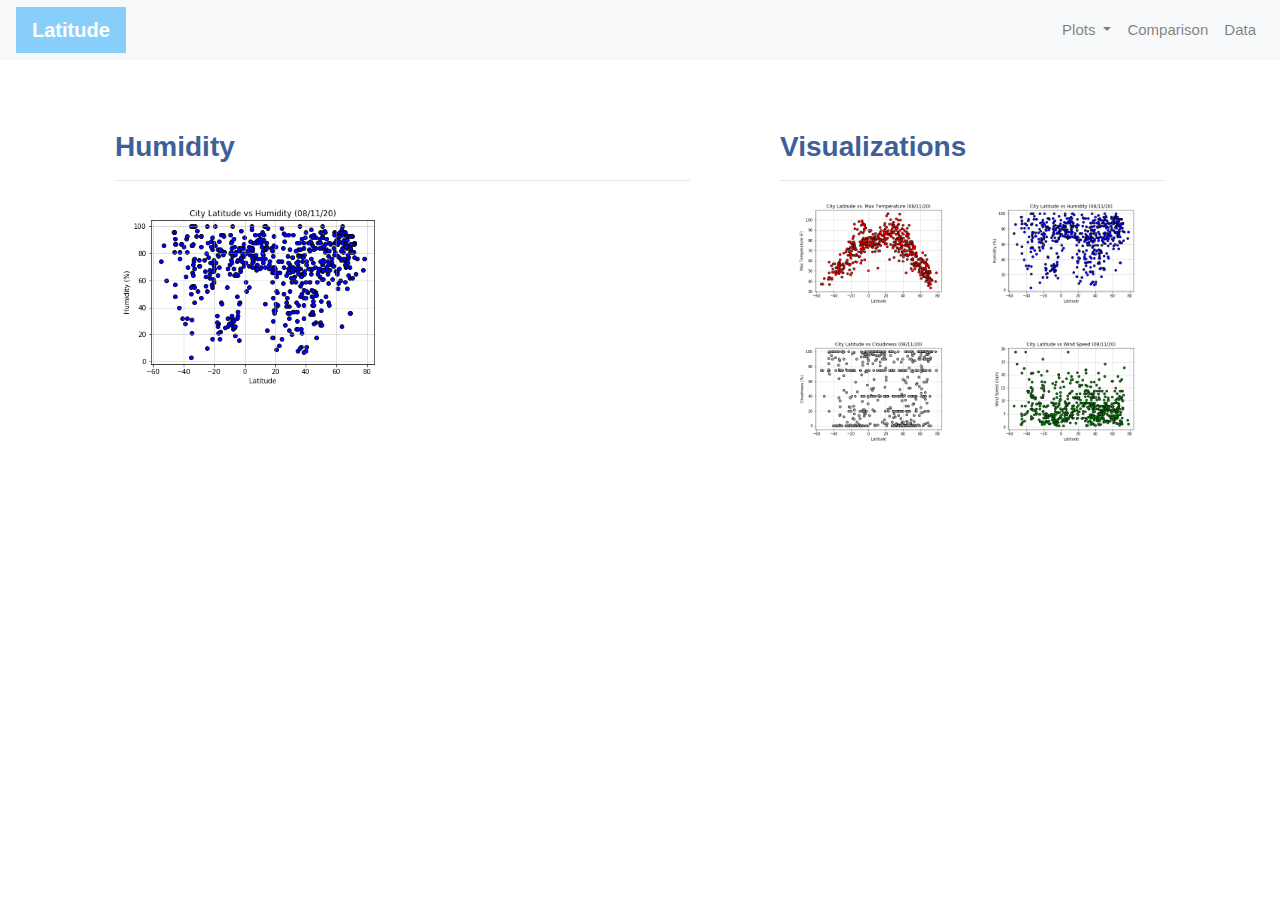
<file: humidity.html>
<!doctype html>
<html lang="en-us">

<head>
  <meta charset="UTF-8">
  <meta http-equiv="X-UA-Compatible" content="IE=edge">
  <meta name="viewport" content="width=device-width, initial-scale=1.0">
  <!-- Bootscrap setup -->
  <link rel="stylesheet" href="https://stackpath.bootstrapcdn.com/bootstrap/4.3.1/css/bootstrap.min.css">
  <!-- CSS Stylesheet -->
  <link rel="stylesheet" type="text/css" href="style.css">
  <title>Latitude Visualization Dashboard</title>
</head>

<body>
  <script src="https://ajax.googleapis.com/ajax/libs/jquery/3.5.1/jquery.min.js"></script>
  <script src="https://cdnjs.cloudflare.com/ajax/libs/popper.js/1.16.0/umd/popper.min.js"></script>
  <script src="https://maxcdn.bootstrapcdn.com/bootstrap/4.5.2/js/bootstrap.min.js"></script>

  <!-- Navigation Menu Setup -->
  <div class="navigation">
    <nav class="navbar navbar-expand-lg navbar-light bg-light">
      <a class="navbar-brand" style="background-color: lightskyblue;" href="index.html">Latitude</a>
      <button class="navbar-toggler" type="button" data-toggle="collapse" data-target="#navbarNavDropdown"
        aria-controls="navbarNavDropdown" aria-expanded="false" aria-label="Toggle navigation">
        <span class="navbar-toggler-icon"></span>
      </button>
      <div class="collapse navbar-collapse" id="navbarNavDropdown">
        <ul class="navbar-nav ml-auto">
          <li class="nav-item dropdown">
            <a class="nav-link dropdown-toggle" href="#" id="navbarDropdownMenuLink" role="button"
              data-toggle="dropdown" aria-haspopup="true" aria-expanded="false">
              Plots
            </a>
            <div class="dropdown-menu" aria-labelledby="navbarDropdownMenuLink">
              <a class="dropdown-item" href="temperature.html">Max Temperature</a>
              <a class="dropdown-item" href="humidity.html">Humidity</a>
              <a class="dropdown-item" href="cloudiness.html">Cloudiness</a>
              <a class="dropdown-item" href="windspeed.html">Wind Speed</a>
            </div>
          </li>
          <li class="nav-item">
            <a class="nav-link" href="comparison.html">Comparison</a>
          </li>
          <li class="nav-item">
            <a class="nav-link" href="data.html">Data</a>
          </li>
        </ul>
      </div>
    </nav>
  </div>
  <div class="container">
    <div class="row">
      <div class="col-lg-7 col-md-12">
        <!-- Left Content Box -->
        <div class="box">
          <h3 class="title">Humidity</h3>
          <hr>
          <img src="Resources\images\City Latitude vs Humidity.png" class="vizualization rounded float-left"
            alt="Humidity Graph">
          <!-- add comment -->
          <p></p>
        </div>
      </div>
      <div class="col-lg-5 col-md-12">
        <!-- Right Content -->
        <div class="box">
          <h3 class="title">Visualizations</h3>
          <hr>
          <div class="container">
            <div class="row" style="padding-bottom: 30px;">
              <div class="col-6">
                <a href="temperature.html">
                  <img class="panel" src="Resources\images\City Latitude vs Max Temperature.png"
                    alt="Max Temperature Graph">
                </a>
              </div>
              <div class="col-6">
                <a href="humidity.html">
                  <img class="panel" src="Resources\images\City Latitude vs Humidity.png" alt="Humidity Graph">
                </a>
              </div>
            </div>
            <div class="row" style="padding-bottom: 30px;">
              <div class="col-6">
                <a href="cloudiness.html">
                  <img class="panel" src="Resources\images\City Latitude vs Cloudiness.png" alt="Cloudiness Graph">
                </a>
              </div>
              <div class="col-6">
                <a href="windspeed.html">
                  <img class="panel" src="Resources\images\City Latitude vs Wind Speed.png" alt="Wind Speed Graph">
                </a>
              </div>
            </div>
          </div>
        </div>
      </div>
    </div>
  </div>

</body>

</html>
</file>
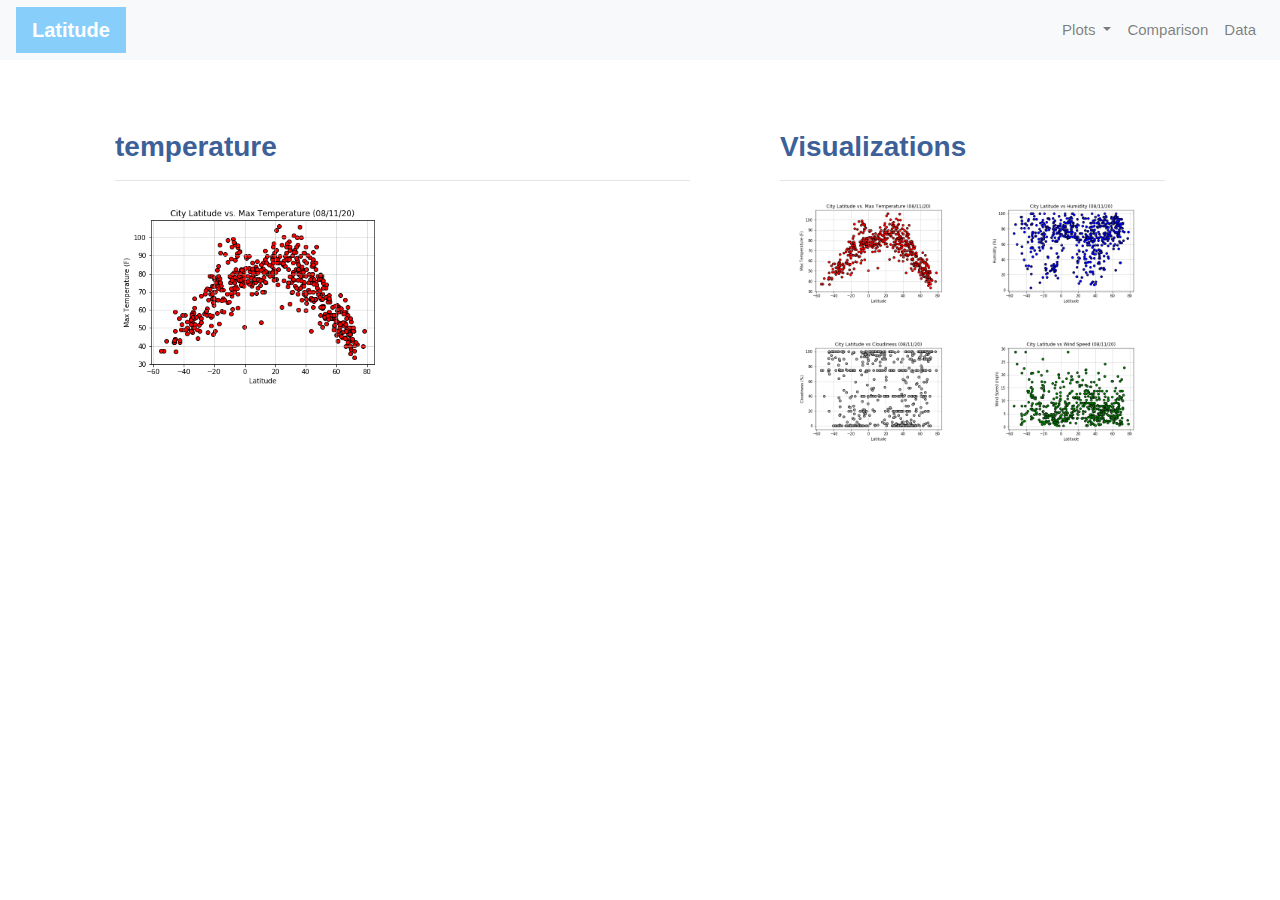
<file: temperature.html>
<!doctype html>
<html lang="en-us">

<head>
  <meta charset="UTF-8">
  <meta http-equiv="X-UA-Compatible" content="IE=edge">
  <meta name="viewport" content="width=device-width, initial-scale=1.0">
  <!-- Bootscrap setup -->
  <link rel="stylesheet" href="https://stackpath.bootstrapcdn.com/bootstrap/4.3.1/css/bootstrap.min.css">
  <!-- CSS Stylesheet -->
  <link rel="stylesheet" type="text/css" href="style.css">
  <title>Latitude Visualization Dashboard</title>
</head>

<body>
  <script src="https://ajax.googleapis.com/ajax/libs/jquery/3.5.1/jquery.min.js"></script>
  <script src="https://cdnjs.cloudflare.com/ajax/libs/popper.js/1.16.0/umd/popper.min.js"></script>
  <script src="https://maxcdn.bootstrapcdn.com/bootstrap/4.5.2/js/bootstrap.min.js"></script>

  <!-- Navigation Menu Setup -->
  <div class="navigation">
    <nav class="navbar navbar-expand-lg navbar-light bg-light">
      <a class="navbar-brand" style="background-color: lightskyblue;" href="index.html">Latitude</a>
      <button class="navbar-toggler" type="button" data-toggle="collapse" data-target="#navbarNavDropdown"
        aria-controls="navbarNavDropdown" aria-expanded="false" aria-label="Toggle navigation">
        <span class="navbar-toggler-icon"></span>
      </button>
      <div class="collapse navbar-collapse" id="navbarNavDropdown">
        <ul class="navbar-nav ml-auto">
          <li class="nav-item dropdown">
            <a class="nav-link dropdown-toggle" href="#" id="navbarDropdownMenuLink" role="button"
              data-toggle="dropdown" aria-haspopup="true" aria-expanded="false">
              Plots
            </a>
            <div class="dropdown-menu" aria-labelledby="navbarDropdownMenuLink">
              <a class="dropdown-item" href="temperature.html">Max Temperature</a>
              <a class="dropdown-item" href="humidity.html">Humidity</a>
              <a class="dropdown-item" href="cloudiness.html">Cloudiness</a>
              <a class="dropdown-item" href="windspeed.html">Wind Speed</a>
            </div>
          </li>
          <li class="nav-item">
            <a class="nav-link" href="comparison.html">Comparison</a>
          </li>
          <li class="nav-item">
            <a class="nav-link" href="data.html">Data</a>
          </li>
        </ul>
      </div>
    </nav>
  </div>
  </div>
  <div class="container">
    <div class="row">
      <div class="col-lg-7 col-md-12">
        <!-- Left Content Box -->
        <div class="box">
          <h3 class="title">temperature</h3>
          <hr>
          <img src="Resources\images\City Latitude vs Max Temperature.png" class="vizualization rounded float-left"
            alt="Max Temp Graph">
          <!-- add comment -->
          <p></p>
        </div>
      </div>
      <div class="col-lg-5 col-md-12">
        <!-- Right Content -->
        <div class="box">
          <h3 class="title">Visualizations</h3>
          <hr>
          <div class="container">
            <div class="row" style="padding-bottom: 30px;">
              <div class="col-6">
                <a href="temperature.html">
                  <img class="panel" src="Resources\images\City Latitude vs Max Temperature.png"
                    alt="Max Temperature Graph">
                </a>
              </div>
              <div class="col-6">
                <a href="humidity.html">
                  <img class="panel" src="Resources\images\City Latitude vs Humidity.png" alt="Humidity Graph">
                </a>
              </div>
            </div>
            <div class="row" style="padding-bottom: 30px;">
              <div class="col-6">
                <a href="cloudiness.html">
                  <img class="panel" src="Resources\images\City Latitude vs Cloudiness.png" alt="Cloudiness Graph">
                </a>
              </div>
              <div class="col-6">
                <a href="windspeed.html">
                  <img class="panel" src="Resources\images\City Latitude vs Wind Speed.png" alt="Wind Speed Graph">
                </a>
              </div>
            </div>
          </div>
        </div>
      </div>
    </div>
  </div>

</body>

</html>
</file>
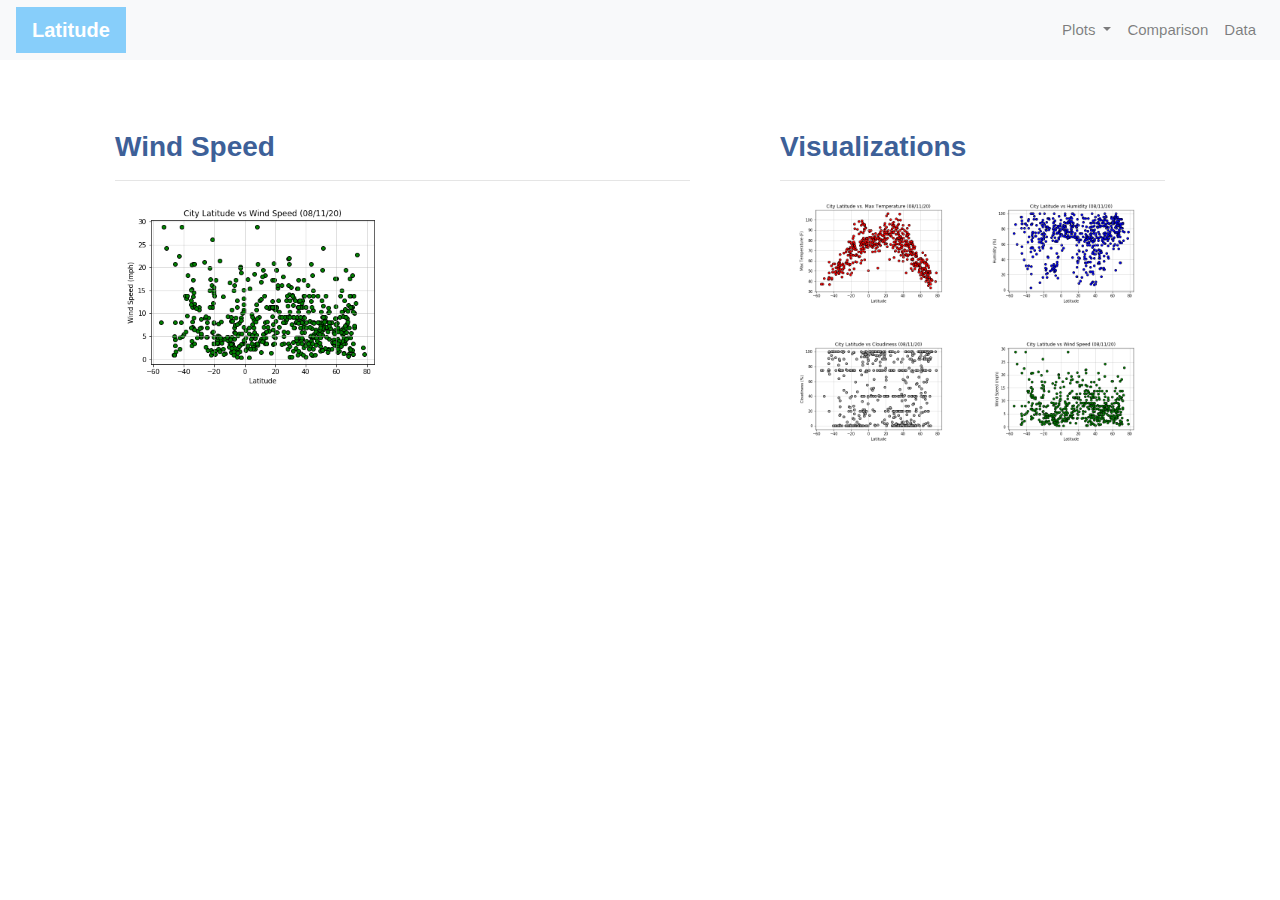
<file: windspeed.html>
<!doctype html>
<html lang="en-us">

<head>
  <meta charset="UTF-8">
  <meta http-equiv="X-UA-Compatible" content="IE=edge">
  <meta name="viewport" content="width=device-width, initial-scale=1.0">
  <!-- Bootscrap setup -->
  <link rel="stylesheet" href="https://stackpath.bootstrapcdn.com/bootstrap/4.3.1/css/bootstrap.min.css">
  <!-- CSS Stylesheet -->
  <link rel="stylesheet" type="text/css" href="style.css">
  <title>Latitude Visualization Dashboard</title>
</head>

<body>
  <script src="https://ajax.googleapis.com/ajax/libs/jquery/3.5.1/jquery.min.js"></script>
  <script src="https://cdnjs.cloudflare.com/ajax/libs/popper.js/1.16.0/umd/popper.min.js"></script>
  <script src="https://maxcdn.bootstrapcdn.com/bootstrap/4.5.2/js/bootstrap.min.js"></script>

  <!-- Navigation Menu Setup -->
  <div class="navigation">
    <nav class="navbar navbar-expand-lg navbar-light bg-light">
      <a class="navbar-brand" style="background-color: lightskyblue;" href="index.html">Latitude</a>
      <button class="navbar-toggler" type="button" data-toggle="collapse" data-target="#navbarNavDropdown"
        aria-controls="navbarNavDropdown" aria-expanded="false" aria-label="Toggle navigation">
        <span class="navbar-toggler-icon"></span>
      </button>
      <div class="collapse navbar-collapse" id="navbarNavDropdown">
        <ul class="navbar-nav ml-auto">
          <li class="nav-item dropdown">
            <a class="nav-link dropdown-toggle" href="#" id="navbarDropdownMenuLink" role="button"
              data-toggle="dropdown" aria-haspopup="true" aria-expanded="false">
              Plots
            </a>
            <div class="dropdown-menu" aria-labelledby="navbarDropdownMenuLink">
              <a class="dropdown-item" href="temperature.html">Max Temperature</a>
              <a class="dropdown-item" href="humidity.html">Humidity</a>
              <a class="dropdown-item" href="cloudiness.html">Cloudiness</a>
              <a class="dropdown-item" href="windspeed.html">Wind Speed</a>
            </div>
          </li>
          <li class="nav-item">
            <a class="nav-link" href="comparison.html">Comparison</a>
          </li>
          <li class="nav-item">
            <a class="nav-link" href="data.html">Data</a>
          </li>
        </ul>
      </div>
    </nav>
  </div>
  <div class="container">
    <div class="row">
      <div class="col-lg-7 col-md-12">
        <!-- Left Content Box -->
        <div class="box">
          <h3 class="title">Wind Speed</h3>
          <hr>
          <img src="Resources\images\City Latitude vs Wind Speed.png" class="vizualization rounded float-left"
            alt="Max Temp Graph">
          <!-- add comment -->
          <p></p>
        </div>
      </div>
      <div class="col-lg-5 col-md-12">
        <!-- Right Content -->
        <div class="box">
          <h3 class="title">Visualizations</h3>
          <hr>
          <div class="container">
            <div class="row" style="padding-bottom: 30px;">
              <div class="col-6">
                <a href="temperature.html">
                  <img class="panel" src="Resources\images\City Latitude vs Max Temperature.png"
                    alt="Max Temperature Graph">
                </a>
              </div>
              <div class="col-6">
                <a href="humidity.html">
                  <img class="panel" src="Resources\images\City Latitude vs Humidity.png" alt="Humidity Graph">
                </a>
              </div>
            </div>
            <div class="row" style="padding-bottom: 30px;">
              <div class="col-6">
                <a href="cloudiness.html">
                  <img class="panel" src="Resources\images\City Latitude vs Cloudiness.png" alt="Cloudiness Graph">
                </a>
              </div>
              <div class="col-6">
                <a href="windspeed.html">
                  <img class="panel" src="Resources\images\City Latitude vs Wind Speed.png" alt="Wind Speed Graph">
                </a>
              </div>
            </div>
          </div>
        </div>
      </div>
    </div>
  </div>

</body>

</html>
</file>
<file: style.css>
body {
 background-image: url("https://unsplash.com/photos/J9NDmBVhN04");
 height: 850px;
 background-position: center;
 background-repeat: no-repeat;
 background-size: cover;
}

/* Navbar */
.navbar {
 max-height: 60px;
}
.navigation .navbar-brand {
 color: white;
 margin-left: 0px;
 padding: inherit;
 font-weight: bold;
 background-color: white;
 font-family: Verdana, Arial, Helvetica, sans-serif;
}
.navbar {
 background-color: white;
 font-size: 25px; 
}
.active, .dropdown-menu .dropdown-item:active a:hover {
 background-color: white !important;
}
.dropdown-item {
 color: #213159 !important;
}
.dropdown .dropdown-menu .dropdown-item:active, .dropdown .dropdown-menu .dropdown-item:hover {
 background-color: #f04b4c !important;
}

.nav-link:hover {
 background-color:#E7E7E7 !important;
}

.navbar-brand:hover {
color: #f04b4c !important;
}

a {
 color: #E7E7E7;
 font-size: 15px;
}

/* Images */
img{
 width:100% !important;
 height:100% !important;
}
.active, .panel:hover {
 border-color:#213159;
 border-style: solid;
 
}
.vizualization {
 width:50% !important;
 height:50% !important;
}

/* Title */
.title {
 color: #3d6098;
 font-family: Verdana, Arial, Helvetica, sans-serif;
 font-weight: bolder;
 padding-top: 10px;
}

/* Paragraph */
p {
color: gray;
font-family: Arial, Helvetica, sans-serif;
font-size: 15px;
}

/* Box */
.box {
 margin-top: 50px;
 margin-bottom: 60px;
 padding: 10px 30px 10px;
 color: #213159;
 background-color: white;

}
/* Table */
.table {
 font-size: 15px;
 border-top-color: white !important;
}

/* Footer */
footer {
background-color: #213159;
border-top-style: solid;
border-top-width: 5px;
border-top-color: #f04b4c;
color: white;
min-height: 60px;
font-family: Arial, Helvetica, sans-serif;
font-size: 12px;
text-align: center;
position: fixed;
left: 0;
bottom: 0;
width: 100%;
padding-top: 15px;
}

/* Media Queries */
@media(max-width: 992px) {
 .navbar-expand-lg {
 background-color: #213159 !important;
 }
 .navbar {
   max-height: none;
   padding: inherit;
 }
 .navbar div {
   margin: inherit;
   background-color: white;
 }
 .navbar-brand {
   padding: 10px !important;
 }
 button{
   margin-right: 30px;
 }
 button:focus {
   outline: 1px dotted;
   outline: auto 5px;
 }
}
</file>
